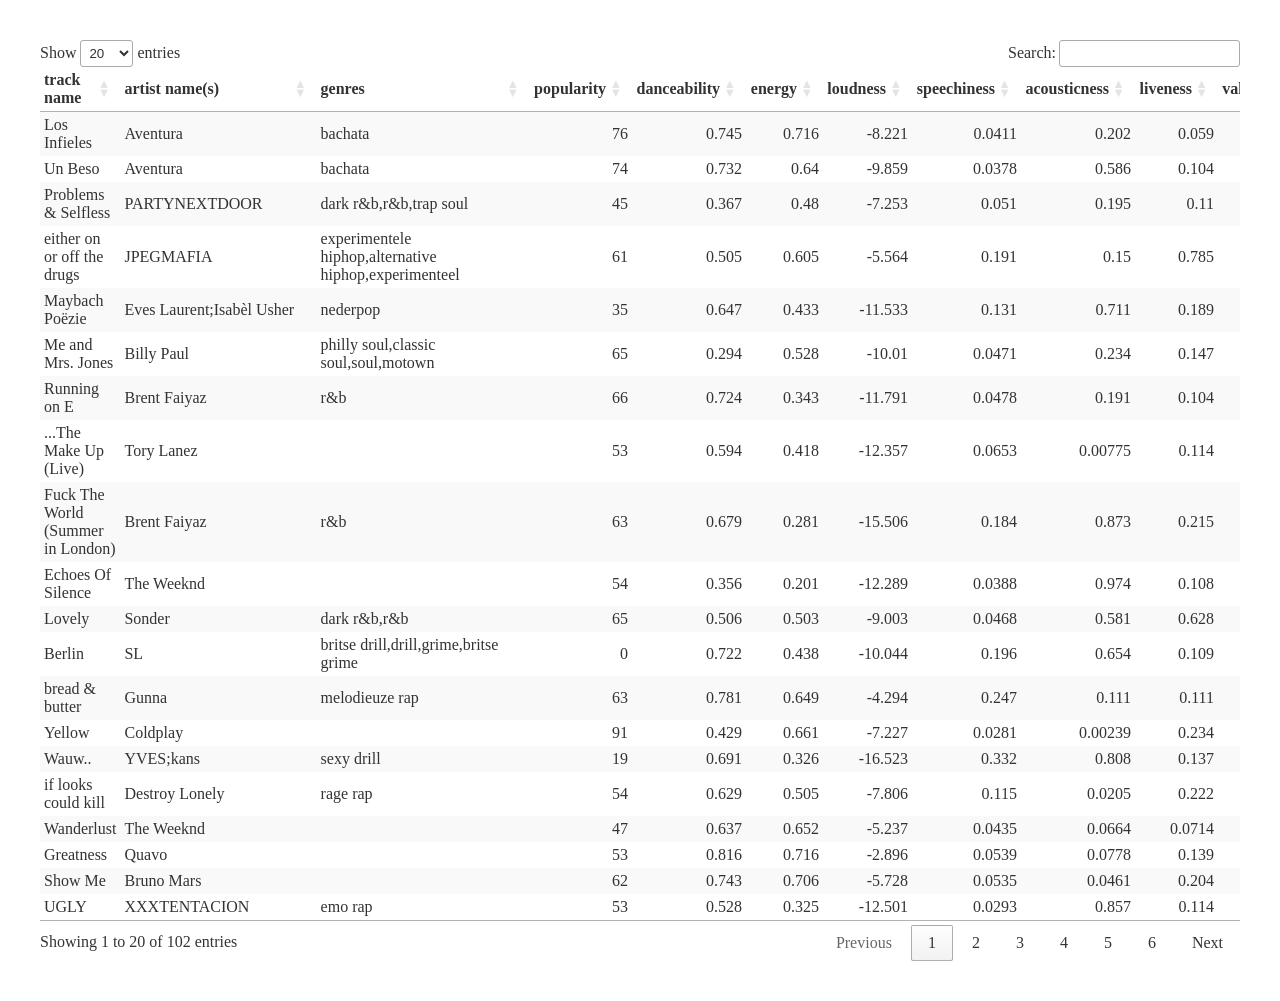
<file: docs/corpus-explorer.html>
<!DOCTYPE html>
<html>
<head>
<meta charset="utf-8" />
<title>datatables</title>
<style type="text/css">@layer htmltools {
.html-fill-container {
display: flex;
flex-direction: column;

min-height: 0;
min-width: 0;
}
.html-fill-container > .html-fill-item {

flex: 1 1 auto;
min-height: 0;
min-width: 0;
}
.html-fill-container > :not(.html-fill-item) {

flex: 0 0 auto;
}
}
</style>
<script>(function() {
  // If window.HTMLWidgets is already defined, then use it; otherwise create a
  // new object. This allows preceding code to set options that affect the
  // initialization process (though none currently exist).
  window.HTMLWidgets = window.HTMLWidgets || {};

  // See if we're running in a viewer pane. If not, we're in a web browser.
  var viewerMode = window.HTMLWidgets.viewerMode =
      /\bviewer_pane=1\b/.test(window.location);

  // See if we're running in Shiny mode. If not, it's a static document.
  // Note that static widgets can appear in both Shiny and static modes, but
  // obviously, Shiny widgets can only appear in Shiny apps/documents.
  var shinyMode = window.HTMLWidgets.shinyMode =
      typeof(window.Shiny) !== "undefined" && !!window.Shiny.outputBindings;

  // We can't count on jQuery being available, so we implement our own
  // version if necessary.
  function querySelectorAll(scope, selector) {
    if (typeof(jQuery) !== "undefined" && scope instanceof jQuery) {
      return scope.find(selector);
    }
    if (scope.querySelectorAll) {
      return scope.querySelectorAll(selector);
    }
  }

  function asArray(value) {
    if (value === null)
      return [];
    if ($.isArray(value))
      return value;
    return [value];
  }

  // Implement jQuery's extend
  function extend(target /*, ... */) {
    if (arguments.length == 1) {
      return target;
    }
    for (var i = 1; i < arguments.length; i++) {
      var source = arguments[i];
      for (var prop in source) {
        if (source.hasOwnProperty(prop)) {
          target[prop] = source[prop];
        }
      }
    }
    return target;
  }

  // IE8 doesn't support Array.forEach.
  function forEach(values, callback, thisArg) {
    if (values.forEach) {
      values.forEach(callback, thisArg);
    } else {
      for (var i = 0; i < values.length; i++) {
        callback.call(thisArg, values[i], i, values);
      }
    }
  }

  // Replaces the specified method with the return value of funcSource.
  //
  // Note that funcSource should not BE the new method, it should be a function
  // that RETURNS the new method. funcSource receives a single argument that is
  // the overridden method, it can be called from the new method. The overridden
  // method can be called like a regular function, it has the target permanently
  // bound to it so "this" will work correctly.
  function overrideMethod(target, methodName, funcSource) {
    var superFunc = target[methodName] || function() {};
    var superFuncBound = function() {
      return superFunc.apply(target, arguments);
    };
    target[methodName] = funcSource(superFuncBound);
  }

  // Add a method to delegator that, when invoked, calls
  // delegatee.methodName. If there is no such method on
  // the delegatee, but there was one on delegator before
  // delegateMethod was called, then the original version
  // is invoked instead.
  // For example:
  //
  // var a = {
  //   method1: function() { console.log('a1'); }
  //   method2: function() { console.log('a2'); }
  // };
  // var b = {
  //   method1: function() { console.log('b1'); }
  // };
  // delegateMethod(a, b, "method1");
  // delegateMethod(a, b, "method2");
  // a.method1();
  // a.method2();
  //
  // The output would be "b1", "a2".
  function delegateMethod(delegator, delegatee, methodName) {
    var inherited = delegator[methodName];
    delegator[methodName] = function() {
      var target = delegatee;
      var method = delegatee[methodName];

      // The method doesn't exist on the delegatee. Instead,
      // call the method on the delegator, if it exists.
      if (!method) {
        target = delegator;
        method = inherited;
      }

      if (method) {
        return method.apply(target, arguments);
      }
    };
  }

  // Implement a vague facsimilie of jQuery's data method
  function elementData(el, name, value) {
    if (arguments.length == 2) {
      return el["htmlwidget_data_" + name];
    } else if (arguments.length == 3) {
      el["htmlwidget_data_" + name] = value;
      return el;
    } else {
      throw new Error("Wrong number of arguments for elementData: " +
        arguments.length);
    }
  }

  // http://stackoverflow.com/questions/3446170/escape-string-for-use-in-javascript-regex
  function escapeRegExp(str) {
    return str.replace(/[\-\[\]\/\{\}\(\)\*\+\?\.\\\^\$\|]/g, "\\$&");
  }

  function hasClass(el, className) {
    var re = new RegExp("\\b" + escapeRegExp(className) + "\\b");
    return re.test(el.className);
  }

  // elements - array (or array-like object) of HTML elements
  // className - class name to test for
  // include - if true, only return elements with given className;
  //   if false, only return elements *without* given className
  function filterByClass(elements, className, include) {
    var results = [];
    for (var i = 0; i < elements.length; i++) {
      if (hasClass(elements[i], className) == include)
        results.push(elements[i]);
    }
    return results;
  }

  function on(obj, eventName, func) {
    if (obj.addEventListener) {
      obj.addEventListener(eventName, func, false);
    } else if (obj.attachEvent) {
      obj.attachEvent(eventName, func);
    }
  }

  function off(obj, eventName, func) {
    if (obj.removeEventListener)
      obj.removeEventListener(eventName, func, false);
    else if (obj.detachEvent) {
      obj.detachEvent(eventName, func);
    }
  }

  // Translate array of values to top/right/bottom/left, as usual with
  // the "padding" CSS property
  // https://developer.mozilla.org/en-US/docs/Web/CSS/padding
  function unpackPadding(value) {
    if (typeof(value) === "number")
      value = [value];
    if (value.length === 1) {
      return {top: value[0], right: value[0], bottom: value[0], left: value[0]};
    }
    if (value.length === 2) {
      return {top: value[0], right: value[1], bottom: value[0], left: value[1]};
    }
    if (value.length === 3) {
      return {top: value[0], right: value[1], bottom: value[2], left: value[1]};
    }
    if (value.length === 4) {
      return {top: value[0], right: value[1], bottom: value[2], left: value[3]};
    }
  }

  // Convert an unpacked padding object to a CSS value
  function paddingToCss(paddingObj) {
    return paddingObj.top + "px " + paddingObj.right + "px " + paddingObj.bottom + "px " + paddingObj.left + "px";
  }

  // Makes a number suitable for CSS
  function px(x) {
    if (typeof(x) === "number")
      return x + "px";
    else
      return x;
  }

  // Retrieves runtime widget sizing information for an element.
  // The return value is either null, or an object with fill, padding,
  // defaultWidth, defaultHeight fields.
  function sizingPolicy(el) {
    var sizingEl = document.querySelector("script[data-for='" + el.id + "'][type='application/htmlwidget-sizing']");
    if (!sizingEl)
      return null;
    var sp = JSON.parse(sizingEl.textContent || sizingEl.text || "{}");
    if (viewerMode) {
      return sp.viewer;
    } else {
      return sp.browser;
    }
  }

  // @param tasks Array of strings (or falsy value, in which case no-op).
  //   Each element must be a valid JavaScript expression that yields a
  //   function. Or, can be an array of objects with "code" and "data"
  //   properties; in this case, the "code" property should be a string
  //   of JS that's an expr that yields a function, and "data" should be
  //   an object that will be added as an additional argument when that
  //   function is called.
  // @param target The object that will be "this" for each function
  //   execution.
  // @param args Array of arguments to be passed to the functions. (The
  //   same arguments will be passed to all functions.)
  function evalAndRun(tasks, target, args) {
    if (tasks) {
      forEach(tasks, function(task) {
        var theseArgs = args;
        if (typeof(task) === "object") {
          theseArgs = theseArgs.concat([task.data]);
          task = task.code;
        }
        var taskFunc = tryEval(task);
        if (typeof(taskFunc) !== "function") {
          throw new Error("Task must be a function! Source:\n" + task);
        }
        taskFunc.apply(target, theseArgs);
      });
    }
  }

  // Attempt eval() both with and without enclosing in parentheses.
  // Note that enclosing coerces a function declaration into
  // an expression that eval() can parse
  // (otherwise, a SyntaxError is thrown)
  function tryEval(code) {
    var result = null;
    try {
      result = eval("(" + code + ")");
    } catch(error) {
      if (!(error instanceof SyntaxError)) {
        throw error;
      }
      try {
        result = eval(code);
      } catch(e) {
        if (e instanceof SyntaxError) {
          throw error;
        } else {
          throw e;
        }
      }
    }
    return result;
  }

  function initSizing(el) {
    var sizing = sizingPolicy(el);
    if (!sizing)
      return;

    var cel = document.getElementById("htmlwidget_container");
    if (!cel)
      return;

    if (typeof(sizing.padding) !== "undefined") {
      document.body.style.margin = "0";
      document.body.style.padding = paddingToCss(unpackPadding(sizing.padding));
    }

    if (sizing.fill) {
      document.body.style.overflow = "hidden";
      document.body.style.width = "100%";
      document.body.style.height = "100%";
      document.documentElement.style.width = "100%";
      document.documentElement.style.height = "100%";
      cel.style.position = "absolute";
      var pad = unpackPadding(sizing.padding);
      cel.style.top = pad.top + "px";
      cel.style.right = pad.right + "px";
      cel.style.bottom = pad.bottom + "px";
      cel.style.left = pad.left + "px";
      el.style.width = "100%";
      el.style.height = "100%";

      return {
        getWidth: function() { return cel.getBoundingClientRect().width; },
        getHeight: function() { return cel.getBoundingClientRect().height; }
      };

    } else {
      el.style.width = px(sizing.width);
      el.style.height = px(sizing.height);

      return {
        getWidth: function() { return cel.getBoundingClientRect().width; },
        getHeight: function() { return cel.getBoundingClientRect().height; }
      };
    }
  }

  // Default implementations for methods
  var defaults = {
    find: function(scope) {
      return querySelectorAll(scope, "." + this.name);
    },
    renderError: function(el, err) {
      var $el = $(el);

      this.clearError(el);

      // Add all these error classes, as Shiny does
      var errClass = "shiny-output-error";
      if (err.type !== null) {
        // use the classes of the error condition as CSS class names
        errClass = errClass + " " + $.map(asArray(err.type), function(type) {
          return errClass + "-" + type;
        }).join(" ");
      }
      errClass = errClass + " htmlwidgets-error";

      // Is el inline or block? If inline or inline-block, just display:none it
      // and add an inline error.
      var display = $el.css("display");
      $el.data("restore-display-mode", display);

      if (display === "inline" || display === "inline-block") {
        $el.hide();
        if (err.message !== "") {
          var errorSpan = $("<span>").addClass(errClass);
          errorSpan.text(err.message);
          $el.after(errorSpan);
        }
      } else if (display === "block") {
        // If block, add an error just after the el, set visibility:none on the
        // el, and position the error to be on top of the el.
        // Mark it with a unique ID and CSS class so we can remove it later.
        $el.css("visibility", "hidden");
        if (err.message !== "") {
          var errorDiv = $("<div>").addClass(errClass).css("position", "absolute")
            .css("top", el.offsetTop)
            .css("left", el.offsetLeft)
            // setting width can push out the page size, forcing otherwise
            // unnecessary scrollbars to appear and making it impossible for
            // the element to shrink; so use max-width instead
            .css("maxWidth", el.offsetWidth)
            .css("height", el.offsetHeight);
          errorDiv.text(err.message);
          $el.after(errorDiv);

          // Really dumb way to keep the size/position of the error in sync with
          // the parent element as the window is resized or whatever.
          var intId = setInterval(function() {
            if (!errorDiv[0].parentElement) {
              clearInterval(intId);
              return;
            }
            errorDiv
              .css("top", el.offsetTop)
              .css("left", el.offsetLeft)
              .css("maxWidth", el.offsetWidth)
              .css("height", el.offsetHeight);
          }, 500);
        }
      }
    },
    clearError: function(el) {
      var $el = $(el);
      var display = $el.data("restore-display-mode");
      $el.data("restore-display-mode", null);

      if (display === "inline" || display === "inline-block") {
        if (display)
          $el.css("display", display);
        $(el.nextSibling).filter(".htmlwidgets-error").remove();
      } else if (display === "block"){
        $el.css("visibility", "inherit");
        $(el.nextSibling).filter(".htmlwidgets-error").remove();
      }
    },
    sizing: {}
  };

  // Called by widget bindings to register a new type of widget. The definition
  // object can contain the following properties:
  // - name (required) - A string indicating the binding name, which will be
  //   used by default as the CSS classname to look for.
  // - initialize (optional) - A function(el) that will be called once per
  //   widget element; if a value is returned, it will be passed as the third
  //   value to renderValue.
  // - renderValue (required) - A function(el, data, initValue) that will be
  //   called with data. Static contexts will cause this to be called once per
  //   element; Shiny apps will cause this to be called multiple times per
  //   element, as the data changes.
  window.HTMLWidgets.widget = function(definition) {
    if (!definition.name) {
      throw new Error("Widget must have a name");
    }
    if (!definition.type) {
      throw new Error("Widget must have a type");
    }
    // Currently we only support output widgets
    if (definition.type !== "output") {
      throw new Error("Unrecognized widget type '" + definition.type + "'");
    }
    // TODO: Verify that .name is a valid CSS classname

    // Support new-style instance-bound definitions. Old-style class-bound
    // definitions have one widget "object" per widget per type/class of
    // widget; the renderValue and resize methods on such widget objects
    // take el and instance arguments, because the widget object can't
    // store them. New-style instance-bound definitions have one widget
    // object per widget instance; the definition that's passed in doesn't
    // provide renderValue or resize methods at all, just the single method
    //   factory(el, width, height)
    // which returns an object that has renderValue(x) and resize(w, h).
    // This enables a far more natural programming style for the widget
    // author, who can store per-instance state using either OO-style
    // instance fields or functional-style closure variables (I guess this
    // is in contrast to what can only be called C-style pseudo-OO which is
    // what we required before).
    if (definition.factory) {
      definition = createLegacyDefinitionAdapter(definition);
    }

    if (!definition.renderValue) {
      throw new Error("Widget must have a renderValue function");
    }

    // For static rendering (non-Shiny), use a simple widget registration
    // scheme. We also use this scheme for Shiny apps/documents that also
    // contain static widgets.
    window.HTMLWidgets.widgets = window.HTMLWidgets.widgets || [];
    // Merge defaults into the definition; don't mutate the original definition.
    var staticBinding = extend({}, defaults, definition);
    overrideMethod(staticBinding, "find", function(superfunc) {
      return function(scope) {
        var results = superfunc(scope);
        // Filter out Shiny outputs, we only want the static kind
        return filterByClass(results, "html-widget-output", false);
      };
    });
    window.HTMLWidgets.widgets.push(staticBinding);

    if (shinyMode) {
      // Shiny is running. Register the definition with an output binding.
      // The definition itself will not be the output binding, instead
      // we will make an output binding object that delegates to the
      // definition. This is because we foolishly used the same method
      // name (renderValue) for htmlwidgets definition and Shiny bindings
      // but they actually have quite different semantics (the Shiny
      // bindings receive data that includes lots of metadata that it
      // strips off before calling htmlwidgets renderValue). We can't
      // just ignore the difference because in some widgets it's helpful
      // to call this.renderValue() from inside of resize(), and if
      // we're not delegating, then that call will go to the Shiny
      // version instead of the htmlwidgets version.

      // Merge defaults with definition, without mutating either.
      var bindingDef = extend({}, defaults, definition);

      // This object will be our actual Shiny binding.
      var shinyBinding = new Shiny.OutputBinding();

      // With a few exceptions, we'll want to simply use the bindingDef's
      // version of methods if they are available, otherwise fall back to
      // Shiny's defaults. NOTE: If Shiny's output bindings gain additional
      // methods in the future, and we want them to be overrideable by
      // HTMLWidget binding definitions, then we'll need to add them to this
      // list.
      delegateMethod(shinyBinding, bindingDef, "getId");
      delegateMethod(shinyBinding, bindingDef, "onValueChange");
      delegateMethod(shinyBinding, bindingDef, "onValueError");
      delegateMethod(shinyBinding, bindingDef, "renderError");
      delegateMethod(shinyBinding, bindingDef, "clearError");
      delegateMethod(shinyBinding, bindingDef, "showProgress");

      // The find, renderValue, and resize are handled differently, because we
      // want to actually decorate the behavior of the bindingDef methods.

      shinyBinding.find = function(scope) {
        var results = bindingDef.find(scope);

        // Only return elements that are Shiny outputs, not static ones
        var dynamicResults = results.filter(".html-widget-output");

        // It's possible that whatever caused Shiny to think there might be
        // new dynamic outputs, also caused there to be new static outputs.
        // Since there might be lots of different htmlwidgets bindings, we
        // schedule execution for later--no need to staticRender multiple
        // times.
        if (results.length !== dynamicResults.length)
          scheduleStaticRender();

        return dynamicResults;
      };

      // Wrap renderValue to handle initialization, which unfortunately isn't
      // supported natively by Shiny at the time of this writing.

      shinyBinding.renderValue = function(el, data) {
        Shiny.renderDependencies(data.deps);
        // Resolve strings marked as javascript literals to objects
        if (!(data.evals instanceof Array)) data.evals = [data.evals];
        for (var i = 0; data.evals && i < data.evals.length; i++) {
          window.HTMLWidgets.evaluateStringMember(data.x, data.evals[i]);
        }
        if (!bindingDef.renderOnNullValue) {
          if (data.x === null) {
            el.style.visibility = "hidden";
            return;
          } else {
            el.style.visibility = "inherit";
          }
        }
        if (!elementData(el, "initialized")) {
          initSizing(el);

          elementData(el, "initialized", true);
          if (bindingDef.initialize) {
            var rect = el.getBoundingClientRect();
            var result = bindingDef.initialize(el, rect.width, rect.height);
            elementData(el, "init_result", result);
          }
        }
        bindingDef.renderValue(el, data.x, elementData(el, "init_result"));
        evalAndRun(data.jsHooks.render, elementData(el, "init_result"), [el, data.x]);
      };

      // Only override resize if bindingDef implements it
      if (bindingDef.resize) {
        shinyBinding.resize = function(el, width, height) {
          // Shiny can call resize before initialize/renderValue have been
          // called, which doesn't make sense for widgets.
          if (elementData(el, "initialized")) {
            bindingDef.resize(el, width, height, elementData(el, "init_result"));
          }
        };
      }

      Shiny.outputBindings.register(shinyBinding, bindingDef.name);
    }
  };

  var scheduleStaticRenderTimerId = null;
  function scheduleStaticRender() {
    if (!scheduleStaticRenderTimerId) {
      scheduleStaticRenderTimerId = setTimeout(function() {
        scheduleStaticRenderTimerId = null;
        window.HTMLWidgets.staticRender();
      }, 1);
    }
  }

  // Render static widgets after the document finishes loading
  // Statically render all elements that are of this widget's class
  window.HTMLWidgets.staticRender = function() {
    var bindings = window.HTMLWidgets.widgets || [];
    forEach(bindings, function(binding) {
      var matches = binding.find(document.documentElement);
      forEach(matches, function(el) {
        var sizeObj = initSizing(el, binding);

        var getSize = function(el) {
          if (sizeObj) {
            return {w: sizeObj.getWidth(), h: sizeObj.getHeight()}
          } else {
            var rect = el.getBoundingClientRect();
            return {w: rect.width, h: rect.height}
          }
        };

        if (hasClass(el, "html-widget-static-bound"))
          return;
        el.className = el.className + " html-widget-static-bound";

        var initResult;
        if (binding.initialize) {
          var size = getSize(el);
          initResult = binding.initialize(el, size.w, size.h);
          elementData(el, "init_result", initResult);
        }

        if (binding.resize) {
          var lastSize = getSize(el);
          var resizeHandler = function(e) {
            var size = getSize(el);
            if (size.w === 0 && size.h === 0)
              return;
            if (size.w === lastSize.w && size.h === lastSize.h)
              return;
            lastSize = size;
            binding.resize(el, size.w, size.h, initResult);
          };

          on(window, "resize", resizeHandler);

          // This is needed for cases where we're running in a Shiny
          // app, but the widget itself is not a Shiny output, but
          // rather a simple static widget. One example of this is
          // an rmarkdown document that has runtime:shiny and widget
          // that isn't in a render function. Shiny only knows to
          // call resize handlers for Shiny outputs, not for static
          // widgets, so we do it ourselves.
          if (window.jQuery) {
            window.jQuery(document).on(
              "shown.htmlwidgets shown.bs.tab.htmlwidgets shown.bs.collapse.htmlwidgets",
              resizeHandler
            );
            window.jQuery(document).on(
              "hidden.htmlwidgets hidden.bs.tab.htmlwidgets hidden.bs.collapse.htmlwidgets",
              resizeHandler
            );
          }

          // This is needed for the specific case of ioslides, which
          // flips slides between display:none and display:block.
          // Ideally we would not have to have ioslide-specific code
          // here, but rather have ioslides raise a generic event,
          // but the rmarkdown package just went to CRAN so the
          // window to getting that fixed may be long.
          if (window.addEventListener) {
            // It's OK to limit this to window.addEventListener
            // browsers because ioslides itself only supports
            // such browsers.
            on(document, "slideenter", resizeHandler);
            on(document, "slideleave", resizeHandler);
          }
        }

        var scriptData = document.querySelector("script[data-for='" + el.id + "'][type='application/json']");
        if (scriptData) {
          var data = JSON.parse(scriptData.textContent || scriptData.text);
          // Resolve strings marked as javascript literals to objects
          if (!(data.evals instanceof Array)) data.evals = [data.evals];
          for (var k = 0; data.evals && k < data.evals.length; k++) {
            window.HTMLWidgets.evaluateStringMember(data.x, data.evals[k]);
          }
          binding.renderValue(el, data.x, initResult);
          evalAndRun(data.jsHooks.render, initResult, [el, data.x]);
        }
      });
    });

    invokePostRenderHandlers();
  }


  function has_jQuery3() {
    if (!window.jQuery) {
      return false;
    }
    var $version = window.jQuery.fn.jquery;
    var $major_version = parseInt($version.split(".")[0]);
    return $major_version >= 3;
  }

  /*
  / Shiny 1.4 bumped jQuery from 1.x to 3.x which means jQuery's
  / on-ready handler (i.e., $(fn)) is now asyncronous (i.e., it now
  / really means $(setTimeout(fn)).
  / https://jquery.com/upgrade-guide/3.0/#breaking-change-document-ready-handlers-are-now-asynchronous
  /
  / Since Shiny uses $() to schedule initShiny, shiny>=1.4 calls initShiny
  / one tick later than it did before, which means staticRender() is
  / called renderValue() earlier than (advanced) widget authors might be expecting.
  / https://github.com/rstudio/shiny/issues/2630
  /
  / For a concrete example, leaflet has some methods (e.g., updateBounds)
  / which reference Shiny methods registered in initShiny (e.g., setInputValue).
  / Since leaflet is privy to this life-cycle, it knows to use setTimeout() to
  / delay execution of those methods (until Shiny methods are ready)
  / https://github.com/rstudio/leaflet/blob/18ec981/javascript/src/index.js#L266-L268
  /
  / Ideally widget authors wouldn't need to use this setTimeout() hack that
  / leaflet uses to call Shiny methods on a staticRender(). In the long run,
  / the logic initShiny should be broken up so that method registration happens
  / right away, but binding happens later.
  */
  function maybeStaticRenderLater() {
    if (shinyMode && has_jQuery3()) {
      window.jQuery(window.HTMLWidgets.staticRender);
    } else {
      window.HTMLWidgets.staticRender();
    }
  }

  if (document.addEventListener) {
    document.addEventListener("DOMContentLoaded", function() {
      document.removeEventListener("DOMContentLoaded", arguments.callee, false);
      maybeStaticRenderLater();
    }, false);
  } else if (document.attachEvent) {
    document.attachEvent("onreadystatechange", function() {
      if (document.readyState === "complete") {
        document.detachEvent("onreadystatechange", arguments.callee);
        maybeStaticRenderLater();
      }
    });
  }


  window.HTMLWidgets.getAttachmentUrl = function(depname, key) {
    // If no key, default to the first item
    if (typeof(key) === "undefined")
      key = 1;

    var link = document.getElementById(depname + "-" + key + "-attachment");
    if (!link) {
      throw new Error("Attachment " + depname + "/" + key + " not found in document");
    }
    return link.getAttribute("href");
  };

  window.HTMLWidgets.dataframeToD3 = function(df) {
    var names = [];
    var length;
    for (var name in df) {
        if (df.hasOwnProperty(name))
            names.push(name);
        if (typeof(df[name]) !== "object" || typeof(df[name].length) === "undefined") {
            throw new Error("All fields must be arrays");
        } else if (typeof(length) !== "undefined" && length !== df[name].length) {
            throw new Error("All fields must be arrays of the same length");
        }
        length = df[name].length;
    }
    var results = [];
    var item;
    for (var row = 0; row < length; row++) {
        item = {};
        for (var col = 0; col < names.length; col++) {
            item[names[col]] = df[names[col]][row];
        }
        results.push(item);
    }
    return results;
  };

  window.HTMLWidgets.transposeArray2D = function(array) {
      if (array.length === 0) return array;
      var newArray = array[0].map(function(col, i) {
          return array.map(function(row) {
              return row[i]
          })
      });
      return newArray;
  };
  // Split value at splitChar, but allow splitChar to be escaped
  // using escapeChar. Any other characters escaped by escapeChar
  // will be included as usual (including escapeChar itself).
  function splitWithEscape(value, splitChar, escapeChar) {
    var results = [];
    var escapeMode = false;
    var currentResult = "";
    for (var pos = 0; pos < value.length; pos++) {
      if (!escapeMode) {
        if (value[pos] === splitChar) {
          results.push(currentResult);
          currentResult = "";
        } else if (value[pos] === escapeChar) {
          escapeMode = true;
        } else {
          currentResult += value[pos];
        }
      } else {
        currentResult += value[pos];
        escapeMode = false;
      }
    }
    if (currentResult !== "") {
      results.push(currentResult);
    }
    return results;
  }
  // Function authored by Yihui/JJ Allaire
  window.HTMLWidgets.evaluateStringMember = function(o, member) {
    var parts = splitWithEscape(member, '.', '\\');
    for (var i = 0, l = parts.length; i < l; i++) {
      var part = parts[i];
      // part may be a character or 'numeric' member name
      if (o !== null && typeof o === "object" && part in o) {
        if (i == (l - 1)) { // if we are at the end of the line then evalulate
          if (typeof o[part] === "string")
            o[part] = tryEval(o[part]);
        } else { // otherwise continue to next embedded object
          o = o[part];
        }
      }
    }
  };

  // Retrieve the HTMLWidget instance (i.e. the return value of an
  // HTMLWidget binding's initialize() or factory() function)
  // associated with an element, or null if none.
  window.HTMLWidgets.getInstance = function(el) {
    return elementData(el, "init_result");
  };

  // Finds the first element in the scope that matches the selector,
  // and returns the HTMLWidget instance (i.e. the return value of
  // an HTMLWidget binding's initialize() or factory() function)
  // associated with that element, if any. If no element matches the
  // selector, or the first matching element has no HTMLWidget
  // instance associated with it, then null is returned.
  //
  // The scope argument is optional, and defaults to window.document.
  window.HTMLWidgets.find = function(scope, selector) {
    if (arguments.length == 1) {
      selector = scope;
      scope = document;
    }

    var el = scope.querySelector(selector);
    if (el === null) {
      return null;
    } else {
      return window.HTMLWidgets.getInstance(el);
    }
  };

  // Finds all elements in the scope that match the selector, and
  // returns the HTMLWidget instances (i.e. the return values of
  // an HTMLWidget binding's initialize() or factory() function)
  // associated with the elements, in an array. If elements that
  // match the selector don't have an associated HTMLWidget
  // instance, the returned array will contain nulls.
  //
  // The scope argument is optional, and defaults to window.document.
  window.HTMLWidgets.findAll = function(scope, selector) {
    if (arguments.length == 1) {
      selector = scope;
      scope = document;
    }

    var nodes = scope.querySelectorAll(selector);
    var results = [];
    for (var i = 0; i < nodes.length; i++) {
      results.push(window.HTMLWidgets.getInstance(nodes[i]));
    }
    return results;
  };

  var postRenderHandlers = [];
  function invokePostRenderHandlers() {
    while (postRenderHandlers.length) {
      var handler = postRenderHandlers.shift();
      if (handler) {
        handler();
      }
    }
  }

  // Register the given callback function to be invoked after the
  // next time static widgets are rendered.
  window.HTMLWidgets.addPostRenderHandler = function(callback) {
    postRenderHandlers.push(callback);
  };

  // Takes a new-style instance-bound definition, and returns an
  // old-style class-bound definition. This saves us from having
  // to rewrite all the logic in this file to accomodate both
  // types of definitions.
  function createLegacyDefinitionAdapter(defn) {
    var result = {
      name: defn.name,
      type: defn.type,
      initialize: function(el, width, height) {
        return defn.factory(el, width, height);
      },
      renderValue: function(el, x, instance) {
        return instance.renderValue(x);
      },
      resize: function(el, width, height, instance) {
        return instance.resize(width, height);
      }
    };

    if (defn.find)
      result.find = defn.find;
    if (defn.renderError)
      result.renderError = defn.renderError;
    if (defn.clearError)
      result.clearError = defn.clearError;

    return result;
  }
})();
</script>
<style type="text/css">.dt-crosstalk-fade {
opacity: 0.2;
}
html body div.DTS div.dataTables_scrollBody {
background: none;
}

table.dataTable {
display: table;
}

.html-fill-container > .html-fill-item.datatables {
flex-basis: 400px;
}
</style>
<script>(function() {

// some helper functions: using a global object DTWidget so that it can be used
// in JS() code, e.g. datatable(options = list(foo = JS('code'))); unlike R's
// dynamic scoping, when 'code' is eval'ed, JavaScript does not know objects
// from the "parent frame", e.g. JS('DTWidget') will not work unless it was made
// a global object
var DTWidget = {};

// 123456666.7890 -> 123,456,666.7890
var markInterval = function(d, digits, interval, mark, decMark, precision) {
  x = precision ? d.toPrecision(digits) : d.toFixed(digits);
  if (!/^-?[\d.]+$/.test(x)) return x;
  var xv = x.split('.');
  if (xv.length > 2) return x;  // should have at most one decimal point
  xv[0] = xv[0].replace(new RegExp('\\B(?=(\\d{' + interval + '})+(?!\\d))', 'g'), mark);
  return xv.join(decMark);
};

DTWidget.formatCurrency = function(data, currency, digits, interval, mark, decMark, before, zeroPrint) {
  var d = parseFloat(data);
  if (isNaN(d)) return '';
  if (zeroPrint !== null && d === 0.0) return zeroPrint;
  var res = markInterval(d, digits, interval, mark, decMark);
  res = before ? (/^-/.test(res) ? '-' + currency + res.replace(/^-/, '') : currency + res) :
    res + currency;
  return res;
};

DTWidget.formatString = function(data, prefix, suffix) {
  var d = data;
  if (d === null) return '';
  return prefix + d + suffix;
};

DTWidget.formatPercentage = function(data, digits, interval, mark, decMark, zeroPrint) {
  var d = parseFloat(data);
  if (isNaN(d)) return '';
  if (zeroPrint !== null && d === 0.0) return zeroPrint;
  return markInterval(d * 100, digits, interval, mark, decMark) + '%';
};

DTWidget.formatRound = function(data, digits, interval, mark, decMark, zeroPrint) {
  var d = parseFloat(data);
  if (isNaN(d)) return '';
  if (zeroPrint !== null && d === 0.0) return zeroPrint;
  return markInterval(d, digits, interval, mark, decMark);
};

DTWidget.formatSignif = function(data, digits, interval, mark, decMark, zeroPrint) {
  var d = parseFloat(data);
  if (isNaN(d)) return '';
  if (zeroPrint !== null && d === 0.0) return zeroPrint;
  return markInterval(d, digits, interval, mark, decMark, true);
};

DTWidget.formatDate = function(data, method, params) {
  var d = data;
  if (d === null) return '';
  // (new Date('2015-10-28')).toDateString() may return 2015-10-27 because the
  // actual time created could be like 'Tue Oct 27 2015 19:00:00 GMT-0500 (CDT)',
  // i.e. the date-only string is treated as UTC time instead of local time
  if ((method === 'toDateString' || method === 'toLocaleDateString') && /^\d{4,}\D\d{2}\D\d{2}$/.test(d)) {
    d = d.split(/\D/);
    d = new Date(d[0], d[1] - 1, d[2]);
  } else {
    d = new Date(d);
  }
  return d[method].apply(d, params);
};

window.DTWidget = DTWidget;

// A helper function to update the properties of existing filters
var setFilterProps = function(td, props) {
  // Update enabled/disabled state
  var $input = $(td).find('input').first();
  var searchable = $input.data('searchable');
  $input.prop('disabled', !searchable || props.disabled);

  // Based on the filter type, set its new values
  var type = td.getAttribute('data-type');
  if (['factor', 'logical'].includes(type)) {
    // Reformat the new dropdown options for use with selectize
    var new_vals = props.params.options.map(function(item) {
      return { text: item, value: item };
    });

    // Find the selectize object
    var dropdown = $(td).find('.selectized').eq(0)[0].selectize;

    // Note the current values
    var old_vals = dropdown.getValue();

    // Remove the existing values
    dropdown.clearOptions();

    // Add the new options
    dropdown.addOption(new_vals);

    // Preserve the existing values
    dropdown.setValue(old_vals);

  } else if (['number', 'integer', 'date', 'time'].includes(type)) {
    // Apply internal scaling to new limits. Updating scale not yet implemented.
    var slider = $(td).find('.noUi-target').eq(0);
    var scale = Math.pow(10, Math.max(0, +slider.data('scale') || 0));
    var new_vals = [props.params.min * scale, props.params.max * scale];

    // Note what the new limits will be just for this filter
    var new_lims = new_vals.slice();

    // Determine the current values and limits
    var old_vals = slider.val().map(Number);
    var old_lims = slider.noUiSlider('options').range;
    old_lims = [old_lims.min, old_lims.max];

    // Preserve the current values if filters have been applied; otherwise, apply no filtering
    if (old_vals[0] != old_lims[0]) {
      new_vals[0] = Math.max(old_vals[0], new_vals[0]);
    }

    if (old_vals[1] != old_lims[1]) {
      new_vals[1] = Math.min(old_vals[1], new_vals[1]);
    }

    // Update the endpoints of the slider
    slider.noUiSlider({
      start: new_vals,
      range: {'min': new_lims[0], 'max': new_lims[1]}
    }, true);
  }
};

var transposeArray2D = function(a) {
  return a.length === 0 ? a : HTMLWidgets.transposeArray2D(a);
};

var crosstalkPluginsInstalled = false;

function maybeInstallCrosstalkPlugins() {
  if (crosstalkPluginsInstalled)
    return;
  crosstalkPluginsInstalled = true;

  $.fn.dataTable.ext.afnFiltering.push(
    function(oSettings, aData, iDataIndex) {
      var ctfilter = oSettings.nTable.ctfilter;
      if (ctfilter && !ctfilter[iDataIndex])
        return false;

      var ctselect = oSettings.nTable.ctselect;
      if (ctselect && !ctselect[iDataIndex])
        return false;

      return true;
    }
  );
}

HTMLWidgets.widget({
  name: "datatables",
  type: "output",
  renderOnNullValue: true,
  initialize: function(el, width, height) {
    // in order that the type=number inputs return a number
    $.valHooks.number = {
      get: function(el) {
        var value = parseFloat(el.value);
        return isNaN(value) ? "" : value;
      }
    };
    $(el).html('&nbsp;');
    return {
      data: null,
      ctfilterHandle: new crosstalk.FilterHandle(),
      ctfilterSubscription: null,
      ctselectHandle: new crosstalk.SelectionHandle(),
      ctselectSubscription: null
    };
  },
  renderValue: function(el, data, instance) {
    if ((el.offsetWidth === 0 || el.offsetHeight === 0) && data.lazyRender !== false) {
      instance.data = data;
      return;
    }
    instance.data = null;
    var $el = $(el);
    $el.empty();

    if (data === null) {
      $el.append('&nbsp;');
      // clear previous Shiny inputs (if any)
      for (var i in instance.clearInputs) instance.clearInputs[i]();
      instance.clearInputs = {};
      return;
    }

    var crosstalkOptions = data.crosstalkOptions;
    if (!crosstalkOptions) crosstalkOptions = {
      'key': null, 'group': null
    };
    if (crosstalkOptions.group) {
      maybeInstallCrosstalkPlugins();
      instance.ctfilterHandle.setGroup(crosstalkOptions.group);
      instance.ctselectHandle.setGroup(crosstalkOptions.group);
    }

    // if we are in the viewer then we always want to fillContainer and
    // and autoHideNavigation (unless the user has explicitly set these)
    if (window.HTMLWidgets.viewerMode) {
      if (!data.hasOwnProperty("fillContainer"))
        data.fillContainer = true;
      if (!data.hasOwnProperty("autoHideNavigation"))
        data.autoHideNavigation = true;
    }

    // propagate fillContainer to instance (so we have it in resize)
    instance.fillContainer = data.fillContainer;

    var cells = data.data;

    if (cells instanceof Array) cells = transposeArray2D(cells);

    $el.append(data.container);
    var $table = $el.find('table');
    if (data.class) $table.addClass(data.class);
    if (data.caption) $table.prepend(data.caption);

    if (!data.selection) data.selection = {
      mode: 'none', selected: null, target: 'row', selectable: null
    };
    if (HTMLWidgets.shinyMode && data.selection.mode !== 'none' &&
        data.selection.target === 'row+column') {
      if ($table.children('tfoot').length === 0) {
        $table.append($('<tfoot>'));
        $table.find('thead tr').clone().appendTo($table.find('tfoot'));
      }
    }

    // column filters
    var filterRow;
    switch (data.filter) {
      case 'top':
        $table.children('thead').append(data.filterHTML);
        filterRow = $table.find('thead tr:last td');
        break;
      case 'bottom':
        if ($table.children('tfoot').length === 0) {
          $table.append($('<tfoot>'));
        }
        $table.children('tfoot').prepend(data.filterHTML);
        filterRow = $table.find('tfoot tr:first td');
        break;
    }

    var options = { searchDelay: 1000 };
    if (cells !== null) $.extend(options, {
      data: cells
    });

    // options for fillContainer
    var bootstrapActive = typeof($.fn.popover) != 'undefined';
    if (instance.fillContainer) {

      // force scrollX/scrollY and turn off autoWidth
      options.scrollX = true;
      options.scrollY = "100px"; // can be any value, we'll adjust below

      // if we aren't paginating then move around the info/filter controls
      // to save space at the bottom and rephrase the info callback
      if (data.options.paging === false) {

        // we know how to do this cleanly for bootstrap, not so much
        // for other themes/layouts
        if (bootstrapActive) {
          options.dom = "<'row'<'col-sm-4'i><'col-sm-8'f>>" +
                        "<'row'<'col-sm-12'tr>>";
        }

        options.fnInfoCallback = function(oSettings, iStart, iEnd,
                                           iMax, iTotal, sPre) {
          return Number(iTotal).toLocaleString() + " records";
        };
      }
    }

    // auto hide navigation if requested
    // Note, this only works on client-side processing mode as on server-side,
    // cells (data.data) is null; In addition, we require the pageLength option
    // being provided explicitly to enable this. Despite we may be able to deduce
    // the default value of pageLength, it may complicate things so we'd rather
    // put this responsiblity to users and warn them on the R side.
    if (data.autoHideNavigation === true && data.options.paging !== false) {
      // strip all nav if length >= cells
      if ((cells instanceof Array) && data.options.pageLength >= cells.length)
        options.dom = bootstrapActive ? "<'row'<'col-sm-12'tr>>" : "t";
      // alternatively lean things out for flexdashboard mobile portrait
      else if (bootstrapActive && window.FlexDashboard && window.FlexDashboard.isMobilePhone())
        options.dom = "<'row'<'col-sm-12'f>>" +
                      "<'row'<'col-sm-12'tr>>"  +
                      "<'row'<'col-sm-12'p>>";
    }

    $.extend(true, options, data.options || {});

    var searchCols = options.searchCols;
    if (searchCols) {
      searchCols = searchCols.map(function(x) {
        return x === null ? '' : x.search;
      });
      // FIXME: this means I don't respect the escapeRegex setting
      delete options.searchCols;
    }

    // server-side processing?
    var server = options.serverSide === true;

    // use the dataSrc function to pre-process JSON data returned from R
    var DT_rows_all = [], DT_rows_current = [];
    if (server && HTMLWidgets.shinyMode && typeof options.ajax === 'object' &&
        /^session\/[\da-z]+\/dataobj/.test(options.ajax.url) && !options.ajax.dataSrc) {
      options.ajax.dataSrc = function(json) {
        DT_rows_all = $.makeArray(json.DT_rows_all);
        DT_rows_current = $.makeArray(json.DT_rows_current);
        var data = json.data;
        if (!colReorderEnabled()) return data;
        var table = $table.DataTable(), order = table.colReorder.order(), flag = true, i, j, row;
        for (i = 0; i < order.length; ++i) if (order[i] !== i) flag = false;
        if (flag) return data;
        for (i = 0; i < data.length; ++i) {
          row = data[i].slice();
          for (j = 0; j < order.length; ++j) data[i][j] = row[order[j]];
        }
        return data;
      };
    }

    var thiz = this;
    if (instance.fillContainer) $table.on('init.dt', function(e) {
      thiz.fillAvailableHeight(el, $(el).innerHeight());
    });
    // If the page contains serveral datatables and one of which enables colReorder,
    // the table.colReorder.order() function will exist but throws error when called.
    // So it seems like the only way to know if colReorder is enabled or not is to
    // check the options.
    var colReorderEnabled = function() { return "colReorder" in options; };
    var table = $table.DataTable(options);
    $el.data('datatable', table);

    if ('rowGroup' in options) {
      // Maintain RowGroup dataSrc when columns are reordered (#1109)
      table.on('column-reorder', function(e, settings, details) {
        var oldDataSrc = table.rowGroup().dataSrc();
        var newDataSrc = details.mapping[oldDataSrc];
        table.rowGroup().dataSrc(newDataSrc);
      });
    }

    // Unregister previous Crosstalk event subscriptions, if they exist
    if (instance.ctfilterSubscription) {
      instance.ctfilterHandle.off("change", instance.ctfilterSubscription);
      instance.ctfilterSubscription = null;
    }
    if (instance.ctselectSubscription) {
      instance.ctselectHandle.off("change", instance.ctselectSubscription);
      instance.ctselectSubscription = null;
    }

    if (!crosstalkOptions.group) {
      $table[0].ctfilter = null;
      $table[0].ctselect = null;
    } else {
      var key = crosstalkOptions.key;
      function keysToMatches(keys) {
        if (!keys) {
          return null;
        } else {
          var selectedKeys = {};
          for (var i = 0; i < keys.length; i++) {
            selectedKeys[keys[i]] = true;
          }
          var matches = {};
          for (var j = 0; j < key.length; j++) {
            if (selectedKeys[key[j]])
              matches[j] = true;
          }
          return matches;
        }
      }

      function applyCrosstalkFilter(e) {
        $table[0].ctfilter = keysToMatches(e.value);
        table.draw();
      }
      instance.ctfilterSubscription = instance.ctfilterHandle.on("change", applyCrosstalkFilter);
      applyCrosstalkFilter({value: instance.ctfilterHandle.filteredKeys});

      function applyCrosstalkSelection(e) {
        if (e.sender !== instance.ctselectHandle) {
          table
            .rows('.' + selClass, {search: 'applied'})
            .nodes()
            .to$()
            .removeClass(selClass);
          if (selectedRows)
            changeInput('rows_selected', selectedRows(), void 0, true);
        }

        if (e.sender !== instance.ctselectHandle && e.value && e.value.length) {
          var matches = keysToMatches(e.value);

          // persistent selection with plotly (& leaflet)
          var ctOpts = crosstalk.var("plotlyCrosstalkOpts").get() || {};
          if (ctOpts.persistent === true) {
            var matches = $.extend(matches, $table[0].ctselect);
          }

          $table[0].ctselect = matches;
          table.draw();
        } else {
          if ($table[0].ctselect) {
            $table[0].ctselect = null;
            table.draw();
          }
        }
      }
      instance.ctselectSubscription = instance.ctselectHandle.on("change", applyCrosstalkSelection);
      // TODO: This next line doesn't seem to work when renderDataTable is used
      applyCrosstalkSelection({value: instance.ctselectHandle.value});
    }

    var inArray = function(val, array) {
      return $.inArray(val, $.makeArray(array)) > -1;
    };

    // search the i-th column
    var searchColumn = function(i, value) {
      var regex = false, ci = true;
      if (options.search) {
        regex = options.search.regex,
        ci = options.search.caseInsensitive !== false;
      }
      // need to transpose the column index when colReorder is enabled
      if (table.colReorder) i = table.colReorder.transpose(i);
      return table.column(i).search(value, regex, !regex, ci);
    };

    if (data.filter !== 'none') {
      if (!data.hasOwnProperty('filterSettings')) data.filterSettings = {};

      filterRow.each(function(i, td) {

        var $td = $(td), type = $td.data('type'), filter;
        var $input = $td.children('div').first().children('input');
        var disabled = $input.prop('disabled');
        var searchable = table.settings()[0].aoColumns[i].bSearchable;
        $input.prop('disabled', !searchable || disabled);
        $input.data('searchable', searchable); // for updating later
        $input.on('input blur', function() {
          $input.next('span').toggle(Boolean($input.val()));
        });
        // Bootstrap sets pointer-events to none and we won't be able to click
        // the clear button
        $input.next('span').css('pointer-events', 'auto').hide().click(function() {
          $(this).hide().prev('input').val('').trigger('input').focus();
        });
        var searchCol;  // search string for this column
        if (searchCols && searchCols[i]) {
          searchCol = searchCols[i];
          $input.val(searchCol).trigger('input');
        }
        var $x = $td.children('div').last();

        // remove the overflow: hidden attribute of the scrollHead
        // (otherwise the scrolling table body obscures the filters)
        // The workaround and the discussion from
        // https://github.com/rstudio/DT/issues/554#issuecomment-518007347
        // Otherwise the filter selection will not be anchored to the values
        // when the columns number is many and scrollX is enabled.
        var scrollHead = $(el).find('.dataTables_scrollHead,.dataTables_scrollFoot');
        var cssOverflowHead = scrollHead.css('overflow');
        var scrollBody = $(el).find('.dataTables_scrollBody');
        var cssOverflowBody = scrollBody.css('overflow');
        var scrollTable = $(el).find('.dataTables_scroll');
        var cssOverflowTable = scrollTable.css('overflow');
        if (cssOverflowHead === 'hidden') {
          $x.on('show hide', function(e) {
            if (e.type === 'show') {
              scrollHead.css('overflow', 'visible');
              scrollBody.css('overflow', 'visible');
              scrollTable.css('overflow-x', 'scroll');
            } else {
              scrollHead.css('overflow', cssOverflowHead);
              scrollBody.css('overflow', cssOverflowBody);
              scrollTable.css('overflow-x', cssOverflowTable);
            }
          });
          $x.css('z-index', 25);
        }

        if (inArray(type, ['factor', 'logical'])) {
          $input.on({
            click: function() {
              $input.parent().hide(); $x.show().trigger('show'); filter[0].selectize.focus();
            },
            input: function() {
              var v1 = JSON.stringify(filter[0].selectize.getValue()), v2 = $input.val();
              if (v1 === '[]') v1 = '';
              if (v1 !== v2) filter[0].selectize.setValue(v2 === '' ? [] : JSON.parse(v2));
            }
          });
          var $input2 = $x.children('select');
          filter = $input2.selectize($.extend({
            options: $input2.data('options').map(function(v, i) {
              return ({text: v, value: v});
            }),
            plugins: ['remove_button'],
            hideSelected: true,
            onChange: function(value) {
              if (value === null) value = []; // compatibility with jQuery 3.0
              $input.val(value.length ? JSON.stringify(value) : '');
              if (value.length) $input.trigger('input');
              $input.attr('title', $input.val());
              if (server) {
                searchColumn(i, value.length ? JSON.stringify(value) : '').draw();
                return;
              }
              // turn off filter if nothing selected
              $td.data('filter', value.length > 0);
              table.draw();  // redraw table, and filters will be applied
            }
          }, data.filterSettings.select));
          filter[0].selectize.on('blur', function() {
            $x.hide().trigger('hide'); $input.parent().show(); $input.trigger('blur');
          });
          filter.next('div').css('margin-bottom', 'auto');
        } else if (type === 'character') {
          var fun = function() {
            searchColumn(i, $input.val()).draw();
          };
          // throttle searching for server-side processing
          var throttledFun = $.fn.dataTable.util.throttle(fun, options.searchDelay);
          $input.on('input', function(e, immediate) {
            // always bypass throttling when immediate = true (via the updateSearch method)
            (immediate || !server) ? fun() : throttledFun();
          });
        } else if (inArray(type, ['number', 'integer', 'date', 'time'])) {
          var $x0 = $x;
          $x = $x0.children('div').first();
          $x0.css({
            'background-color': '#fff',
            'border': '1px #ddd solid',
            'border-radius': '4px',
            'padding': data.vertical ? '35px 20px': '20px 20px 10px 20px'
          });
          var $spans = $x0.children('span').css({
            'margin-top': data.vertical ? '0' : '10px',
            'white-space': 'nowrap'
          });
          var $span1 = $spans.first(), $span2 = $spans.last();
          var r1 = +$x.data('min'), r2 = +$x.data('max');
          // when the numbers are too small or have many decimal places, the
          // slider may have numeric precision problems (#150)
          var scale = Math.pow(10, Math.max(0, +$x.data('scale') || 0));
          r1 = Math.round(r1 * scale); r2 = Math.round(r2 * scale);
          var scaleBack = function(x, scale) {
            if (scale === 1) return x;
            var d = Math.round(Math.log(scale) / Math.log(10));
            // to avoid problems like 3.423/100 -> 0.034230000000000003
            return (x / scale).toFixed(d);
          };
          var slider_min = function() {
            return filter.noUiSlider('options').range.min;
          };
          var slider_max = function() {
            return filter.noUiSlider('options').range.max;
          };
          $input.on({
            focus: function() {
              $x0.show().trigger('show');
              // first, make sure the slider div leaves at least 20px between
              // the two (slider value) span's
              $x0.width(Math.max(160, $span1.outerWidth() + $span2.outerWidth() + 20));
              // then, if the input is really wide or slider is vertical,
              // make the slider the same width as the input
              if ($x0.outerWidth() < $input.outerWidth() || data.vertical) {
                $x0.outerWidth($input.outerWidth());
              }
              // make sure the slider div does not reach beyond the right margin
              if ($(window).width() < $x0.offset().left + $x0.width()) {
                $x0.offset({
                  'left': $input.offset().left + $input.outerWidth() - $x0.outerWidth()
                });
              }
            },
            blur: function() {
              $x0.hide().trigger('hide');
            },
            input: function() {
              if ($input.val() === '') filter.val([slider_min(), slider_max()]);
            },
            change: function() {
              var v = $input.val().replace(/\s/g, '');
              if (v === '') return;
              v = v.split('...');
              if (v.length !== 2) {
                $input.parent().addClass('has-error');
                return;
              }
              if (v[0] === '') v[0] = slider_min();
              if (v[1] === '') v[1] = slider_max();
              $input.parent().removeClass('has-error');
              // treat date as UTC time at midnight
              var strTime = function(x) {
                var s = type === 'date' ? 'T00:00:00Z' : '';
                var t = new Date(x + s).getTime();
                // add 10 minutes to date since it does not hurt the date, and
                // it helps avoid the tricky floating point arithmetic problems,
                // e.g. sometimes the date may be a few milliseconds earlier
                // than the midnight due to precision problems in noUiSlider
                return type === 'date' ? t + 3600000 : t;
              };
              if (inArray(type, ['date', 'time'])) {
                v[0] = strTime(v[0]);
                v[1] = strTime(v[1]);
              }
              if (v[0] != slider_min()) v[0] *= scale;
              if (v[1] != slider_max()) v[1] *= scale;
              filter.val(v);
            }
          });
          var formatDate = function(d) {
            d = scaleBack(d, scale);
            if (type === 'number') return d;
            if (type === 'integer') return parseInt(d);
            var x = new Date(+d);
            if (type === 'date') {
              var pad0 = function(x) {
                return ('0' + x).substr(-2, 2);
              };
              return x.getUTCFullYear() + '-' + pad0(1 + x.getUTCMonth())
                      + '-' + pad0(x.getUTCDate());
            } else {
              return x.toISOString();
            }
          };
          var opts = type === 'date' ? { step: 60 * 60 * 1000 } :
                     type === 'integer' ? { step: 1 } : {};

          opts.orientation = data.vertical ? 'vertical': 'horizontal';
          opts.direction = data.vertical ? 'rtl': 'ltr';

          filter = $x.noUiSlider($.extend({
            start: [r1, r2],
            range: {min: r1, max: r2},
            connect: true
          }, opts, data.filterSettings.slider));
          if (scale > 1) (function() {
            var t1 = r1, t2 = r2;
            var val = filter.val();
            while (val[0] > r1 || val[1] < r2) {
              if (val[0] > r1) {
                t1 -= val[0] - r1;
              }
              if (val[1] < r2) {
                t2 += r2 - val[1];
              }
              filter = $x.noUiSlider($.extend({
                start: [t1, t2],
                range: {min: t1, max: t2},
                connect: true
              }, opts, data.filterSettings.slider), true);
              val = filter.val();
            }
            r1  = t1; r2 = t2;
          })();
          // format with active column renderer, if defined
          var colDef = data.options.columnDefs.find(function(def) {
            return (def.targets === i || inArray(i, def.targets)) && 'render' in def;
          });
          var updateSliderText = function(v1, v2) {
            // we only know how to use function renderers
            if (colDef && typeof colDef.render === 'function') {
              var restore = function(v) {
                v = scaleBack(v, scale);
                return inArray(type, ['date', 'time']) ? new Date(+v) : v;
              }
              $span1.text(colDef.render(restore(v1), 'display'));
              $span2.text(colDef.render(restore(v2), 'display'));
            } else {
              $span1.text(formatDate(v1));
              $span2.text(formatDate(v2));
            }
          };
          updateSliderText(r1, r2);
          var updateSlider = function(e) {
            var val = filter.val();
            // turn off filter if in full range
            $td.data('filter', val[0] > slider_min() || val[1] < slider_max());
            var v1 = formatDate(val[0]), v2 = formatDate(val[1]), ival;
            if ($td.data('filter')) {
              ival = v1 + ' ... ' + v2;
              $input.attr('title', ival).val(ival).trigger('input');
            } else {
              $input.attr('title', '').val('');
            }
            updateSliderText(val[0], val[1]);
            if (e.type === 'slide') return;  // no searching when sliding only
            if (server) {
              searchColumn(i, $td.data('filter') ? ival : '').draw();
              return;
            }
            table.draw();
          };
          filter.on({
            set: updateSlider,
            slide: updateSlider
          });
        }

        // server-side processing will be handled by R (or whatever server
        // language you use); the following code is only needed for client-side
        // processing
        if (server) {
          // if a search string has been pre-set, search now
          if (searchCol) $input.trigger('input').trigger('change');
          return;
        }

        var customFilter = function(settings, data, dataIndex) {
          // there is no way to attach a search function to a specific table,
          // and we need to make sure a global search function is not applied to
          // all tables (i.e. a range filter in a previous table should not be
          // applied to the current table); we use the settings object to
          // determine if we want to perform searching on the current table,
          // since settings.sTableId will be different to different tables
          if (table.settings()[0] !== settings) return true;
          // no filter on this column or no need to filter this column
          if (typeof filter === 'undefined' || !$td.data('filter')) return true;

          var r = filter.val(), v, r0, r1;
          var i_data = function(i) {
            if (!colReorderEnabled()) return i;
            var order = table.colReorder.order(), k;
            for (k = 0; k < order.length; ++k) if (order[k] === i) return k;
            return i; // in theory it will never be here...
          }
          v = data[i_data(i)];
          if (type === 'number' || type === 'integer') {
            v = parseFloat(v);
            // how to handle NaN? currently exclude these rows
            if (isNaN(v)) return(false);
            r0 = parseFloat(scaleBack(r[0], scale))
            r1 = parseFloat(scaleBack(r[1], scale));
            if (v >= r0 && v <= r1) return true;
          } else if (type === 'date' || type === 'time') {
            v = new Date(v);
            r0 = new Date(r[0] / scale); r1 = new Date(r[1] / scale);
            if (v >= r0 && v <= r1) return true;
          } else if (type === 'factor') {
            if (r.length === 0 || inArray(v, r)) return true;
          } else if (type === 'logical') {
            if (r.length === 0) return true;
            if (inArray(v === '' ? 'na' : v, r)) return true;
          }
          return false;
        };

        $.fn.dataTable.ext.search.push(customFilter);

        // search for the preset search strings if it is non-empty
        if (searchCol) $input.trigger('input').trigger('change');

      });

    }

    // highlight search keywords
    var highlight = function() {
      var body = $(table.table().body());
      // removing the old highlighting first
      body.unhighlight();

      // don't highlight the "not found" row, so we get the rows using the api
      if (table.rows({ filter: 'applied' }).data().length === 0) return;
      // highlight global search keywords
      body.highlight($.trim(table.search()).split(/\s+/));
      // then highlight keywords from individual column filters
      if (filterRow) filterRow.each(function(i, td) {
        var $td = $(td), type = $td.data('type');
        if (type !== 'character') return;
        var $input = $td.children('div').first().children('input');
        var column = table.column(i).nodes().to$(),
            val = $.trim($input.val());
        if (type !== 'character' || val === '') return;
        column.highlight(val.split(/\s+/));
      });
    };

    if (options.searchHighlight) {
      table
      .on('draw.dt.dth column-visibility.dt.dth column-reorder.dt.dth', highlight)
      .on('destroy', function() {
        // remove event handler
        table.off('draw.dt.dth column-visibility.dt.dth column-reorder.dt.dth');
      });

      // Set the option for escaping regex characters in our search string.  This will be used
      // for all future matching.
      jQuery.fn.highlight.options.escapeRegex = (!options.search || !options.search.regex);

      // initial highlight for state saved conditions and initial states
      highlight();
    }

    // run the callback function on the table instance
    if (typeof data.callback === 'function') data.callback(table);

    // double click to edit the cell, row, column, or all cells
    if (data.editable) table.on('dblclick.dt', 'tbody td', function(e) {
      // only bring up the editor when the cell itself is dbclicked, and ignore
      // other dbclick events bubbled up (e.g. from the <input>)
      if (e.target !== this) return;
      var target = [], immediate = false;
      switch (data.editable.target) {
        case 'cell':
          target = [this];
          immediate = true;  // edit will take effect immediately
          break;
        case 'row':
          target = table.cells(table.cell(this).index().row, '*').nodes();
          break;
        case 'column':
          target = table.cells('*', table.cell(this).index().column).nodes();
          break;
        case 'all':
          target = table.cells().nodes();
          break;
        default:
          throw 'The editable parameter must be "cell", "row", "column", or "all"';
      }
      var disableCols = data.editable.disable ? data.editable.disable.columns : null;
      var numericCols = data.editable.numeric;
      var areaCols = data.editable.area;
      var dateCols = data.editable.date;
      for (var i = 0; i < target.length; i++) {
        (function(cell, current) {
          var $cell = $(cell), html = $cell.html();
          var _cell = table.cell(cell), value = _cell.data(), index = _cell.index().column;
          var $input;
          if (inArray(index, numericCols)) {
            $input = $('<input type="number">');
          } else if (inArray(index, areaCols)) {
            $input = $('<textarea></textarea>');
          } else if (inArray(index, dateCols)) {
            $input = $('<input type="date">');
          } else {
            $input = $('<input type="text">');
          }
          if (!immediate) {
            $cell.data('input', $input).data('html', html);
            $input.attr('title', 'Hit Ctrl+Enter to finish editing, or Esc to cancel');
          }
          $input.val(value);
          if (inArray(index, disableCols)) {
            $input.attr('readonly', '').css('filter', 'invert(25%)');
          }
          $cell.empty().append($input);
          if (cell === current) $input.focus();
          $input.css('width', '100%');

          if (immediate) $input.on('blur', function(e) {
            var valueNew = $input.val();
            if (valueNew !== value) {
              _cell.data(valueNew);
              if (HTMLWidgets.shinyMode) {
                changeInput('cell_edit', [cellInfo(cell)], 'DT.cellInfo', null, {priority: 'event'});
              }
              // for server-side processing, users have to call replaceData() to update the table
              if (!server) table.draw(false);
            } else {
              $cell.html(html);
            }
          }).on('keyup', function(e) {
            // hit Escape to cancel editing
            if (e.keyCode === 27) $input.trigger('blur');
          });

          // bulk edit (row, column, or all)
          if (!immediate) $input.on('keyup', function(e) {
            var removeInput = function($cell, restore) {
              $cell.data('input').remove();
              if (restore) $cell.html($cell.data('html'));
            }
            if (e.keyCode === 27) {
              for (var i = 0; i < target.length; i++) {
                removeInput($(target[i]), true);
              }
            } else if (e.keyCode === 13 && e.ctrlKey) {
              // Ctrl + Enter
              var cell, $cell, _cell, cellData = [];
              for (var i = 0; i < target.length; i++) {
                cell = target[i]; $cell = $(cell); _cell = table.cell(cell);
                _cell.data($cell.data('input').val());
                HTMLWidgets.shinyMode && cellData.push(cellInfo(cell));
                removeInput($cell, false);
              }
              if (HTMLWidgets.shinyMode) {
                changeInput('cell_edit', cellData, 'DT.cellInfo', null, {priority: "event"});
              }
              if (!server) table.draw(false);
            }
          });
        })(target[i], this);
      }
    });

    // interaction with shiny
    if (!HTMLWidgets.shinyMode && !crosstalkOptions.group) return;

    var methods = {};
    var shinyData = {};

    methods.updateCaption = function(caption) {
      if (!caption) return;
      $table.children('caption').replaceWith(caption);
    }

    // register clear functions to remove input values when the table is removed
    instance.clearInputs = {};

    var changeInput = function(id, value, type, noCrosstalk, opts) {
      var event = id;
      id = el.id + '_' + id;
      if (type) id = id + ':' + type;
      // do not update if the new value is the same as old value
      if (event !== 'cell_edit' && !/_clicked$/.test(event) && shinyData.hasOwnProperty(id) && shinyData[id] === JSON.stringify(value))
        return;
      shinyData[id] = JSON.stringify(value);
      if (HTMLWidgets.shinyMode && Shiny.setInputValue) {
        Shiny.setInputValue(id, value, opts);
        if (!instance.clearInputs[id]) instance.clearInputs[id] = function() {
          Shiny.setInputValue(id, null);
        }
      }

      // HACK
      if (event === "rows_selected" && !noCrosstalk) {
        if (crosstalkOptions.group) {
          var keys = crosstalkOptions.key;
          var selectedKeys = null;
          if (value) {
            selectedKeys = [];
            for (var i = 0; i < value.length; i++) {
              // The value array's contents use 1-based row numbers, so we must
              // convert to 0-based before indexing into the keys array.
              selectedKeys.push(keys[value[i] - 1]);
            }
          }
          instance.ctselectHandle.set(selectedKeys);
        }
      }
    };

    var addOne = function(x) {
      return x.map(function(i) { return 1 + i; });
    };

    var unique = function(x) {
      var ux = [];
      $.each(x, function(i, el){
        if ($.inArray(el, ux) === -1) ux.push(el);
      });
      return ux;
    }

    // change the row index of a cell
    var tweakCellIndex = function(cell) {
      var info = cell.index();
      // some cell may not be valid. e.g, #759
      // when using the RowGroup extension, datatables will
      // generate the row label and the cells are not part of
      // the data thus contain no row/col info
      if (info === undefined)
        return {row: null, col: null};
      if (server) {
        info.row = DT_rows_current[info.row];
      } else {
        info.row += 1;
      }
      return {row: info.row, col: info.column};
    }

    var cleanSelectedValues = function() {
      changeInput('rows_selected', []);
      changeInput('columns_selected', []);
      changeInput('cells_selected', transposeArray2D([]), 'shiny.matrix');
    }
    // #828 we should clean the selection on the server-side when the table reloads
    cleanSelectedValues();

    // a flag to indicates if select extension is initialized or not
    var flagSelectExt = table.settings()[0]._select !== undefined;
    // the Select extension should only be used in the client mode and
    // when the selection.mode is set to none
    if (data.selection.mode === 'none' && !server && flagSelectExt) {
      var updateRowsSelected = function() {
        var rows = table.rows({selected: true});
        var selected = [];
        $.each(rows.indexes().toArray(), function(i, v) {
          selected.push(v + 1);
        });
        changeInput('rows_selected', selected);
      }
      var updateColsSelected = function() {
        var columns = table.columns({selected: true});
        changeInput('columns_selected', columns.indexes().toArray());
      }
      var updateCellsSelected = function() {
        var cells = table.cells({selected: true});
        var selected = [];
        cells.every(function() {
          var row = this.index().row;
          var col = this.index().column;
          selected = selected.concat([[row + 1, col]]);
        });
        changeInput('cells_selected', transposeArray2D(selected), 'shiny.matrix');
      }
      table.on('select deselect', function(e, dt, type, indexes) {
        updateRowsSelected();
        updateColsSelected();
        updateCellsSelected();
      })
      updateRowsSelected();
      updateColsSelected();
      updateCellsSelected();
    }

    var selMode = data.selection.mode, selTarget = data.selection.target;
    var selDisable = data.selection.selectable === false;
    if (inArray(selMode, ['single', 'multiple'])) {
      var selClass = inArray(data.style, ['bootstrap', 'bootstrap4']) ? 'active' : 'selected';
      // selected1: row indices; selected2: column indices
      var initSel = function(x) {
        if (x === null || typeof x === 'boolean' || selTarget === 'cell') {
          return {rows: [], cols: []};
        } else if (selTarget === 'row') {
          return {rows: $.makeArray(x), cols: []};
        } else if (selTarget === 'column') {
          return {rows: [], cols: $.makeArray(x)};
        } else if (selTarget === 'row+column') {
          return {rows: $.makeArray(x.rows), cols: $.makeArray(x.cols)};
        }
      }
      var selected = data.selection.selected;
      var selected1 = initSel(selected).rows, selected2 = initSel(selected).cols;
      // selectable should contain either all positive or all non-positive values, not both
      // positive values indicate "selectable" while non-positive values means "nonselectable"
      // the assertion is performed on R side. (only column indicides could be zero which indicates
      // the row name)
      var selectable = data.selection.selectable;
      var selectable1 = initSel(selectable).rows, selectable2 = initSel(selectable).cols;

      // After users reorder the rows or filter the table, we cannot use the table index
      // directly. Instead, we need this function to find out the rows between the two clicks.
      // If user filter the table again between the start click and the end click, the behavior
      // would be undefined, but it should not be a problem.
      var shiftSelRowsIndex = function(start, end) {
        var indexes = server ? DT_rows_all : table.rows({ search: 'applied' }).indexes().toArray();
        start = indexes.indexOf(start); end = indexes.indexOf(end);
        // if start is larger than end, we need to swap
        if (start > end) {
          var tmp = end; end = start; start = tmp;
        }
        return indexes.slice(start, end + 1);
      }

      var serverRowIndex = function(clientRowIndex) {
        return server ? DT_rows_current[clientRowIndex] : clientRowIndex + 1;
      }

      // row, column, or cell selection
      var lastClickedRow;
      if (inArray(selTarget, ['row', 'row+column'])) {
        // Get the current selected rows. It will also
        // update the selected1's value based on the current row selection state
        // Note we can't put this function inside selectRows() directly,
        // the reason is method.selectRows() will override selected1's value but this
        // function will add rows to selected1 (keep the existing selection), which is
        // inconsistent with column and cell selection.
        var selectedRows = function() {
          var rows = table.rows('.' + selClass);
          var idx = rows.indexes().toArray();
          if (!server) {
            selected1 = addOne(idx);
            return selected1;
          }
          idx = idx.map(function(i) {
            return DT_rows_current[i];
          });
          selected1 = selMode === 'multiple' ? unique(selected1.concat(idx)) : idx;
          return selected1;
        }
        // Change selected1's value based on selectable1, then refresh the row state
        var onlyKeepSelectableRows = function() {
          if (selDisable) { // users can't select; useful when only want backend select
            selected1 = [];
            return;
          }
          if (selectable1.length === 0) return;
          var nonselectable = selectable1[0] <= 0;
          if (nonselectable) {
            // should make selectable1 positive
            selected1 = $(selected1).not(selectable1.map(function(i) { return -i; })).get();
          } else {
            selected1 = $(selected1).filter(selectable1).get();
          }
        }
        // Change selected1's value based on selectable1, then
        // refresh the row selection state according to values in selected1
        var selectRows = function(ignoreSelectable) {
          if (!ignoreSelectable) onlyKeepSelectableRows();
          table.$('tr.' + selClass).removeClass(selClass);
          if (selected1.length === 0) return;
          if (server) {
            table.rows({page: 'current'}).every(function() {
              if (inArray(DT_rows_current[this.index()], selected1)) {
                $(this.node()).addClass(selClass);
              }
            });
          } else {
            var selected0 = selected1.map(function(i) { return i - 1; });
            $(table.rows(selected0).nodes()).addClass(selClass);
          }
        }
        table.on('mousedown.dt', 'tbody tr', function(e) {
          var $this = $(this), thisRow = table.row(this);
          if (selMode === 'multiple') {
            if (e.shiftKey && lastClickedRow !== undefined) {
              // select or de-select depends on the last clicked row's status
              var flagSel = !$this.hasClass(selClass);
              var crtClickedRow = serverRowIndex(thisRow.index());
              if (server) {
                var rowsIndex = shiftSelRowsIndex(lastClickedRow, crtClickedRow);
                // update current page's selClass
                rowsIndex.map(function(i) {
                  var rowIndex = DT_rows_current.indexOf(i);
                  if (rowIndex >= 0) {
                    var row = table.row(rowIndex).nodes().to$();
                    var flagRowSel = !row.hasClass(selClass);
                    if (flagSel === flagRowSel) row.toggleClass(selClass);
                  }
                });
                // update selected1
                if (flagSel) {
                  selected1 = unique(selected1.concat(rowsIndex));
                } else {
                  selected1 = selected1.filter(function(index) {
                    return !inArray(index, rowsIndex);
                  });
                }
              } else {
                // js starts from 0
                shiftSelRowsIndex(lastClickedRow - 1, crtClickedRow - 1).map(function(value) {
                  var row = table.row(value).nodes().to$();
                  var flagRowSel = !row.hasClass(selClass);
                  if (flagSel === flagRowSel) row.toggleClass(selClass);
                });
              }
              e.preventDefault();
            } else {
              $this.toggleClass(selClass);
            }
          } else {
            if ($this.hasClass(selClass)) {
              $this.removeClass(selClass);
            } else {
              table.$('tr.' + selClass).removeClass(selClass);
              $this.addClass(selClass);
            }
          }
          if (server && !$this.hasClass(selClass)) {
            var id = DT_rows_current[thisRow.index()];
            // remove id from selected1 since its class .selected has been removed
            if (inArray(id, selected1)) selected1.splice($.inArray(id, selected1), 1);
          }
          selectedRows(); // update selected1's value based on selClass
          selectRows(false); // only keep the selectable rows
          changeInput('rows_selected', selected1);
          changeInput('row_last_clicked', serverRowIndex(thisRow.index()), null, null, {priority: 'event'});
          lastClickedRow = serverRowIndex(thisRow.index());
        });
        selectRows(false);  // in case users have specified pre-selected rows
        // restore selected rows after the table is redrawn (e.g. sort/search/page);
        // client-side tables will preserve the selections automatically; for
        // server-side tables, we have to *real* row indices are in `selected1`
        changeInput('rows_selected', selected1);
        if (server) table.on('draw.dt', function(e) { selectRows(false); });
        methods.selectRows = function(selected, ignoreSelectable) {
          selected1 = $.makeArray(selected);
          selectRows(ignoreSelectable);
          changeInput('rows_selected', selected1);
        }
      }

      if (inArray(selTarget, ['column', 'row+column'])) {
        if (selTarget === 'row+column') {
          $(table.columns().footer()).css('cursor', 'pointer');
        }
        // update selected2's value based on selectable2
        var onlyKeepSelectableCols = function() {
          if (selDisable) { // users can't select; useful when only want backend select
            selected2 = [];
            return;
          }
          if (selectable2.length === 0) return;
          var nonselectable = selectable2[0] <= 0;
          if (nonselectable) {
            // need to make selectable2 positive
            selected2 = $(selected2).not(selectable2.map(function(i) { return -i; })).get();
          } else {
            selected2 = $(selected2).filter(selectable2).get();
          }
        }
        // update selected2 and then
        // refresh the col selection state according to values in selected2
        var selectCols = function(ignoreSelectable) {
          if (!ignoreSelectable) onlyKeepSelectableCols();
          // if selected2 is not a valide index (e.g., larger than the column number)
          // table.columns(selected2) will fail and result in a blank table
          // this is different from the table.rows(), where the out-of-range indexes
          // doesn't affect at all
          selected2 = $(selected2).filter(table.columns().indexes()).get();
          table.columns().nodes().flatten().to$().removeClass(selClass);
          if (selected2.length > 0)
            table.columns(selected2).nodes().flatten().to$().addClass(selClass);
        }
        var callback = function() {
          var colIdx = selTarget === 'column' ? table.cell(this).index().column :
              $.inArray(this, table.columns().footer()),
              thisCol = $(table.column(colIdx).nodes());
          if (colIdx === -1) return;
          if (thisCol.hasClass(selClass)) {
            thisCol.removeClass(selClass);
            selected2.splice($.inArray(colIdx, selected2), 1);
          } else {
            if (selMode === 'single') $(table.cells().nodes()).removeClass(selClass);
            thisCol.addClass(selClass);
            selected2 = selMode === 'single' ? [colIdx] : unique(selected2.concat([colIdx]));
          }
          selectCols(false); // update selected2 based on selectable
          changeInput('columns_selected', selected2);
        }
        if (selTarget === 'column') {
          $(table.table().body()).on('click.dt', 'td', callback);
        } else {
          $(table.table().footer()).on('click.dt', 'tr th', callback);
        }
        selectCols(false);  // in case users have specified pre-selected columns
        changeInput('columns_selected', selected2);
        if (server) table.on('draw.dt', function(e) { selectCols(false); });
        methods.selectColumns = function(selected, ignoreSelectable) {
          selected2 = $.makeArray(selected);
          selectCols(ignoreSelectable);
          changeInput('columns_selected', selected2);
        }
      }

      if (selTarget === 'cell') {
        var selected3 = [], selectable3 = [];
        if (selected !== null) selected3 = selected;
        if (selectable !== null && typeof selectable !== 'boolean') selectable3 = selectable;
        var findIndex = function(ij, sel) {
          for (var i = 0; i < sel.length; i++) {
            if (ij[0] === sel[i][0] && ij[1] === sel[i][1]) return i;
          }
          return -1;
        }
         // Change selected3's value based on selectable3, then refresh the cell state
        var onlyKeepSelectableCells = function() {
          if (selDisable) { // users can't select; useful when only want backend select
            selected3 = [];
            return;
          }
          if (selectable3.length === 0) return;
          var nonselectable = selectable3[0][0] <= 0;
          var out = [];
          if (nonselectable) {
            selected3.map(function(ij) {
              // should make selectable3 positive
              if (findIndex([-ij[0], -ij[1]], selectable3) === -1) { out.push(ij); }
            });
          } else {
            selected3.map(function(ij) {
              if (findIndex(ij, selectable3) > -1) { out.push(ij); }
            });
          }
          selected3 = out;
        }
        // Change selected3's value based on selectable3, then
        // refresh the cell selection state according to values in selected3
        var selectCells = function(ignoreSelectable) {
          if (!ignoreSelectable) onlyKeepSelectableCells();
          table.$('td.' + selClass).removeClass(selClass);
          if (selected3.length === 0) return;
          if (server) {
            table.cells({page: 'current'}).every(function() {
              var info = tweakCellIndex(this);
              if (findIndex([info.row, info.col], selected3) > -1)
                $(this.node()).addClass(selClass);
            });
          } else {
            selected3.map(function(ij) {
              $(table.cell(ij[0] - 1, ij[1]).node()).addClass(selClass);
            });
          }
        };
        table.on('click.dt', 'tbody td', function() {
          var $this = $(this), info = tweakCellIndex(table.cell(this));
          if ($this.hasClass(selClass)) {
            $this.removeClass(selClass);
            selected3.splice(findIndex([info.row, info.col], selected3), 1);
          } else {
            if (selMode === 'single') $(table.cells().nodes()).removeClass(selClass);
            $this.addClass(selClass);
            selected3 = selMode === 'single' ? [[info.row, info.col]] :
              unique(selected3.concat([[info.row, info.col]]));
          }
          selectCells(false); // must call this to update selected3 based on selectable3
          changeInput('cells_selected', transposeArray2D(selected3), 'shiny.matrix');
        });
        selectCells(false);  // in case users have specified pre-selected columns
        changeInput('cells_selected', transposeArray2D(selected3), 'shiny.matrix');

        if (server) table.on('draw.dt', function(e) { selectCells(false); });
        methods.selectCells = function(selected, ignoreSelectable) {
          selected3 = selected ? selected : [];
          selectCells(ignoreSelectable);
          changeInput('cells_selected', transposeArray2D(selected3), 'shiny.matrix');
        }
      }
    }

    // expose some table info to Shiny
    var updateTableInfo = function(e, settings) {
      // TODO: is anyone interested in the page info?
      // changeInput('page_info', table.page.info());
      var updateRowInfo = function(id, modifier) {
        var idx;
        if (server) {
          idx = modifier.page === 'current' ? DT_rows_current : DT_rows_all;
        } else {
          var rows = table.rows($.extend({
            search: 'applied',
            page: 'all'
          }, modifier));
          idx = addOne(rows.indexes().toArray());
        }
        changeInput('rows' + '_' + id, idx);
      };
      updateRowInfo('current', {page: 'current'});
      updateRowInfo('all', {});
    }
    table.on('draw.dt', updateTableInfo);
    updateTableInfo();

    // state info
    table.on('draw.dt column-visibility.dt', function() {
      changeInput('state', table.state());
    });
    changeInput('state', table.state());

    // search info
    var updateSearchInfo = function() {
      changeInput('search', table.search());
      if (filterRow) changeInput('search_columns', filterRow.toArray().map(function(td) {
        return $(td).find('input').first().val();
      }));
    }
    table.on('draw.dt', updateSearchInfo);
    updateSearchInfo();

    var cellInfo = function(thiz) {
      var info = tweakCellIndex(table.cell(thiz));
      info.value = table.cell(thiz).data();
      return info;
    }
    // the current cell clicked on
    table.on('click.dt', 'tbody td', function() {
      changeInput('cell_clicked', cellInfo(this), null, null, {priority: 'event'});
    })
    changeInput('cell_clicked', {});

    // do not trigger table selection when clicking on links unless they have classes
    table.on('mousedown.dt', 'tbody td a', function(e) {
      if (this.className === '') e.stopPropagation();
    });

    methods.addRow = function(data, rowname, resetPaging) {
      var n = table.columns().indexes().length, d = n - data.length;
      if (d === 1) {
        data = rowname.concat(data)
      } else if (d !== 0) {
        console.log(data);
        console.log(table.columns().indexes());
        throw 'New data must be of the same length as current data (' + n + ')';
      };
      table.row.add(data).draw(resetPaging);
    }

    methods.updateSearch = function(keywords) {
      if (keywords.global !== null)
        $(table.table().container()).find('input[type=search]').first()
             .val(keywords.global).trigger('input');
      var columns = keywords.columns;
      if (!filterRow || columns === null) return;
      filterRow.toArray().map(function(td, i) {
        var v = typeof columns === 'string' ? columns : columns[i];
        if (typeof v === 'undefined') {
          console.log('The search keyword for column ' + i + ' is undefined')
          return;
        }
        // Update column search string and values on linked filter widgets.
        // 'input' for factor and char filters, 'change' for numeric filters.
        $(td).find('input').first().val(v).trigger('input', [true]).trigger('change');
      });
      table.draw();
    }

    methods.hideCols = function(hide, reset) {
      if (reset) table.columns().visible(true, false);
      table.columns(hide).visible(false);
    }

    methods.showCols = function(show, reset) {
      if (reset) table.columns().visible(false, false);
      table.columns(show).visible(true);
    }

    methods.colReorder = function(order, origOrder) {
      table.colReorder.order(order, origOrder);
    }

    methods.selectPage = function(page) {
      if (table.page.info().pages < page || page < 1) {
        throw 'Selected page is out of range';
      };
      table.page(page - 1).draw(false);
    }

    methods.reloadData = function(resetPaging, clearSelection) {
      // empty selections first if necessary
      if (methods.selectRows && inArray('row', clearSelection)) methods.selectRows([]);
      if (methods.selectColumns && inArray('column', clearSelection)) methods.selectColumns([]);
      if (methods.selectCells && inArray('cell', clearSelection)) methods.selectCells([]);
      table.ajax.reload(null, resetPaging);
    }

    // update table filters (set new limits of sliders)
    methods.updateFilters = function(newProps) {
      // loop through each filter in the filter row
      filterRow.each(function(i, td) {
        var k = i;
        if (filterRow.length > newProps.length) {
          if (i === 0) return;  // first column is row names
          k = i - 1;
        }
        // Update the filters to reflect the updated data.
        // Allow "falsy" (e.g. NULL) to signify a no-op.
        if (newProps[k]) {
          setFilterProps(td, newProps[k]);
        }
      });
    };

    table.shinyMethods = methods;
  },
  resize: function(el, width, height, instance) {
    if (instance.data) this.renderValue(el, instance.data, instance);

    // dynamically adjust height if fillContainer = TRUE
    if (instance.fillContainer)
      this.fillAvailableHeight(el, height);

    this.adjustWidth(el);
  },

  // dynamically set the scroll body to fill available height
  // (used with fillContainer = TRUE)
  fillAvailableHeight: function(el, availableHeight) {

    // see how much of the table is occupied by header/footer elements
    // and use that to compute a target scroll body height
    var dtWrapper = $(el).find('div.dataTables_wrapper');
    var dtScrollBody = $(el).find($('div.dataTables_scrollBody'));
    var framingHeight = dtWrapper.innerHeight() - dtScrollBody.innerHeight();
    var scrollBodyHeight = availableHeight - framingHeight;

    // we need to set `max-height` to none as datatables library now sets this
    // to a fixed height, disabling the ability to resize to fill the window,
    // as it will be set to a fixed 100px under such circumstances, e.g., RStudio IDE,
    // or FlexDashboard
    // see https://github.com/rstudio/DT/issues/951#issuecomment-1026464509
    dtScrollBody.css('max-height', 'none');
    // set the height
    dtScrollBody.height(scrollBodyHeight + 'px');
  },

  // adjust the width of columns; remove the hard-coded widths on table and the
  // scroll header when scrollX/Y are enabled
  adjustWidth: function(el) {
    var $el = $(el), table = $el.data('datatable');
    if (table) table.columns.adjust();
    $el.find('.dataTables_scrollHeadInner').css('width', '')
        .children('table').css('margin-left', '');
  }
});

  if (!HTMLWidgets.shinyMode) return;

  Shiny.addCustomMessageHandler('datatable-calls', function(data) {
    var id = data.id;
    var el = document.getElementById(id);
    var table = el ? $(el).data('datatable') : null;
    if (!table) {
      console.log("Couldn't find table with id " + id);
      return;
    }

    var methods = table.shinyMethods, call = data.call;
    if (methods[call.method]) {
      methods[call.method].apply(table, call.args);
    } else {
      console.log("Unknown method " + call.method);
    }
  });

})();
</script>
<script>/*! jQuery v3.6.0 | (c) OpenJS Foundation and other contributors | jquery.org/license */
!function(e,t){"use strict";"object"==typeof module&&"object"==typeof module.exports?module.exports=e.document?t(e,!0):function(e){if(!e.document)throw new Error("jQuery requires a window with a document");return t(e)}:t(e)}("undefined"!=typeof window?window:this,function(C,e){"use strict";var t=[],r=Object.getPrototypeOf,s=t.slice,g=t.flat?function(e){return t.flat.call(e)}:function(e){return t.concat.apply([],e)},u=t.push,i=t.indexOf,n={},o=n.toString,v=n.hasOwnProperty,a=v.toString,l=a.call(Object),y={},m=function(e){return"function"==typeof e&&"number"!=typeof e.nodeType&&"function"!=typeof e.item},x=function(e){return null!=e&&e===e.window},E=C.document,c={type:!0,src:!0,nonce:!0,noModule:!0};function b(e,t,n){var r,i,o=(n=n||E).createElement("script");if(o.text=e,t)for(r in c)(i=t[r]||t.getAttribute&&t.getAttribute(r))&&o.setAttribute(r,i);n.head.appendChild(o).parentNode.removeChild(o)}function w(e){return null==e?e+"":"object"==typeof e||"function"==typeof e?n[o.call(e)]||"object":typeof e}var f="3.6.0",S=function(e,t){return new S.fn.init(e,t)};function p(e){var t=!!e&&"length"in e&&e.length,n=w(e);return!m(e)&&!x(e)&&("array"===n||0===t||"number"==typeof t&&0<t&&t-1 in e)}S.fn=S.prototype={jquery:f,constructor:S,length:0,toArray:function(){return s.call(this)},get:function(e){return null==e?s.call(this):e<0?this[e+this.length]:this[e]},pushStack:function(e){var t=S.merge(this.constructor(),e);return t.prevObject=this,t},each:function(e){return S.each(this,e)},map:function(n){return this.pushStack(S.map(this,function(e,t){return n.call(e,t,e)}))},slice:function(){return this.pushStack(s.apply(this,arguments))},first:function(){return this.eq(0)},last:function(){return this.eq(-1)},even:function(){return this.pushStack(S.grep(this,function(e,t){return(t+1)%2}))},odd:function(){return this.pushStack(S.grep(this,function(e,t){return t%2}))},eq:function(e){var t=this.length,n=+e+(e<0?t:0);return this.pushStack(0<=n&&n<t?[this[n]]:[])},end:function(){return this.prevObject||this.constructor()},push:u,sort:t.sort,splice:t.splice},S.extend=S.fn.extend=function(){var e,t,n,r,i,o,a=arguments[0]||{},s=1,u=arguments.length,l=!1;for("boolean"==typeof a&&(l=a,a=arguments[s]||{},s++),"object"==typeof a||m(a)||(a={}),s===u&&(a=this,s--);s<u;s++)if(null!=(e=arguments[s]))for(t in e)r=e[t],"__proto__"!==t&&a!==r&&(l&&r&&(S.isPlainObject(r)||(i=Array.isArray(r)))?(n=a[t],o=i&&!Array.isArray(n)?[]:i||S.isPlainObject(n)?n:{},i=!1,a[t]=S.extend(l,o,r)):void 0!==r&&(a[t]=r));return a},S.extend({expando:"jQuery"+(f+Math.random()).replace(/\D/g,""),isReady:!0,error:function(e){throw new Error(e)},noop:function(){},isPlainObject:function(e){var t,n;return!(!e||"[object Object]"!==o.call(e))&&(!(t=r(e))||"function"==typeof(n=v.call(t,"constructor")&&t.constructor)&&a.call(n)===l)},isEmptyObject:function(e){var t;for(t in e)return!1;return!0},globalEval:function(e,t,n){b(e,{nonce:t&&t.nonce},n)},each:function(e,t){var n,r=0;if(p(e)){for(n=e.length;r<n;r++)if(!1===t.call(e[r],r,e[r]))break}else for(r in e)if(!1===t.call(e[r],r,e[r]))break;return e},makeArray:function(e,t){var n=t||[];return null!=e&&(p(Object(e))?S.merge(n,"string"==typeof e?[e]:e):u.call(n,e)),n},inArray:function(e,t,n){return null==t?-1:i.call(t,e,n)},merge:function(e,t){for(var n=+t.length,r=0,i=e.length;r<n;r++)e[i++]=t[r];return e.length=i,e},grep:function(e,t,n){for(var r=[],i=0,o=e.length,a=!n;i<o;i++)!t(e[i],i)!==a&&r.push(e[i]);return r},map:function(e,t,n){var r,i,o=0,a=[];if(p(e))for(r=e.length;o<r;o++)null!=(i=t(e[o],o,n))&&a.push(i);else for(o in e)null!=(i=t(e[o],o,n))&&a.push(i);return g(a)},guid:1,support:y}),"function"==typeof Symbol&&(S.fn[Symbol.iterator]=t[Symbol.iterator]),S.each("Boolean Number String Function Array Date RegExp Object Error Symbol".split(" "),function(e,t){n["[object "+t+"]"]=t.toLowerCase()});var d=function(n){var e,d,b,o,i,h,f,g,w,u,l,T,C,a,E,v,s,c,y,S="sizzle"+1*new Date,p=n.document,k=0,r=0,m=ue(),x=ue(),A=ue(),N=ue(),j=function(e,t){return e===t&&(l=!0),0},D={}.hasOwnProperty,t=[],q=t.pop,L=t.push,H=t.push,O=t.slice,P=function(e,t){for(var n=0,r=e.length;n<r;n++)if(e[n]===t)return n;return-1},R="checked|selected|async|autofocus|autoplay|controls|defer|disabled|hidden|ismap|loop|multiple|open|readonly|required|scoped",M="[\\x20\\t\\r\\n\\f]",I="(?:\\\\[\\da-fA-F]{1,6}"+M+"?|\\\\[^\\r\\n\\f]|[\\w-]|[^\0-\\x7f])+",W="\\["+M+"*("+I+")(?:"+M+"*([*^$|!~]?=)"+M+"*(?:'((?:\\\\.|[^\\\\'])*)'|\"((?:\\\\.|[^\\\\\"])*)\"|("+I+"))|)"+M+"*\\]",F=":("+I+")(?:\\((('((?:\\\\.|[^\\\\'])*)'|\"((?:\\\\.|[^\\\\\"])*)\")|((?:\\\\.|[^\\\\()[\\]]|"+W+")*)|.*)\\)|)",B=new RegExp(M+"+","g"),$=new RegExp("^"+M+"+|((?:^|[^\\\\])(?:\\\\.)*)"+M+"+$","g"),_=new RegExp("^"+M+"*,"+M+"*"),z=new RegExp("^"+M+"*([>+~]|"+M+")"+M+"*"),U=new RegExp(M+"|>"),X=new RegExp(F),V=new RegExp("^"+I+"$"),G={ID:new RegExp("^#("+I+")"),CLASS:new RegExp("^\\.("+I+")"),TAG:new RegExp("^("+I+"|[*])"),ATTR:new RegExp("^"+W),PSEUDO:new RegExp("^"+F),CHILD:new RegExp("^:(only|first|last|nth|nth-last)-(child|of-type)(?:\\("+M+"*(even|odd|(([+-]|)(\\d*)n|)"+M+"*(?:([+-]|)"+M+"*(\\d+)|))"+M+"*\\)|)","i"),bool:new RegExp("^(?:"+R+")$","i"),needsContext:new RegExp("^"+M+"*[>+~]|:(even|odd|eq|gt|lt|nth|first|last)(?:\\("+M+"*((?:-\\d)?\\d*)"+M+"*\\)|)(?=[^-]|$)","i")},Y=/HTML$/i,Q=/^(?:input|select|textarea|button)$/i,J=/^h\d$/i,K=/^[^{]+\{\s*\[native \w/,Z=/^(?:#([\w-]+)|(\w+)|\.([\w-]+))$/,ee=/[+~]/,te=new RegExp("\\\\[\\da-fA-F]{1,6}"+M+"?|\\\\([^\\r\\n\\f])","g"),ne=function(e,t){var n="0x"+e.slice(1)-65536;return t||(n<0?String.fromCharCode(n+65536):String.fromCharCode(n>>10|55296,1023&n|56320))},re=/([\0-\x1f\x7f]|^-?\d)|^-$|[^\0-\x1f\x7f-\uFFFF\w-]/g,ie=function(e,t){return t?"\0"===e?"\ufffd":e.slice(0,-1)+"\\"+e.charCodeAt(e.length-1).toString(16)+" ":"\\"+e},oe=function(){T()},ae=be(function(e){return!0===e.disabled&&"fieldset"===e.nodeName.toLowerCase()},{dir:"parentNode",next:"legend"});try{H.apply(t=O.call(p.childNodes),p.childNodes),t[p.childNodes.length].nodeType}catch(e){H={apply:t.length?function(e,t){L.apply(e,O.call(t))}:function(e,t){var n=e.length,r=0;while(e[n++]=t[r++]);e.length=n-1}}}function se(t,e,n,r){var i,o,a,s,u,l,c,f=e&&e.ownerDocument,p=e?e.nodeType:9;if(n=n||[],"string"!=typeof t||!t||1!==p&&9!==p&&11!==p)return n;if(!r&&(T(e),e=e||C,E)){if(11!==p&&(u=Z.exec(t)))if(i=u[1]){if(9===p){if(!(a=e.getElementById(i)))return n;if(a.id===i)return n.push(a),n}else if(f&&(a=f.getElementById(i))&&y(e,a)&&a.id===i)return n.push(a),n}else{if(u[2])return H.apply(n,e.getElementsByTagName(t)),n;if((i=u[3])&&d.getElementsByClassName&&e.getElementsByClassName)return H.apply(n,e.getElementsByClassName(i)),n}if(d.qsa&&!N[t+" "]&&(!v||!v.test(t))&&(1!==p||"object"!==e.nodeName.toLowerCase())){if(c=t,f=e,1===p&&(U.test(t)||z.test(t))){(f=ee.test(t)&&ye(e.parentNode)||e)===e&&d.scope||((s=e.getAttribute("id"))?s=s.replace(re,ie):e.setAttribute("id",s=S)),o=(l=h(t)).length;while(o--)l[o]=(s?"#"+s:":scope")+" "+xe(l[o]);c=l.join(",")}try{return H.apply(n,f.querySelectorAll(c)),n}catch(e){N(t,!0)}finally{s===S&&e.removeAttribute("id")}}}return g(t.replace($,"$1"),e,n,r)}function ue(){var r=[];return function e(t,n){return r.push(t+" ")>b.cacheLength&&delete e[r.shift()],e[t+" "]=n}}function le(e){return e[S]=!0,e}function ce(e){var t=C.createElement("fieldset");try{return!!e(t)}catch(e){return!1}finally{t.parentNode&&t.parentNode.removeChild(t),t=null}}function fe(e,t){var n=e.split("|"),r=n.length;while(r--)b.attrHandle[n[r]]=t}function pe(e,t){var n=t&&e,r=n&&1===e.nodeType&&1===t.nodeType&&e.sourceIndex-t.sourceIndex;if(r)return r;if(n)while(n=n.nextSibling)if(n===t)return-1;return e?1:-1}function de(t){return function(e){return"input"===e.nodeName.toLowerCase()&&e.type===t}}function he(n){return function(e){var t=e.nodeName.toLowerCase();return("input"===t||"button"===t)&&e.type===n}}function ge(t){return function(e){return"form"in e?e.parentNode&&!1===e.disabled?"label"in e?"label"in e.parentNode?e.parentNode.disabled===t:e.disabled===t:e.isDisabled===t||e.isDisabled!==!t&&ae(e)===t:e.disabled===t:"label"in e&&e.disabled===t}}function ve(a){return le(function(o){return o=+o,le(function(e,t){var n,r=a([],e.length,o),i=r.length;while(i--)e[n=r[i]]&&(e[n]=!(t[n]=e[n]))})})}function ye(e){return e&&"undefined"!=typeof e.getElementsByTagName&&e}for(e in d=se.support={},i=se.isXML=function(e){var t=e&&e.namespaceURI,n=e&&(e.ownerDocument||e).documentElement;return!Y.test(t||n&&n.nodeName||"HTML")},T=se.setDocument=function(e){var t,n,r=e?e.ownerDocument||e:p;return r!=C&&9===r.nodeType&&r.documentElement&&(a=(C=r).documentElement,E=!i(C),p!=C&&(n=C.defaultView)&&n.top!==n&&(n.addEventListener?n.addEventListener("unload",oe,!1):n.attachEvent&&n.attachEvent("onunload",oe)),d.scope=ce(function(e){return a.appendChild(e).appendChild(C.createElement("div")),"undefined"!=typeof e.querySelectorAll&&!e.querySelectorAll(":scope fieldset div").length}),d.attributes=ce(function(e){return e.className="i",!e.getAttribute("className")}),d.getElementsByTagName=ce(function(e){return e.appendChild(C.createComment("")),!e.getElementsByTagName("*").length}),d.getElementsByClassName=K.test(C.getElementsByClassName),d.getById=ce(function(e){return a.appendChild(e).id=S,!C.getElementsByName||!C.getElementsByName(S).length}),d.getById?(b.filter.ID=function(e){var t=e.replace(te,ne);return function(e){return e.getAttribute("id")===t}},b.find.ID=function(e,t){if("undefined"!=typeof t.getElementById&&E){var n=t.getElementById(e);return n?[n]:[]}}):(b.filter.ID=function(e){var n=e.replace(te,ne);return function(e){var t="undefined"!=typeof e.getAttributeNode&&e.getAttributeNode("id");return t&&t.value===n}},b.find.ID=function(e,t){if("undefined"!=typeof t.getElementById&&E){var n,r,i,o=t.getElementById(e);if(o){if((n=o.getAttributeNode("id"))&&n.value===e)return[o];i=t.getElementsByName(e),r=0;while(o=i[r++])if((n=o.getAttributeNode("id"))&&n.value===e)return[o]}return[]}}),b.find.TAG=d.getElementsByTagName?function(e,t){return"undefined"!=typeof t.getElementsByTagName?t.getElementsByTagName(e):d.qsa?t.querySelectorAll(e):void 0}:function(e,t){var n,r=[],i=0,o=t.getElementsByTagName(e);if("*"===e){while(n=o[i++])1===n.nodeType&&r.push(n);return r}return o},b.find.CLASS=d.getElementsByClassName&&function(e,t){if("undefined"!=typeof t.getElementsByClassName&&E)return t.getElementsByClassName(e)},s=[],v=[],(d.qsa=K.test(C.querySelectorAll))&&(ce(function(e){var t;a.appendChild(e).innerHTML="<a id='"+S+"'></a><select id='"+S+"-\r\\' msallowcapture=''><option selected=''></option></select>",e.querySelectorAll("[msallowcapture^='']").length&&v.push("[*^$]="+M+"*(?:''|\"\")"),e.querySelectorAll("[selected]").length||v.push("\\["+M+"*(?:value|"+R+")"),e.querySelectorAll("[id~="+S+"-]").length||v.push("~="),(t=C.createElement("input")).setAttribute("name",""),e.appendChild(t),e.querySelectorAll("[name='']").length||v.push("\\["+M+"*name"+M+"*="+M+"*(?:''|\"\")"),e.querySelectorAll(":checked").length||v.push(":checked"),e.querySelectorAll("a#"+S+"+*").length||v.push(".#.+[+~]"),e.querySelectorAll("\\\f"),v.push("[\\r\\n\\f]")}),ce(function(e){e.innerHTML="<a href='' disabled='disabled'></a><select disabled='disabled'><option/></select>";var t=C.createElement("input");t.setAttribute("type","hidden"),e.appendChild(t).setAttribute("name","D"),e.querySelectorAll("[name=d]").length&&v.push("name"+M+"*[*^$|!~]?="),2!==e.querySelectorAll(":enabled").length&&v.push(":enabled",":disabled"),a.appendChild(e).disabled=!0,2!==e.querySelectorAll(":disabled").length&&v.push(":enabled",":disabled"),e.querySelectorAll("*,:x"),v.push(",.*:")})),(d.matchesSelector=K.test(c=a.matches||a.webkitMatchesSelector||a.mozMatchesSelector||a.oMatchesSelector||a.msMatchesSelector))&&ce(function(e){d.disconnectedMatch=c.call(e,"*"),c.call(e,"[s!='']:x"),s.push("!=",F)}),v=v.length&&new RegExp(v.join("|")),s=s.length&&new RegExp(s.join("|")),t=K.test(a.compareDocumentPosition),y=t||K.test(a.contains)?function(e,t){var n=9===e.nodeType?e.documentElement:e,r=t&&t.parentNode;return e===r||!(!r||1!==r.nodeType||!(n.contains?n.contains(r):e.compareDocumentPosition&&16&e.compareDocumentPosition(r)))}:function(e,t){if(t)while(t=t.parentNode)if(t===e)return!0;return!1},j=t?function(e,t){if(e===t)return l=!0,0;var n=!e.compareDocumentPosition-!t.compareDocumentPosition;return n||(1&(n=(e.ownerDocument||e)==(t.ownerDocument||t)?e.compareDocumentPosition(t):1)||!d.sortDetached&&t.compareDocumentPosition(e)===n?e==C||e.ownerDocument==p&&y(p,e)?-1:t==C||t.ownerDocument==p&&y(p,t)?1:u?P(u,e)-P(u,t):0:4&n?-1:1)}:function(e,t){if(e===t)return l=!0,0;var n,r=0,i=e.parentNode,o=t.parentNode,a=[e],s=[t];if(!i||!o)return e==C?-1:t==C?1:i?-1:o?1:u?P(u,e)-P(u,t):0;if(i===o)return pe(e,t);n=e;while(n=n.parentNode)a.unshift(n);n=t;while(n=n.parentNode)s.unshift(n);while(a[r]===s[r])r++;return r?pe(a[r],s[r]):a[r]==p?-1:s[r]==p?1:0}),C},se.matches=function(e,t){return se(e,null,null,t)},se.matchesSelector=function(e,t){if(T(e),d.matchesSelector&&E&&!N[t+" "]&&(!s||!s.test(t))&&(!v||!v.test(t)))try{var n=c.call(e,t);if(n||d.disconnectedMatch||e.document&&11!==e.document.nodeType)return n}catch(e){N(t,!0)}return 0<se(t,C,null,[e]).length},se.contains=function(e,t){return(e.ownerDocument||e)!=C&&T(e),y(e,t)},se.attr=function(e,t){(e.ownerDocument||e)!=C&&T(e);var n=b.attrHandle[t.toLowerCase()],r=n&&D.call(b.attrHandle,t.toLowerCase())?n(e,t,!E):void 0;return void 0!==r?r:d.attributes||!E?e.getAttribute(t):(r=e.getAttributeNode(t))&&r.specified?r.value:null},se.escape=function(e){return(e+"").replace(re,ie)},se.error=function(e){throw new Error("Syntax error, unrecognized expression: "+e)},se.uniqueSort=function(e){var t,n=[],r=0,i=0;if(l=!d.detectDuplicates,u=!d.sortStable&&e.slice(0),e.sort(j),l){while(t=e[i++])t===e[i]&&(r=n.push(i));while(r--)e.splice(n[r],1)}return u=null,e},o=se.getText=function(e){var t,n="",r=0,i=e.nodeType;if(i){if(1===i||9===i||11===i){if("string"==typeof e.textContent)return e.textContent;for(e=e.firstChild;e;e=e.nextSibling)n+=o(e)}else if(3===i||4===i)return e.nodeValue}else while(t=e[r++])n+=o(t);return n},(b=se.selectors={cacheLength:50,createPseudo:le,match:G,attrHandle:{},find:{},relative:{">":{dir:"parentNode",first:!0}," ":{dir:"parentNode"},"+":{dir:"previousSibling",first:!0},"~":{dir:"previousSibling"}},preFilter:{ATTR:function(e){return e[1]=e[1].replace(te,ne),e[3]=(e[3]||e[4]||e[5]||"").replace(te,ne),"~="===e[2]&&(e[3]=" "+e[3]+" "),e.slice(0,4)},CHILD:function(e){return e[1]=e[1].toLowerCase(),"nth"===e[1].slice(0,3)?(e[3]||se.error(e[0]),e[4]=+(e[4]?e[5]+(e[6]||1):2*("even"===e[3]||"odd"===e[3])),e[5]=+(e[7]+e[8]||"odd"===e[3])):e[3]&&se.error(e[0]),e},PSEUDO:function(e){var t,n=!e[6]&&e[2];return G.CHILD.test(e[0])?null:(e[3]?e[2]=e[4]||e[5]||"":n&&X.test(n)&&(t=h(n,!0))&&(t=n.indexOf(")",n.length-t)-n.length)&&(e[0]=e[0].slice(0,t),e[2]=n.slice(0,t)),e.slice(0,3))}},filter:{TAG:function(e){var t=e.replace(te,ne).toLowerCase();return"*"===e?function(){return!0}:function(e){return e.nodeName&&e.nodeName.toLowerCase()===t}},CLASS:function(e){var t=m[e+" "];return t||(t=new RegExp("(^|"+M+")"+e+"("+M+"|$)"))&&m(e,function(e){return t.test("string"==typeof e.className&&e.className||"undefined"!=typeof e.getAttribute&&e.getAttribute("class")||"")})},ATTR:function(n,r,i){return function(e){var t=se.attr(e,n);return null==t?"!="===r:!r||(t+="","="===r?t===i:"!="===r?t!==i:"^="===r?i&&0===t.indexOf(i):"*="===r?i&&-1<t.indexOf(i):"$="===r?i&&t.slice(-i.length)===i:"~="===r?-1<(" "+t.replace(B," ")+" ").indexOf(i):"|="===r&&(t===i||t.slice(0,i.length+1)===i+"-"))}},CHILD:function(h,e,t,g,v){var y="nth"!==h.slice(0,3),m="last"!==h.slice(-4),x="of-type"===e;return 1===g&&0===v?function(e){return!!e.parentNode}:function(e,t,n){var r,i,o,a,s,u,l=y!==m?"nextSibling":"previousSibling",c=e.parentNode,f=x&&e.nodeName.toLowerCase(),p=!n&&!x,d=!1;if(c){if(y){while(l){a=e;while(a=a[l])if(x?a.nodeName.toLowerCase()===f:1===a.nodeType)return!1;u=l="only"===h&&!u&&"nextSibling"}return!0}if(u=[m?c.firstChild:c.lastChild],m&&p){d=(s=(r=(i=(o=(a=c)[S]||(a[S]={}))[a.uniqueID]||(o[a.uniqueID]={}))[h]||[])[0]===k&&r[1])&&r[2],a=s&&c.childNodes[s];while(a=++s&&a&&a[l]||(d=s=0)||u.pop())if(1===a.nodeType&&++d&&a===e){i[h]=[k,s,d];break}}else if(p&&(d=s=(r=(i=(o=(a=e)[S]||(a[S]={}))[a.uniqueID]||(o[a.uniqueID]={}))[h]||[])[0]===k&&r[1]),!1===d)while(a=++s&&a&&a[l]||(d=s=0)||u.pop())if((x?a.nodeName.toLowerCase()===f:1===a.nodeType)&&++d&&(p&&((i=(o=a[S]||(a[S]={}))[a.uniqueID]||(o[a.uniqueID]={}))[h]=[k,d]),a===e))break;return(d-=v)===g||d%g==0&&0<=d/g}}},PSEUDO:function(e,o){var t,a=b.pseudos[e]||b.setFilters[e.toLowerCase()]||se.error("unsupported pseudo: "+e);return a[S]?a(o):1<a.length?(t=[e,e,"",o],b.setFilters.hasOwnProperty(e.toLowerCase())?le(function(e,t){var n,r=a(e,o),i=r.length;while(i--)e[n=P(e,r[i])]=!(t[n]=r[i])}):function(e){return a(e,0,t)}):a}},pseudos:{not:le(function(e){var r=[],i=[],s=f(e.replace($,"$1"));return s[S]?le(function(e,t,n,r){var i,o=s(e,null,r,[]),a=e.length;while(a--)(i=o[a])&&(e[a]=!(t[a]=i))}):function(e,t,n){return r[0]=e,s(r,null,n,i),r[0]=null,!i.pop()}}),has:le(function(t){return function(e){return 0<se(t,e).length}}),contains:le(function(t){return t=t.replace(te,ne),function(e){return-1<(e.textContent||o(e)).indexOf(t)}}),lang:le(function(n){return V.test(n||"")||se.error("unsupported lang: "+n),n=n.replace(te,ne).toLowerCase(),function(e){var t;do{if(t=E?e.lang:e.getAttribute("xml:lang")||e.getAttribute("lang"))return(t=t.toLowerCase())===n||0===t.indexOf(n+"-")}while((e=e.parentNode)&&1===e.nodeType);return!1}}),target:function(e){var t=n.location&&n.location.hash;return t&&t.slice(1)===e.id},root:function(e){return e===a},focus:function(e){return e===C.activeElement&&(!C.hasFocus||C.hasFocus())&&!!(e.type||e.href||~e.tabIndex)},enabled:ge(!1),disabled:ge(!0),checked:function(e){var t=e.nodeName.toLowerCase();return"input"===t&&!!e.checked||"option"===t&&!!e.selected},selected:function(e){return e.parentNode&&e.parentNode.selectedIndex,!0===e.selected},empty:function(e){for(e=e.firstChild;e;e=e.nextSibling)if(e.nodeType<6)return!1;return!0},parent:function(e){return!b.pseudos.empty(e)},header:function(e){return J.test(e.nodeName)},input:function(e){return Q.test(e.nodeName)},button:function(e){var t=e.nodeName.toLowerCase();return"input"===t&&"button"===e.type||"button"===t},text:function(e){var t;return"input"===e.nodeName.toLowerCase()&&"text"===e.type&&(null==(t=e.getAttribute("type"))||"text"===t.toLowerCase())},first:ve(function(){return[0]}),last:ve(function(e,t){return[t-1]}),eq:ve(function(e,t,n){return[n<0?n+t:n]}),even:ve(function(e,t){for(var n=0;n<t;n+=2)e.push(n);return e}),odd:ve(function(e,t){for(var n=1;n<t;n+=2)e.push(n);return e}),lt:ve(function(e,t,n){for(var r=n<0?n+t:t<n?t:n;0<=--r;)e.push(r);return e}),gt:ve(function(e,t,n){for(var r=n<0?n+t:n;++r<t;)e.push(r);return e})}}).pseudos.nth=b.pseudos.eq,{radio:!0,checkbox:!0,file:!0,password:!0,image:!0})b.pseudos[e]=de(e);for(e in{submit:!0,reset:!0})b.pseudos[e]=he(e);function me(){}function xe(e){for(var t=0,n=e.length,r="";t<n;t++)r+=e[t].value;return r}function be(s,e,t){var u=e.dir,l=e.next,c=l||u,f=t&&"parentNode"===c,p=r++;return e.first?function(e,t,n){while(e=e[u])if(1===e.nodeType||f)return s(e,t,n);return!1}:function(e,t,n){var r,i,o,a=[k,p];if(n){while(e=e[u])if((1===e.nodeType||f)&&s(e,t,n))return!0}else while(e=e[u])if(1===e.nodeType||f)if(i=(o=e[S]||(e[S]={}))[e.uniqueID]||(o[e.uniqueID]={}),l&&l===e.nodeName.toLowerCase())e=e[u]||e;else{if((r=i[c])&&r[0]===k&&r[1]===p)return a[2]=r[2];if((i[c]=a)[2]=s(e,t,n))return!0}return!1}}function we(i){return 1<i.length?function(e,t,n){var r=i.length;while(r--)if(!i[r](e,t,n))return!1;return!0}:i[0]}function Te(e,t,n,r,i){for(var o,a=[],s=0,u=e.length,l=null!=t;s<u;s++)(o=e[s])&&(n&&!n(o,r,i)||(a.push(o),l&&t.push(s)));return a}function Ce(d,h,g,v,y,e){return v&&!v[S]&&(v=Ce(v)),y&&!y[S]&&(y=Ce(y,e)),le(function(e,t,n,r){var i,o,a,s=[],u=[],l=t.length,c=e||function(e,t,n){for(var r=0,i=t.length;r<i;r++)se(e,t[r],n);return n}(h||"*",n.nodeType?[n]:n,[]),f=!d||!e&&h?c:Te(c,s,d,n,r),p=g?y||(e?d:l||v)?[]:t:f;if(g&&g(f,p,n,r),v){i=Te(p,u),v(i,[],n,r),o=i.length;while(o--)(a=i[o])&&(p[u[o]]=!(f[u[o]]=a))}if(e){if(y||d){if(y){i=[],o=p.length;while(o--)(a=p[o])&&i.push(f[o]=a);y(null,p=[],i,r)}o=p.length;while(o--)(a=p[o])&&-1<(i=y?P(e,a):s[o])&&(e[i]=!(t[i]=a))}}else p=Te(p===t?p.splice(l,p.length):p),y?y(null,t,p,r):H.apply(t,p)})}function Ee(e){for(var i,t,n,r=e.length,o=b.relative[e[0].type],a=o||b.relative[" "],s=o?1:0,u=be(function(e){return e===i},a,!0),l=be(function(e){return-1<P(i,e)},a,!0),c=[function(e,t,n){var r=!o&&(n||t!==w)||((i=t).nodeType?u(e,t,n):l(e,t,n));return i=null,r}];s<r;s++)if(t=b.relative[e[s].type])c=[be(we(c),t)];else{if((t=b.filter[e[s].type].apply(null,e[s].matches))[S]){for(n=++s;n<r;n++)if(b.relative[e[n].type])break;return Ce(1<s&&we(c),1<s&&xe(e.slice(0,s-1).concat({value:" "===e[s-2].type?"*":""})).replace($,"$1"),t,s<n&&Ee(e.slice(s,n)),n<r&&Ee(e=e.slice(n)),n<r&&xe(e))}c.push(t)}return we(c)}return me.prototype=b.filters=b.pseudos,b.setFilters=new me,h=se.tokenize=function(e,t){var n,r,i,o,a,s,u,l=x[e+" "];if(l)return t?0:l.slice(0);a=e,s=[],u=b.preFilter;while(a){for(o in n&&!(r=_.exec(a))||(r&&(a=a.slice(r[0].length)||a),s.push(i=[])),n=!1,(r=z.exec(a))&&(n=r.shift(),i.push({value:n,type:r[0].replace($," ")}),a=a.slice(n.length)),b.filter)!(r=G[o].exec(a))||u[o]&&!(r=u[o](r))||(n=r.shift(),i.push({value:n,type:o,matches:r}),a=a.slice(n.length));if(!n)break}return t?a.length:a?se.error(e):x(e,s).slice(0)},f=se.compile=function(e,t){var n,v,y,m,x,r,i=[],o=[],a=A[e+" "];if(!a){t||(t=h(e)),n=t.length;while(n--)(a=Ee(t[n]))[S]?i.push(a):o.push(a);(a=A(e,(v=o,m=0<(y=i).length,x=0<v.length,r=function(e,t,n,r,i){var o,a,s,u=0,l="0",c=e&&[],f=[],p=w,d=e||x&&b.find.TAG("*",i),h=k+=null==p?1:Math.random()||.1,g=d.length;for(i&&(w=t==C||t||i);l!==g&&null!=(o=d[l]);l++){if(x&&o){a=0,t||o.ownerDocument==C||(T(o),n=!E);while(s=v[a++])if(s(o,t||C,n)){r.push(o);break}i&&(k=h)}m&&((o=!s&&o)&&u--,e&&c.push(o))}if(u+=l,m&&l!==u){a=0;while(s=y[a++])s(c,f,t,n);if(e){if(0<u)while(l--)c[l]||f[l]||(f[l]=q.call(r));f=Te(f)}H.apply(r,f),i&&!e&&0<f.length&&1<u+y.length&&se.uniqueSort(r)}return i&&(k=h,w=p),c},m?le(r):r))).selector=e}return a},g=se.select=function(e,t,n,r){var i,o,a,s,u,l="function"==typeof e&&e,c=!r&&h(e=l.selector||e);if(n=n||[],1===c.length){if(2<(o=c[0]=c[0].slice(0)).length&&"ID"===(a=o[0]).type&&9===t.nodeType&&E&&b.relative[o[1].type]){if(!(t=(b.find.ID(a.matches[0].replace(te,ne),t)||[])[0]))return n;l&&(t=t.parentNode),e=e.slice(o.shift().value.length)}i=G.needsContext.test(e)?0:o.length;while(i--){if(a=o[i],b.relative[s=a.type])break;if((u=b.find[s])&&(r=u(a.matches[0].replace(te,ne),ee.test(o[0].type)&&ye(t.parentNode)||t))){if(o.splice(i,1),!(e=r.length&&xe(o)))return H.apply(n,r),n;break}}}return(l||f(e,c))(r,t,!E,n,!t||ee.test(e)&&ye(t.parentNode)||t),n},d.sortStable=S.split("").sort(j).join("")===S,d.detectDuplicates=!!l,T(),d.sortDetached=ce(function(e){return 1&e.compareDocumentPosition(C.createElement("fieldset"))}),ce(function(e){return e.innerHTML="<a href='#'></a>","#"===e.firstChild.getAttribute("href")})||fe("type|href|height|width",function(e,t,n){if(!n)return e.getAttribute(t,"type"===t.toLowerCase()?1:2)}),d.attributes&&ce(function(e){return e.innerHTML="<input/>",e.firstChild.setAttribute("value",""),""===e.firstChild.getAttribute("value")})||fe("value",function(e,t,n){if(!n&&"input"===e.nodeName.toLowerCase())return e.defaultValue}),ce(function(e){return null==e.getAttribute("disabled")})||fe(R,function(e,t,n){var r;if(!n)return!0===e[t]?t.toLowerCase():(r=e.getAttributeNode(t))&&r.specified?r.value:null}),se}(C);S.find=d,S.expr=d.selectors,S.expr[":"]=S.expr.pseudos,S.uniqueSort=S.unique=d.uniqueSort,S.text=d.getText,S.isXMLDoc=d.isXML,S.contains=d.contains,S.escapeSelector=d.escape;var h=function(e,t,n){var r=[],i=void 0!==n;while((e=e[t])&&9!==e.nodeType)if(1===e.nodeType){if(i&&S(e).is(n))break;r.push(e)}return r},T=function(e,t){for(var n=[];e;e=e.nextSibling)1===e.nodeType&&e!==t&&n.push(e);return n},k=S.expr.match.needsContext;function A(e,t){return e.nodeName&&e.nodeName.toLowerCase()===t.toLowerCase()}var N=/^<([a-z][^\/\0>:\x20\t\r\n\f]*)[\x20\t\r\n\f]*\/?>(?:<\/\1>|)$/i;function j(e,n,r){return m(n)?S.grep(e,function(e,t){return!!n.call(e,t,e)!==r}):n.nodeType?S.grep(e,function(e){return e===n!==r}):"string"!=typeof n?S.grep(e,function(e){return-1<i.call(n,e)!==r}):S.filter(n,e,r)}S.filter=function(e,t,n){var r=t[0];return n&&(e=":not("+e+")"),1===t.length&&1===r.nodeType?S.find.matchesSelector(r,e)?[r]:[]:S.find.matches(e,S.grep(t,function(e){return 1===e.nodeType}))},S.fn.extend({find:function(e){var t,n,r=this.length,i=this;if("string"!=typeof e)return this.pushStack(S(e).filter(function(){for(t=0;t<r;t++)if(S.contains(i[t],this))return!0}));for(n=this.pushStack([]),t=0;t<r;t++)S.find(e,i[t],n);return 1<r?S.uniqueSort(n):n},filter:function(e){return this.pushStack(j(this,e||[],!1))},not:function(e){return this.pushStack(j(this,e||[],!0))},is:function(e){return!!j(this,"string"==typeof e&&k.test(e)?S(e):e||[],!1).length}});var D,q=/^(?:\s*(<[\w\W]+>)[^>]*|#([\w-]+))$/;(S.fn.init=function(e,t,n){var r,i;if(!e)return this;if(n=n||D,"string"==typeof e){if(!(r="<"===e[0]&&">"===e[e.length-1]&&3<=e.length?[null,e,null]:q.exec(e))||!r[1]&&t)return!t||t.jquery?(t||n).find(e):this.constructor(t).find(e);if(r[1]){if(t=t instanceof S?t[0]:t,S.merge(this,S.parseHTML(r[1],t&&t.nodeType?t.ownerDocument||t:E,!0)),N.test(r[1])&&S.isPlainObject(t))for(r in t)m(this[r])?this[r](t[r]):this.attr(r,t[r]);return this}return(i=E.getElementById(r[2]))&&(this[0]=i,this.length=1),this}return e.nodeType?(this[0]=e,this.length=1,this):m(e)?void 0!==n.ready?n.ready(e):e(S):S.makeArray(e,this)}).prototype=S.fn,D=S(E);var L=/^(?:parents|prev(?:Until|All))/,H={children:!0,contents:!0,next:!0,prev:!0};function O(e,t){while((e=e[t])&&1!==e.nodeType);return e}S.fn.extend({has:function(e){var t=S(e,this),n=t.length;return this.filter(function(){for(var e=0;e<n;e++)if(S.contains(this,t[e]))return!0})},closest:function(e,t){var n,r=0,i=this.length,o=[],a="string"!=typeof e&&S(e);if(!k.test(e))for(;r<i;r++)for(n=this[r];n&&n!==t;n=n.parentNode)if(n.nodeType<11&&(a?-1<a.index(n):1===n.nodeType&&S.find.matchesSelector(n,e))){o.push(n);break}return this.pushStack(1<o.length?S.uniqueSort(o):o)},index:function(e){return e?"string"==typeof e?i.call(S(e),this[0]):i.call(this,e.jquery?e[0]:e):this[0]&&this[0].parentNode?this.first().prevAll().length:-1},add:function(e,t){return this.pushStack(S.uniqueSort(S.merge(this.get(),S(e,t))))},addBack:function(e){return this.add(null==e?this.prevObject:this.prevObject.filter(e))}}),S.each({parent:function(e){var t=e.parentNode;return t&&11!==t.nodeType?t:null},parents:function(e){return h(e,"parentNode")},parentsUntil:function(e,t,n){return h(e,"parentNode",n)},next:function(e){return O(e,"nextSibling")},prev:function(e){return O(e,"previousSibling")},nextAll:function(e){return h(e,"nextSibling")},prevAll:function(e){return h(e,"previousSibling")},nextUntil:function(e,t,n){return h(e,"nextSibling",n)},prevUntil:function(e,t,n){return h(e,"previousSibling",n)},siblings:function(e){return T((e.parentNode||{}).firstChild,e)},children:function(e){return T(e.firstChild)},contents:function(e){return null!=e.contentDocument&&r(e.contentDocument)?e.contentDocument:(A(e,"template")&&(e=e.content||e),S.merge([],e.childNodes))}},function(r,i){S.fn[r]=function(e,t){var n=S.map(this,i,e);return"Until"!==r.slice(-5)&&(t=e),t&&"string"==typeof t&&(n=S.filter(t,n)),1<this.length&&(H[r]||S.uniqueSort(n),L.test(r)&&n.reverse()),this.pushStack(n)}});var P=/[^\x20\t\r\n\f]+/g;function R(e){return e}function M(e){throw e}function I(e,t,n,r){var i;try{e&&m(i=e.promise)?i.call(e).done(t).fail(n):e&&m(i=e.then)?i.call(e,t,n):t.apply(void 0,[e].slice(r))}catch(e){n.apply(void 0,[e])}}S.Callbacks=function(r){var e,n;r="string"==typeof r?(e=r,n={},S.each(e.match(P)||[],function(e,t){n[t]=!0}),n):S.extend({},r);var i,t,o,a,s=[],u=[],l=-1,c=function(){for(a=a||r.once,o=i=!0;u.length;l=-1){t=u.shift();while(++l<s.length)!1===s[l].apply(t[0],t[1])&&r.stopOnFalse&&(l=s.length,t=!1)}r.memory||(t=!1),i=!1,a&&(s=t?[]:"")},f={add:function(){return s&&(t&&!i&&(l=s.length-1,u.push(t)),function n(e){S.each(e,function(e,t){m(t)?r.unique&&f.has(t)||s.push(t):t&&t.length&&"string"!==w(t)&&n(t)})}(arguments),t&&!i&&c()),this},remove:function(){return S.each(arguments,function(e,t){var n;while(-1<(n=S.inArray(t,s,n)))s.splice(n,1),n<=l&&l--}),this},has:function(e){return e?-1<S.inArray(e,s):0<s.length},empty:function(){return s&&(s=[]),this},disable:function(){return a=u=[],s=t="",this},disabled:function(){return!s},lock:function(){return a=u=[],t||i||(s=t=""),this},locked:function(){return!!a},fireWith:function(e,t){return a||(t=[e,(t=t||[]).slice?t.slice():t],u.push(t),i||c()),this},fire:function(){return f.fireWith(this,arguments),this},fired:function(){return!!o}};return f},S.extend({Deferred:function(e){var o=[["notify","progress",S.Callbacks("memory"),S.Callbacks("memory"),2],["resolve","done",S.Callbacks("once memory"),S.Callbacks("once memory"),0,"resolved"],["reject","fail",S.Callbacks("once memory"),S.Callbacks("once memory"),1,"rejected"]],i="pending",a={state:function(){return i},always:function(){return s.done(arguments).fail(arguments),this},"catch":function(e){return a.then(null,e)},pipe:function(){var i=arguments;return S.Deferred(function(r){S.each(o,function(e,t){var n=m(i[t[4]])&&i[t[4]];s[t[1]](function(){var e=n&&n.apply(this,arguments);e&&m(e.promise)?e.promise().progress(r.notify).done(r.resolve).fail(r.reject):r[t[0]+"With"](this,n?[e]:arguments)})}),i=null}).promise()},then:function(t,n,r){var u=0;function l(i,o,a,s){return function(){var n=this,r=arguments,e=function(){var e,t;if(!(i<u)){if((e=a.apply(n,r))===o.promise())throw new TypeError("Thenable self-resolution");t=e&&("object"==typeof e||"function"==typeof e)&&e.then,m(t)?s?t.call(e,l(u,o,R,s),l(u,o,M,s)):(u++,t.call(e,l(u,o,R,s),l(u,o,M,s),l(u,o,R,o.notifyWith))):(a!==R&&(n=void 0,r=[e]),(s||o.resolveWith)(n,r))}},t=s?e:function(){try{e()}catch(e){S.Deferred.exceptionHook&&S.Deferred.exceptionHook(e,t.stackTrace),u<=i+1&&(a!==M&&(n=void 0,r=[e]),o.rejectWith(n,r))}};i?t():(S.Deferred.getStackHook&&(t.stackTrace=S.Deferred.getStackHook()),C.setTimeout(t))}}return S.Deferred(function(e){o[0][3].add(l(0,e,m(r)?r:R,e.notifyWith)),o[1][3].add(l(0,e,m(t)?t:R)),o[2][3].add(l(0,e,m(n)?n:M))}).promise()},promise:function(e){return null!=e?S.extend(e,a):a}},s={};return S.each(o,function(e,t){var n=t[2],r=t[5];a[t[1]]=n.add,r&&n.add(function(){i=r},o[3-e][2].disable,o[3-e][3].disable,o[0][2].lock,o[0][3].lock),n.add(t[3].fire),s[t[0]]=function(){return s[t[0]+"With"](this===s?void 0:this,arguments),this},s[t[0]+"With"]=n.fireWith}),a.promise(s),e&&e.call(s,s),s},when:function(e){var n=arguments.length,t=n,r=Array(t),i=s.call(arguments),o=S.Deferred(),a=function(t){return function(e){r[t]=this,i[t]=1<arguments.length?s.call(arguments):e,--n||o.resolveWith(r,i)}};if(n<=1&&(I(e,o.done(a(t)).resolve,o.reject,!n),"pending"===o.state()||m(i[t]&&i[t].then)))return o.then();while(t--)I(i[t],a(t),o.reject);return o.promise()}});var W=/^(Eval|Internal|Range|Reference|Syntax|Type|URI)Error$/;S.Deferred.exceptionHook=function(e,t){C.console&&C.console.warn&&e&&W.test(e.name)&&C.console.warn("jQuery.Deferred exception: "+e.message,e.stack,t)},S.readyException=function(e){C.setTimeout(function(){throw e})};var F=S.Deferred();function B(){E.removeEventListener("DOMContentLoaded",B),C.removeEventListener("load",B),S.ready()}S.fn.ready=function(e){return F.then(e)["catch"](function(e){S.readyException(e)}),this},S.extend({isReady:!1,readyWait:1,ready:function(e){(!0===e?--S.readyWait:S.isReady)||(S.isReady=!0)!==e&&0<--S.readyWait||F.resolveWith(E,[S])}}),S.ready.then=F.then,"complete"===E.readyState||"loading"!==E.readyState&&!E.documentElement.doScroll?C.setTimeout(S.ready):(E.addEventListener("DOMContentLoaded",B),C.addEventListener("load",B));var $=function(e,t,n,r,i,o,a){var s=0,u=e.length,l=null==n;if("object"===w(n))for(s in i=!0,n)$(e,t,s,n[s],!0,o,a);else if(void 0!==r&&(i=!0,m(r)||(a=!0),l&&(a?(t.call(e,r),t=null):(l=t,t=function(e,t,n){return l.call(S(e),n)})),t))for(;s<u;s++)t(e[s],n,a?r:r.call(e[s],s,t(e[s],n)));return i?e:l?t.call(e):u?t(e[0],n):o},_=/^-ms-/,z=/-([a-z])/g;function U(e,t){return t.toUpperCase()}function X(e){return e.replace(_,"ms-").replace(z,U)}var V=function(e){return 1===e.nodeType||9===e.nodeType||!+e.nodeType};function G(){this.expando=S.expando+G.uid++}G.uid=1,G.prototype={cache:function(e){var t=e[this.expando];return t||(t={},V(e)&&(e.nodeType?e[this.expando]=t:Object.defineProperty(e,this.expando,{value:t,configurable:!0}))),t},set:function(e,t,n){var r,i=this.cache(e);if("string"==typeof t)i[X(t)]=n;else for(r in t)i[X(r)]=t[r];return i},get:function(e,t){return void 0===t?this.cache(e):e[this.expando]&&e[this.expando][X(t)]},access:function(e,t,n){return void 0===t||t&&"string"==typeof t&&void 0===n?this.get(e,t):(this.set(e,t,n),void 0!==n?n:t)},remove:function(e,t){var n,r=e[this.expando];if(void 0!==r){if(void 0!==t){n=(t=Array.isArray(t)?t.map(X):(t=X(t))in r?[t]:t.match(P)||[]).length;while(n--)delete r[t[n]]}(void 0===t||S.isEmptyObject(r))&&(e.nodeType?e[this.expando]=void 0:delete e[this.expando])}},hasData:function(e){var t=e[this.expando];return void 0!==t&&!S.isEmptyObject(t)}};var Y=new G,Q=new G,J=/^(?:\{[\w\W]*\}|\[[\w\W]*\])$/,K=/[A-Z]/g;function Z(e,t,n){var r,i;if(void 0===n&&1===e.nodeType)if(r="data-"+t.replace(K,"-$&").toLowerCase(),"string"==typeof(n=e.getAttribute(r))){try{n="true"===(i=n)||"false"!==i&&("null"===i?null:i===+i+""?+i:J.test(i)?JSON.parse(i):i)}catch(e){}Q.set(e,t,n)}else n=void 0;return n}S.extend({hasData:function(e){return Q.hasData(e)||Y.hasData(e)},data:function(e,t,n){return Q.access(e,t,n)},removeData:function(e,t){Q.remove(e,t)},_data:function(e,t,n){return Y.access(e,t,n)},_removeData:function(e,t){Y.remove(e,t)}}),S.fn.extend({data:function(n,e){var t,r,i,o=this[0],a=o&&o.attributes;if(void 0===n){if(this.length&&(i=Q.get(o),1===o.nodeType&&!Y.get(o,"hasDataAttrs"))){t=a.length;while(t--)a[t]&&0===(r=a[t].name).indexOf("data-")&&(r=X(r.slice(5)),Z(o,r,i[r]));Y.set(o,"hasDataAttrs",!0)}return i}return"object"==typeof n?this.each(function(){Q.set(this,n)}):$(this,function(e){var t;if(o&&void 0===e)return void 0!==(t=Q.get(o,n))?t:void 0!==(t=Z(o,n))?t:void 0;this.each(function(){Q.set(this,n,e)})},null,e,1<arguments.length,null,!0)},removeData:function(e){return this.each(function(){Q.remove(this,e)})}}),S.extend({queue:function(e,t,n){var r;if(e)return t=(t||"fx")+"queue",r=Y.get(e,t),n&&(!r||Array.isArray(n)?r=Y.access(e,t,S.makeArray(n)):r.push(n)),r||[]},dequeue:function(e,t){t=t||"fx";var n=S.queue(e,t),r=n.length,i=n.shift(),o=S._queueHooks(e,t);"inprogress"===i&&(i=n.shift(),r--),i&&("fx"===t&&n.unshift("inprogress"),delete o.stop,i.call(e,function(){S.dequeue(e,t)},o)),!r&&o&&o.empty.fire()},_queueHooks:function(e,t){var n=t+"queueHooks";return Y.get(e,n)||Y.access(e,n,{empty:S.Callbacks("once memory").add(function(){Y.remove(e,[t+"queue",n])})})}}),S.fn.extend({queue:function(t,n){var e=2;return"string"!=typeof t&&(n=t,t="fx",e--),arguments.length<e?S.queue(this[0],t):void 0===n?this:this.each(function(){var e=S.queue(this,t,n);S._queueHooks(this,t),"fx"===t&&"inprogress"!==e[0]&&S.dequeue(this,t)})},dequeue:function(e){return this.each(function(){S.dequeue(this,e)})},clearQueue:function(e){return this.queue(e||"fx",[])},promise:function(e,t){var n,r=1,i=S.Deferred(),o=this,a=this.length,s=function(){--r||i.resolveWith(o,[o])};"string"!=typeof e&&(t=e,e=void 0),e=e||"fx";while(a--)(n=Y.get(o[a],e+"queueHooks"))&&n.empty&&(r++,n.empty.add(s));return s(),i.promise(t)}});var ee=/[+-]?(?:\d*\.|)\d+(?:[eE][+-]?\d+|)/.source,te=new RegExp("^(?:([+-])=|)("+ee+")([a-z%]*)$","i"),ne=["Top","Right","Bottom","Left"],re=E.documentElement,ie=function(e){return S.contains(e.ownerDocument,e)},oe={composed:!0};re.getRootNode&&(ie=function(e){return S.contains(e.ownerDocument,e)||e.getRootNode(oe)===e.ownerDocument});var ae=function(e,t){return"none"===(e=t||e).style.display||""===e.style.display&&ie(e)&&"none"===S.css(e,"display")};function se(e,t,n,r){var i,o,a=20,s=r?function(){return r.cur()}:function(){return S.css(e,t,"")},u=s(),l=n&&n[3]||(S.cssNumber[t]?"":"px"),c=e.nodeType&&(S.cssNumber[t]||"px"!==l&&+u)&&te.exec(S.css(e,t));if(c&&c[3]!==l){u/=2,l=l||c[3],c=+u||1;while(a--)S.style(e,t,c+l),(1-o)*(1-(o=s()/u||.5))<=0&&(a=0),c/=o;c*=2,S.style(e,t,c+l),n=n||[]}return n&&(c=+c||+u||0,i=n[1]?c+(n[1]+1)*n[2]:+n[2],r&&(r.unit=l,r.start=c,r.end=i)),i}var ue={};function le(e,t){for(var n,r,i,o,a,s,u,l=[],c=0,f=e.length;c<f;c++)(r=e[c]).style&&(n=r.style.display,t?("none"===n&&(l[c]=Y.get(r,"display")||null,l[c]||(r.style.display="")),""===r.style.display&&ae(r)&&(l[c]=(u=a=o=void 0,a=(i=r).ownerDocument,s=i.nodeName,(u=ue[s])||(o=a.body.appendChild(a.createElement(s)),u=S.css(o,"display"),o.parentNode.removeChild(o),"none"===u&&(u="block"),ue[s]=u)))):"none"!==n&&(l[c]="none",Y.set(r,"display",n)));for(c=0;c<f;c++)null!=l[c]&&(e[c].style.display=l[c]);return e}S.fn.extend({show:function(){return le(this,!0)},hide:function(){return le(this)},toggle:function(e){return"boolean"==typeof e?e?this.show():this.hide():this.each(function(){ae(this)?S(this).show():S(this).hide()})}});var ce,fe,pe=/^(?:checkbox|radio)$/i,de=/<([a-z][^\/\0>\x20\t\r\n\f]*)/i,he=/^$|^module$|\/(?:java|ecma)script/i;ce=E.createDocumentFragment().appendChild(E.createElement("div")),(fe=E.createElement("input")).setAttribute("type","radio"),fe.setAttribute("checked","checked"),fe.setAttribute("name","t"),ce.appendChild(fe),y.checkClone=ce.cloneNode(!0).cloneNode(!0).lastChild.checked,ce.innerHTML="<textarea>x</textarea>",y.noCloneChecked=!!ce.cloneNode(!0).lastChild.defaultValue,ce.innerHTML="<option></option>",y.option=!!ce.lastChild;var ge={thead:[1,"<table>","</table>"],col:[2,"<table><colgroup>","</colgroup></table>"],tr:[2,"<table><tbody>","</tbody></table>"],td:[3,"<table><tbody><tr>","</tr></tbody></table>"],_default:[0,"",""]};function ve(e,t){var n;return n="undefined"!=typeof e.getElementsByTagName?e.getElementsByTagName(t||"*"):"undefined"!=typeof e.querySelectorAll?e.querySelectorAll(t||"*"):[],void 0===t||t&&A(e,t)?S.merge([e],n):n}function ye(e,t){for(var n=0,r=e.length;n<r;n++)Y.set(e[n],"globalEval",!t||Y.get(t[n],"globalEval"))}ge.tbody=ge.tfoot=ge.colgroup=ge.caption=ge.thead,ge.th=ge.td,y.option||(ge.optgroup=ge.option=[1,"<select multiple='multiple'>","</select>"]);var me=/<|&#?\w+;/;function xe(e,t,n,r,i){for(var o,a,s,u,l,c,f=t.createDocumentFragment(),p=[],d=0,h=e.length;d<h;d++)if((o=e[d])||0===o)if("object"===w(o))S.merge(p,o.nodeType?[o]:o);else if(me.test(o)){a=a||f.appendChild(t.createElement("div")),s=(de.exec(o)||["",""])[1].toLowerCase(),u=ge[s]||ge._default,a.innerHTML=u[1]+S.htmlPrefilter(o)+u[2],c=u[0];while(c--)a=a.lastChild;S.merge(p,a.childNodes),(a=f.firstChild).textContent=""}else p.push(t.createTextNode(o));f.textContent="",d=0;while(o=p[d++])if(r&&-1<S.inArray(o,r))i&&i.push(o);else if(l=ie(o),a=ve(f.appendChild(o),"script"),l&&ye(a),n){c=0;while(o=a[c++])he.test(o.type||"")&&n.push(o)}return f}var be=/^([^.]*)(?:\.(.+)|)/;function we(){return!0}function Te(){return!1}function Ce(e,t){return e===function(){try{return E.activeElement}catch(e){}}()==("focus"===t)}function Ee(e,t,n,r,i,o){var a,s;if("object"==typeof t){for(s in"string"!=typeof n&&(r=r||n,n=void 0),t)Ee(e,s,n,r,t[s],o);return e}if(null==r&&null==i?(i=n,r=n=void 0):null==i&&("string"==typeof n?(i=r,r=void 0):(i=r,r=n,n=void 0)),!1===i)i=Te;else if(!i)return e;return 1===o&&(a=i,(i=function(e){return S().off(e),a.apply(this,arguments)}).guid=a.guid||(a.guid=S.guid++)),e.each(function(){S.event.add(this,t,i,r,n)})}function Se(e,i,o){o?(Y.set(e,i,!1),S.event.add(e,i,{namespace:!1,handler:function(e){var t,n,r=Y.get(this,i);if(1&e.isTrigger&&this[i]){if(r.length)(S.event.special[i]||{}).delegateType&&e.stopPropagation();else if(r=s.call(arguments),Y.set(this,i,r),t=o(this,i),this[i](),r!==(n=Y.get(this,i))||t?Y.set(this,i,!1):n={},r!==n)return e.stopImmediatePropagation(),e.preventDefault(),n&&n.value}else r.length&&(Y.set(this,i,{value:S.event.trigger(S.extend(r[0],S.Event.prototype),r.slice(1),this)}),e.stopImmediatePropagation())}})):void 0===Y.get(e,i)&&S.event.add(e,i,we)}S.event={global:{},add:function(t,e,n,r,i){var o,a,s,u,l,c,f,p,d,h,g,v=Y.get(t);if(V(t)){n.handler&&(n=(o=n).handler,i=o.selector),i&&S.find.matchesSelector(re,i),n.guid||(n.guid=S.guid++),(u=v.events)||(u=v.events=Object.create(null)),(a=v.handle)||(a=v.handle=function(e){return"undefined"!=typeof S&&S.event.triggered!==e.type?S.event.dispatch.apply(t,arguments):void 0}),l=(e=(e||"").match(P)||[""]).length;while(l--)d=g=(s=be.exec(e[l])||[])[1],h=(s[2]||"").split(".").sort(),d&&(f=S.event.special[d]||{},d=(i?f.delegateType:f.bindType)||d,f=S.event.special[d]||{},c=S.extend({type:d,origType:g,data:r,handler:n,guid:n.guid,selector:i,needsContext:i&&S.expr.match.needsContext.test(i),namespace:h.join(".")},o),(p=u[d])||((p=u[d]=[]).delegateCount=0,f.setup&&!1!==f.setup.call(t,r,h,a)||t.addEventListener&&t.addEventListener(d,a)),f.add&&(f.add.call(t,c),c.handler.guid||(c.handler.guid=n.guid)),i?p.splice(p.delegateCount++,0,c):p.push(c),S.event.global[d]=!0)}},remove:function(e,t,n,r,i){var o,a,s,u,l,c,f,p,d,h,g,v=Y.hasData(e)&&Y.get(e);if(v&&(u=v.events)){l=(t=(t||"").match(P)||[""]).length;while(l--)if(d=g=(s=be.exec(t[l])||[])[1],h=(s[2]||"").split(".").sort(),d){f=S.event.special[d]||{},p=u[d=(r?f.delegateType:f.bindType)||d]||[],s=s[2]&&new RegExp("(^|\\.)"+h.join("\\.(?:.*\\.|)")+"(\\.|$)"),a=o=p.length;while(o--)c=p[o],!i&&g!==c.origType||n&&n.guid!==c.guid||s&&!s.test(c.namespace)||r&&r!==c.selector&&("**"!==r||!c.selector)||(p.splice(o,1),c.selector&&p.delegateCount--,f.remove&&f.remove.call(e,c));a&&!p.length&&(f.teardown&&!1!==f.teardown.call(e,h,v.handle)||S.removeEvent(e,d,v.handle),delete u[d])}else for(d in u)S.event.remove(e,d+t[l],n,r,!0);S.isEmptyObject(u)&&Y.remove(e,"handle events")}},dispatch:function(e){var t,n,r,i,o,a,s=new Array(arguments.length),u=S.event.fix(e),l=(Y.get(this,"events")||Object.create(null))[u.type]||[],c=S.event.special[u.type]||{};for(s[0]=u,t=1;t<arguments.length;t++)s[t]=arguments[t];if(u.delegateTarget=this,!c.preDispatch||!1!==c.preDispatch.call(this,u)){a=S.event.handlers.call(this,u,l),t=0;while((i=a[t++])&&!u.isPropagationStopped()){u.currentTarget=i.elem,n=0;while((o=i.handlers[n++])&&!u.isImmediatePropagationStopped())u.rnamespace&&!1!==o.namespace&&!u.rnamespace.test(o.namespace)||(u.handleObj=o,u.data=o.data,void 0!==(r=((S.event.special[o.origType]||{}).handle||o.handler).apply(i.elem,s))&&!1===(u.result=r)&&(u.preventDefault(),u.stopPropagation()))}return c.postDispatch&&c.postDispatch.call(this,u),u.result}},handlers:function(e,t){var n,r,i,o,a,s=[],u=t.delegateCount,l=e.target;if(u&&l.nodeType&&!("click"===e.type&&1<=e.button))for(;l!==this;l=l.parentNode||this)if(1===l.nodeType&&("click"!==e.type||!0!==l.disabled)){for(o=[],a={},n=0;n<u;n++)void 0===a[i=(r=t[n]).selector+" "]&&(a[i]=r.needsContext?-1<S(i,this).index(l):S.find(i,this,null,[l]).length),a[i]&&o.push(r);o.length&&s.push({elem:l,handlers:o})}return l=this,u<t.length&&s.push({elem:l,handlers:t.slice(u)}),s},addProp:function(t,e){Object.defineProperty(S.Event.prototype,t,{enumerable:!0,configurable:!0,get:m(e)?function(){if(this.originalEvent)return e(this.originalEvent)}:function(){if(this.originalEvent)return this.originalEvent[t]},set:function(e){Object.defineProperty(this,t,{enumerable:!0,configurable:!0,writable:!0,value:e})}})},fix:function(e){return e[S.expando]?e:new S.Event(e)},special:{load:{noBubble:!0},click:{setup:function(e){var t=this||e;return pe.test(t.type)&&t.click&&A(t,"input")&&Se(t,"click",we),!1},trigger:function(e){var t=this||e;return pe.test(t.type)&&t.click&&A(t,"input")&&Se(t,"click"),!0},_default:function(e){var t=e.target;return pe.test(t.type)&&t.click&&A(t,"input")&&Y.get(t,"click")||A(t,"a")}},beforeunload:{postDispatch:function(e){void 0!==e.result&&e.originalEvent&&(e.originalEvent.returnValue=e.result)}}}},S.removeEvent=function(e,t,n){e.removeEventListener&&e.removeEventListener(t,n)},S.Event=function(e,t){if(!(this instanceof S.Event))return new S.Event(e,t);e&&e.type?(this.originalEvent=e,this.type=e.type,this.isDefaultPrevented=e.defaultPrevented||void 0===e.defaultPrevented&&!1===e.returnValue?we:Te,this.target=e.target&&3===e.target.nodeType?e.target.parentNode:e.target,this.currentTarget=e.currentTarget,this.relatedTarget=e.relatedTarget):this.type=e,t&&S.extend(this,t),this.timeStamp=e&&e.timeStamp||Date.now(),this[S.expando]=!0},S.Event.prototype={constructor:S.Event,isDefaultPrevented:Te,isPropagationStopped:Te,isImmediatePropagationStopped:Te,isSimulated:!1,preventDefault:function(){var e=this.originalEvent;this.isDefaultPrevented=we,e&&!this.isSimulated&&e.preventDefault()},stopPropagation:function(){var e=this.originalEvent;this.isPropagationStopped=we,e&&!this.isSimulated&&e.stopPropagation()},stopImmediatePropagation:function(){var e=this.originalEvent;this.isImmediatePropagationStopped=we,e&&!this.isSimulated&&e.stopImmediatePropagation(),this.stopPropagation()}},S.each({altKey:!0,bubbles:!0,cancelable:!0,changedTouches:!0,ctrlKey:!0,detail:!0,eventPhase:!0,metaKey:!0,pageX:!0,pageY:!0,shiftKey:!0,view:!0,"char":!0,code:!0,charCode:!0,key:!0,keyCode:!0,button:!0,buttons:!0,clientX:!0,clientY:!0,offsetX:!0,offsetY:!0,pointerId:!0,pointerType:!0,screenX:!0,screenY:!0,targetTouches:!0,toElement:!0,touches:!0,which:!0},S.event.addProp),S.each({focus:"focusin",blur:"focusout"},function(e,t){S.event.special[e]={setup:function(){return Se(this,e,Ce),!1},trigger:function(){return Se(this,e),!0},_default:function(){return!0},delegateType:t}}),S.each({mouseenter:"mouseover",mouseleave:"mouseout",pointerenter:"pointerover",pointerleave:"pointerout"},function(e,i){S.event.special[e]={delegateType:i,bindType:i,handle:function(e){var t,n=e.relatedTarget,r=e.handleObj;return n&&(n===this||S.contains(this,n))||(e.type=r.origType,t=r.handler.apply(this,arguments),e.type=i),t}}}),S.fn.extend({on:function(e,t,n,r){return Ee(this,e,t,n,r)},one:function(e,t,n,r){return Ee(this,e,t,n,r,1)},off:function(e,t,n){var r,i;if(e&&e.preventDefault&&e.handleObj)return r=e.handleObj,S(e.delegateTarget).off(r.namespace?r.origType+"."+r.namespace:r.origType,r.selector,r.handler),this;if("object"==typeof e){for(i in e)this.off(i,t,e[i]);return this}return!1!==t&&"function"!=typeof t||(n=t,t=void 0),!1===n&&(n=Te),this.each(function(){S.event.remove(this,e,n,t)})}});var ke=/<script|<style|<link/i,Ae=/checked\s*(?:[^=]|=\s*.checked.)/i,Ne=/^\s*<!(?:\[CDATA\[|--)|(?:\]\]|--)>\s*$/g;function je(e,t){return A(e,"table")&&A(11!==t.nodeType?t:t.firstChild,"tr")&&S(e).children("tbody")[0]||e}function De(e){return e.type=(null!==e.getAttribute("type"))+"/"+e.type,e}function qe(e){return"true/"===(e.type||"").slice(0,5)?e.type=e.type.slice(5):e.removeAttribute("type"),e}function Le(e,t){var n,r,i,o,a,s;if(1===t.nodeType){if(Y.hasData(e)&&(s=Y.get(e).events))for(i in Y.remove(t,"handle events"),s)for(n=0,r=s[i].length;n<r;n++)S.event.add(t,i,s[i][n]);Q.hasData(e)&&(o=Q.access(e),a=S.extend({},o),Q.set(t,a))}}function He(n,r,i,o){r=g(r);var e,t,a,s,u,l,c=0,f=n.length,p=f-1,d=r[0],h=m(d);if(h||1<f&&"string"==typeof d&&!y.checkClone&&Ae.test(d))return n.each(function(e){var t=n.eq(e);h&&(r[0]=d.call(this,e,t.html())),He(t,r,i,o)});if(f&&(t=(e=xe(r,n[0].ownerDocument,!1,n,o)).firstChild,1===e.childNodes.length&&(e=t),t||o)){for(s=(a=S.map(ve(e,"script"),De)).length;c<f;c++)u=e,c!==p&&(u=S.clone(u,!0,!0),s&&S.merge(a,ve(u,"script"))),i.call(n[c],u,c);if(s)for(l=a[a.length-1].ownerDocument,S.map(a,qe),c=0;c<s;c++)u=a[c],he.test(u.type||"")&&!Y.access(u,"globalEval")&&S.contains(l,u)&&(u.src&&"module"!==(u.type||"").toLowerCase()?S._evalUrl&&!u.noModule&&S._evalUrl(u.src,{nonce:u.nonce||u.getAttribute("nonce")},l):b(u.textContent.replace(Ne,""),u,l))}return n}function Oe(e,t,n){for(var r,i=t?S.filter(t,e):e,o=0;null!=(r=i[o]);o++)n||1!==r.nodeType||S.cleanData(ve(r)),r.parentNode&&(n&&ie(r)&&ye(ve(r,"script")),r.parentNode.removeChild(r));return e}S.extend({htmlPrefilter:function(e){return e},clone:function(e,t,n){var r,i,o,a,s,u,l,c=e.cloneNode(!0),f=ie(e);if(!(y.noCloneChecked||1!==e.nodeType&&11!==e.nodeType||S.isXMLDoc(e)))for(a=ve(c),r=0,i=(o=ve(e)).length;r<i;r++)s=o[r],u=a[r],void 0,"input"===(l=u.nodeName.toLowerCase())&&pe.test(s.type)?u.checked=s.checked:"input"!==l&&"textarea"!==l||(u.defaultValue=s.defaultValue);if(t)if(n)for(o=o||ve(e),a=a||ve(c),r=0,i=o.length;r<i;r++)Le(o[r],a[r]);else Le(e,c);return 0<(a=ve(c,"script")).length&&ye(a,!f&&ve(e,"script")),c},cleanData:function(e){for(var t,n,r,i=S.event.special,o=0;void 0!==(n=e[o]);o++)if(V(n)){if(t=n[Y.expando]){if(t.events)for(r in t.events)i[r]?S.event.remove(n,r):S.removeEvent(n,r,t.handle);n[Y.expando]=void 0}n[Q.expando]&&(n[Q.expando]=void 0)}}}),S.fn.extend({detach:function(e){return Oe(this,e,!0)},remove:function(e){return Oe(this,e)},text:function(e){return $(this,function(e){return void 0===e?S.text(this):this.empty().each(function(){1!==this.nodeType&&11!==this.nodeType&&9!==this.nodeType||(this.textContent=e)})},null,e,arguments.length)},append:function(){return He(this,arguments,function(e){1!==this.nodeType&&11!==this.nodeType&&9!==this.nodeType||je(this,e).appendChild(e)})},prepend:function(){return He(this,arguments,function(e){if(1===this.nodeType||11===this.nodeType||9===this.nodeType){var t=je(this,e);t.insertBefore(e,t.firstChild)}})},before:function(){return He(this,arguments,function(e){this.parentNode&&this.parentNode.insertBefore(e,this)})},after:function(){return He(this,arguments,function(e){this.parentNode&&this.parentNode.insertBefore(e,this.nextSibling)})},empty:function(){for(var e,t=0;null!=(e=this[t]);t++)1===e.nodeType&&(S.cleanData(ve(e,!1)),e.textContent="");return this},clone:function(e,t){return e=null!=e&&e,t=null==t?e:t,this.map(function(){return S.clone(this,e,t)})},html:function(e){return $(this,function(e){var t=this[0]||{},n=0,r=this.length;if(void 0===e&&1===t.nodeType)return t.innerHTML;if("string"==typeof e&&!ke.test(e)&&!ge[(de.exec(e)||["",""])[1].toLowerCase()]){e=S.htmlPrefilter(e);try{for(;n<r;n++)1===(t=this[n]||{}).nodeType&&(S.cleanData(ve(t,!1)),t.innerHTML=e);t=0}catch(e){}}t&&this.empty().append(e)},null,e,arguments.length)},replaceWith:function(){var n=[];return He(this,arguments,function(e){var t=this.parentNode;S.inArray(this,n)<0&&(S.cleanData(ve(this)),t&&t.replaceChild(e,this))},n)}}),S.each({appendTo:"append",prependTo:"prepend",insertBefore:"before",insertAfter:"after",replaceAll:"replaceWith"},function(e,a){S.fn[e]=function(e){for(var t,n=[],r=S(e),i=r.length-1,o=0;o<=i;o++)t=o===i?this:this.clone(!0),S(r[o])[a](t),u.apply(n,t.get());return this.pushStack(n)}});var Pe=new RegExp("^("+ee+")(?!px)[a-z%]+$","i"),Re=function(e){var t=e.ownerDocument.defaultView;return t&&t.opener||(t=C),t.getComputedStyle(e)},Me=function(e,t,n){var r,i,o={};for(i in t)o[i]=e.style[i],e.style[i]=t[i];for(i in r=n.call(e),t)e.style[i]=o[i];return r},Ie=new RegExp(ne.join("|"),"i");function We(e,t,n){var r,i,o,a,s=e.style;return(n=n||Re(e))&&(""!==(a=n.getPropertyValue(t)||n[t])||ie(e)||(a=S.style(e,t)),!y.pixelBoxStyles()&&Pe.test(a)&&Ie.test(t)&&(r=s.width,i=s.minWidth,o=s.maxWidth,s.minWidth=s.maxWidth=s.width=a,a=n.width,s.width=r,s.minWidth=i,s.maxWidth=o)),void 0!==a?a+"":a}function Fe(e,t){return{get:function(){if(!e())return(this.get=t).apply(this,arguments);delete this.get}}}!function(){function e(){if(l){u.style.cssText="position:absolute;left:-11111px;width:60px;margin-top:1px;padding:0;border:0",l.style.cssText="position:relative;display:block;box-sizing:border-box;overflow:scroll;margin:auto;border:1px;padding:1px;width:60%;top:1%",re.appendChild(u).appendChild(l);var e=C.getComputedStyle(l);n="1%"!==e.top,s=12===t(e.marginLeft),l.style.right="60%",o=36===t(e.right),r=36===t(e.width),l.style.position="absolute",i=12===t(l.offsetWidth/3),re.removeChild(u),l=null}}function t(e){return Math.round(parseFloat(e))}var n,r,i,o,a,s,u=E.createElement("div"),l=E.createElement("div");l.style&&(l.style.backgroundClip="content-box",l.cloneNode(!0).style.backgroundClip="",y.clearCloneStyle="content-box"===l.style.backgroundClip,S.extend(y,{boxSizingReliable:function(){return e(),r},pixelBoxStyles:function(){return e(),o},pixelPosition:function(){return e(),n},reliableMarginLeft:function(){return e(),s},scrollboxSize:function(){return e(),i},reliableTrDimensions:function(){var e,t,n,r;return null==a&&(e=E.createElement("table"),t=E.createElement("tr"),n=E.createElement("div"),e.style.cssText="position:absolute;left:-11111px;border-collapse:separate",t.style.cssText="border:1px solid",t.style.height="1px",n.style.height="9px",n.style.display="block",re.appendChild(e).appendChild(t).appendChild(n),r=C.getComputedStyle(t),a=parseInt(r.height,10)+parseInt(r.borderTopWidth,10)+parseInt(r.borderBottomWidth,10)===t.offsetHeight,re.removeChild(e)),a}}))}();var Be=["Webkit","Moz","ms"],$e=E.createElement("div").style,_e={};function ze(e){var t=S.cssProps[e]||_e[e];return t||(e in $e?e:_e[e]=function(e){var t=e[0].toUpperCase()+e.slice(1),n=Be.length;while(n--)if((e=Be[n]+t)in $e)return e}(e)||e)}var Ue=/^(none|table(?!-c[ea]).+)/,Xe=/^--/,Ve={position:"absolute",visibility:"hidden",display:"block"},Ge={letterSpacing:"0",fontWeight:"400"};function Ye(e,t,n){var r=te.exec(t);return r?Math.max(0,r[2]-(n||0))+(r[3]||"px"):t}function Qe(e,t,n,r,i,o){var a="width"===t?1:0,s=0,u=0;if(n===(r?"border":"content"))return 0;for(;a<4;a+=2)"margin"===n&&(u+=S.css(e,n+ne[a],!0,i)),r?("content"===n&&(u-=S.css(e,"padding"+ne[a],!0,i)),"margin"!==n&&(u-=S.css(e,"border"+ne[a]+"Width",!0,i))):(u+=S.css(e,"padding"+ne[a],!0,i),"padding"!==n?u+=S.css(e,"border"+ne[a]+"Width",!0,i):s+=S.css(e,"border"+ne[a]+"Width",!0,i));return!r&&0<=o&&(u+=Math.max(0,Math.ceil(e["offset"+t[0].toUpperCase()+t.slice(1)]-o-u-s-.5))||0),u}function Je(e,t,n){var r=Re(e),i=(!y.boxSizingReliable()||n)&&"border-box"===S.css(e,"boxSizing",!1,r),o=i,a=We(e,t,r),s="offset"+t[0].toUpperCase()+t.slice(1);if(Pe.test(a)){if(!n)return a;a="auto"}return(!y.boxSizingReliable()&&i||!y.reliableTrDimensions()&&A(e,"tr")||"auto"===a||!parseFloat(a)&&"inline"===S.css(e,"display",!1,r))&&e.getClientRects().length&&(i="border-box"===S.css(e,"boxSizing",!1,r),(o=s in e)&&(a=e[s])),(a=parseFloat(a)||0)+Qe(e,t,n||(i?"border":"content"),o,r,a)+"px"}function Ke(e,t,n,r,i){return new Ke.prototype.init(e,t,n,r,i)}S.extend({cssHooks:{opacity:{get:function(e,t){if(t){var n=We(e,"opacity");return""===n?"1":n}}}},cssNumber:{animationIterationCount:!0,columnCount:!0,fillOpacity:!0,flexGrow:!0,flexShrink:!0,fontWeight:!0,gridArea:!0,gridColumn:!0,gridColumnEnd:!0,gridColumnStart:!0,gridRow:!0,gridRowEnd:!0,gridRowStart:!0,lineHeight:!0,opacity:!0,order:!0,orphans:!0,widows:!0,zIndex:!0,zoom:!0},cssProps:{},style:function(e,t,n,r){if(e&&3!==e.nodeType&&8!==e.nodeType&&e.style){var i,o,a,s=X(t),u=Xe.test(t),l=e.style;if(u||(t=ze(s)),a=S.cssHooks[t]||S.cssHooks[s],void 0===n)return a&&"get"in a&&void 0!==(i=a.get(e,!1,r))?i:l[t];"string"===(o=typeof n)&&(i=te.exec(n))&&i[1]&&(n=se(e,t,i),o="number"),null!=n&&n==n&&("number"!==o||u||(n+=i&&i[3]||(S.cssNumber[s]?"":"px")),y.clearCloneStyle||""!==n||0!==t.indexOf("background")||(l[t]="inherit"),a&&"set"in a&&void 0===(n=a.set(e,n,r))||(u?l.setProperty(t,n):l[t]=n))}},css:function(e,t,n,r){var i,o,a,s=X(t);return Xe.test(t)||(t=ze(s)),(a=S.cssHooks[t]||S.cssHooks[s])&&"get"in a&&(i=a.get(e,!0,n)),void 0===i&&(i=We(e,t,r)),"normal"===i&&t in Ge&&(i=Ge[t]),""===n||n?(o=parseFloat(i),!0===n||isFinite(o)?o||0:i):i}}),S.each(["height","width"],function(e,u){S.cssHooks[u]={get:function(e,t,n){if(t)return!Ue.test(S.css(e,"display"))||e.getClientRects().length&&e.getBoundingClientRect().width?Je(e,u,n):Me(e,Ve,function(){return Je(e,u,n)})},set:function(e,t,n){var r,i=Re(e),o=!y.scrollboxSize()&&"absolute"===i.position,a=(o||n)&&"border-box"===S.css(e,"boxSizing",!1,i),s=n?Qe(e,u,n,a,i):0;return a&&o&&(s-=Math.ceil(e["offset"+u[0].toUpperCase()+u.slice(1)]-parseFloat(i[u])-Qe(e,u,"border",!1,i)-.5)),s&&(r=te.exec(t))&&"px"!==(r[3]||"px")&&(e.style[u]=t,t=S.css(e,u)),Ye(0,t,s)}}}),S.cssHooks.marginLeft=Fe(y.reliableMarginLeft,function(e,t){if(t)return(parseFloat(We(e,"marginLeft"))||e.getBoundingClientRect().left-Me(e,{marginLeft:0},function(){return e.getBoundingClientRect().left}))+"px"}),S.each({margin:"",padding:"",border:"Width"},function(i,o){S.cssHooks[i+o]={expand:function(e){for(var t=0,n={},r="string"==typeof e?e.split(" "):[e];t<4;t++)n[i+ne[t]+o]=r[t]||r[t-2]||r[0];return n}},"margin"!==i&&(S.cssHooks[i+o].set=Ye)}),S.fn.extend({css:function(e,t){return $(this,function(e,t,n){var r,i,o={},a=0;if(Array.isArray(t)){for(r=Re(e),i=t.length;a<i;a++)o[t[a]]=S.css(e,t[a],!1,r);return o}return void 0!==n?S.style(e,t,n):S.css(e,t)},e,t,1<arguments.length)}}),((S.Tween=Ke).prototype={constructor:Ke,init:function(e,t,n,r,i,o){this.elem=e,this.prop=n,this.easing=i||S.easing._default,this.options=t,this.start=this.now=this.cur(),this.end=r,this.unit=o||(S.cssNumber[n]?"":"px")},cur:function(){var e=Ke.propHooks[this.prop];return e&&e.get?e.get(this):Ke.propHooks._default.get(this)},run:function(e){var t,n=Ke.propHooks[this.prop];return this.options.duration?this.pos=t=S.easing[this.easing](e,this.options.duration*e,0,1,this.options.duration):this.pos=t=e,this.now=(this.end-this.start)*t+this.start,this.options.step&&this.options.step.call(this.elem,this.now,this),n&&n.set?n.set(this):Ke.propHooks._default.set(this),this}}).init.prototype=Ke.prototype,(Ke.propHooks={_default:{get:function(e){var t;return 1!==e.elem.nodeType||null!=e.elem[e.prop]&&null==e.elem.style[e.prop]?e.elem[e.prop]:(t=S.css(e.elem,e.prop,""))&&"auto"!==t?t:0},set:function(e){S.fx.step[e.prop]?S.fx.step[e.prop](e):1!==e.elem.nodeType||!S.cssHooks[e.prop]&&null==e.elem.style[ze(e.prop)]?e.elem[e.prop]=e.now:S.style(e.elem,e.prop,e.now+e.unit)}}}).scrollTop=Ke.propHooks.scrollLeft={set:function(e){e.elem.nodeType&&e.elem.parentNode&&(e.elem[e.prop]=e.now)}},S.easing={linear:function(e){return e},swing:function(e){return.5-Math.cos(e*Math.PI)/2},_default:"swing"},S.fx=Ke.prototype.init,S.fx.step={};var Ze,et,tt,nt,rt=/^(?:toggle|show|hide)$/,it=/queueHooks$/;function ot(){et&&(!1===E.hidden&&C.requestAnimationFrame?C.requestAnimationFrame(ot):C.setTimeout(ot,S.fx.interval),S.fx.tick())}function at(){return C.setTimeout(function(){Ze=void 0}),Ze=Date.now()}function st(e,t){var n,r=0,i={height:e};for(t=t?1:0;r<4;r+=2-t)i["margin"+(n=ne[r])]=i["padding"+n]=e;return t&&(i.opacity=i.width=e),i}function ut(e,t,n){for(var r,i=(lt.tweeners[t]||[]).concat(lt.tweeners["*"]),o=0,a=i.length;o<a;o++)if(r=i[o].call(n,t,e))return r}function lt(o,e,t){var n,a,r=0,i=lt.prefilters.length,s=S.Deferred().always(function(){delete u.elem}),u=function(){if(a)return!1;for(var e=Ze||at(),t=Math.max(0,l.startTime+l.duration-e),n=1-(t/l.duration||0),r=0,i=l.tweens.length;r<i;r++)l.tweens[r].run(n);return s.notifyWith(o,[l,n,t]),n<1&&i?t:(i||s.notifyWith(o,[l,1,0]),s.resolveWith(o,[l]),!1)},l=s.promise({elem:o,props:S.extend({},e),opts:S.extend(!0,{specialEasing:{},easing:S.easing._default},t),originalProperties:e,originalOptions:t,startTime:Ze||at(),duration:t.duration,tweens:[],createTween:function(e,t){var n=S.Tween(o,l.opts,e,t,l.opts.specialEasing[e]||l.opts.easing);return l.tweens.push(n),n},stop:function(e){var t=0,n=e?l.tweens.length:0;if(a)return this;for(a=!0;t<n;t++)l.tweens[t].run(1);return e?(s.notifyWith(o,[l,1,0]),s.resolveWith(o,[l,e])):s.rejectWith(o,[l,e]),this}}),c=l.props;for(!function(e,t){var n,r,i,o,a;for(n in e)if(i=t[r=X(n)],o=e[n],Array.isArray(o)&&(i=o[1],o=e[n]=o[0]),n!==r&&(e[r]=o,delete e[n]),(a=S.cssHooks[r])&&"expand"in a)for(n in o=a.expand(o),delete e[r],o)n in e||(e[n]=o[n],t[n]=i);else t[r]=i}(c,l.opts.specialEasing);r<i;r++)if(n=lt.prefilters[r].call(l,o,c,l.opts))return m(n.stop)&&(S._queueHooks(l.elem,l.opts.queue).stop=n.stop.bind(n)),n;return S.map(c,ut,l),m(l.opts.start)&&l.opts.start.call(o,l),l.progress(l.opts.progress).done(l.opts.done,l.opts.complete).fail(l.opts.fail).always(l.opts.always),S.fx.timer(S.extend(u,{elem:o,anim:l,queue:l.opts.queue})),l}S.Animation=S.extend(lt,{tweeners:{"*":[function(e,t){var n=this.createTween(e,t);return se(n.elem,e,te.exec(t),n),n}]},tweener:function(e,t){m(e)?(t=e,e=["*"]):e=e.match(P);for(var n,r=0,i=e.length;r<i;r++)n=e[r],lt.tweeners[n]=lt.tweeners[n]||[],lt.tweeners[n].unshift(t)},prefilters:[function(e,t,n){var r,i,o,a,s,u,l,c,f="width"in t||"height"in t,p=this,d={},h=e.style,g=e.nodeType&&ae(e),v=Y.get(e,"fxshow");for(r in n.queue||(null==(a=S._queueHooks(e,"fx")).unqueued&&(a.unqueued=0,s=a.empty.fire,a.empty.fire=function(){a.unqueued||s()}),a.unqueued++,p.always(function(){p.always(function(){a.unqueued--,S.queue(e,"fx").length||a.empty.fire()})})),t)if(i=t[r],rt.test(i)){if(delete t[r],o=o||"toggle"===i,i===(g?"hide":"show")){if("show"!==i||!v||void 0===v[r])continue;g=!0}d[r]=v&&v[r]||S.style(e,r)}if((u=!S.isEmptyObject(t))||!S.isEmptyObject(d))for(r in f&&1===e.nodeType&&(n.overflow=[h.overflow,h.overflowX,h.overflowY],null==(l=v&&v.display)&&(l=Y.get(e,"display")),"none"===(c=S.css(e,"display"))&&(l?c=l:(le([e],!0),l=e.style.display||l,c=S.css(e,"display"),le([e]))),("inline"===c||"inline-block"===c&&null!=l)&&"none"===S.css(e,"float")&&(u||(p.done(function(){h.display=l}),null==l&&(c=h.display,l="none"===c?"":c)),h.display="inline-block")),n.overflow&&(h.overflow="hidden",p.always(function(){h.overflow=n.overflow[0],h.overflowX=n.overflow[1],h.overflowY=n.overflow[2]})),u=!1,d)u||(v?"hidden"in v&&(g=v.hidden):v=Y.access(e,"fxshow",{display:l}),o&&(v.hidden=!g),g&&le([e],!0),p.done(function(){for(r in g||le([e]),Y.remove(e,"fxshow"),d)S.style(e,r,d[r])})),u=ut(g?v[r]:0,r,p),r in v||(v[r]=u.start,g&&(u.end=u.start,u.start=0))}],prefilter:function(e,t){t?lt.prefilters.unshift(e):lt.prefilters.push(e)}}),S.speed=function(e,t,n){var r=e&&"object"==typeof e?S.extend({},e):{complete:n||!n&&t||m(e)&&e,duration:e,easing:n&&t||t&&!m(t)&&t};return S.fx.off?r.duration=0:"number"!=typeof r.duration&&(r.duration in S.fx.speeds?r.duration=S.fx.speeds[r.duration]:r.duration=S.fx.speeds._default),null!=r.queue&&!0!==r.queue||(r.queue="fx"),r.old=r.complete,r.complete=function(){m(r.old)&&r.old.call(this),r.queue&&S.dequeue(this,r.queue)},r},S.fn.extend({fadeTo:function(e,t,n,r){return this.filter(ae).css("opacity",0).show().end().animate({opacity:t},e,n,r)},animate:function(t,e,n,r){var i=S.isEmptyObject(t),o=S.speed(e,n,r),a=function(){var e=lt(this,S.extend({},t),o);(i||Y.get(this,"finish"))&&e.stop(!0)};return a.finish=a,i||!1===o.queue?this.each(a):this.queue(o.queue,a)},stop:function(i,e,o){var a=function(e){var t=e.stop;delete e.stop,t(o)};return"string"!=typeof i&&(o=e,e=i,i=void 0),e&&this.queue(i||"fx",[]),this.each(function(){var e=!0,t=null!=i&&i+"queueHooks",n=S.timers,r=Y.get(this);if(t)r[t]&&r[t].stop&&a(r[t]);else for(t in r)r[t]&&r[t].stop&&it.test(t)&&a(r[t]);for(t=n.length;t--;)n[t].elem!==this||null!=i&&n[t].queue!==i||(n[t].anim.stop(o),e=!1,n.splice(t,1));!e&&o||S.dequeue(this,i)})},finish:function(a){return!1!==a&&(a=a||"fx"),this.each(function(){var e,t=Y.get(this),n=t[a+"queue"],r=t[a+"queueHooks"],i=S.timers,o=n?n.length:0;for(t.finish=!0,S.queue(this,a,[]),r&&r.stop&&r.stop.call(this,!0),e=i.length;e--;)i[e].elem===this&&i[e].queue===a&&(i[e].anim.stop(!0),i.splice(e,1));for(e=0;e<o;e++)n[e]&&n[e].finish&&n[e].finish.call(this);delete t.finish})}}),S.each(["toggle","show","hide"],function(e,r){var i=S.fn[r];S.fn[r]=function(e,t,n){return null==e||"boolean"==typeof e?i.apply(this,arguments):this.animate(st(r,!0),e,t,n)}}),S.each({slideDown:st("show"),slideUp:st("hide"),slideToggle:st("toggle"),fadeIn:{opacity:"show"},fadeOut:{opacity:"hide"},fadeToggle:{opacity:"toggle"}},function(e,r){S.fn[e]=function(e,t,n){return this.animate(r,e,t,n)}}),S.timers=[],S.fx.tick=function(){var e,t=0,n=S.timers;for(Ze=Date.now();t<n.length;t++)(e=n[t])()||n[t]!==e||n.splice(t--,1);n.length||S.fx.stop(),Ze=void 0},S.fx.timer=function(e){S.timers.push(e),S.fx.start()},S.fx.interval=13,S.fx.start=function(){et||(et=!0,ot())},S.fx.stop=function(){et=null},S.fx.speeds={slow:600,fast:200,_default:400},S.fn.delay=function(r,e){return r=S.fx&&S.fx.speeds[r]||r,e=e||"fx",this.queue(e,function(e,t){var n=C.setTimeout(e,r);t.stop=function(){C.clearTimeout(n)}})},tt=E.createElement("input"),nt=E.createElement("select").appendChild(E.createElement("option")),tt.type="checkbox",y.checkOn=""!==tt.value,y.optSelected=nt.selected,(tt=E.createElement("input")).value="t",tt.type="radio",y.radioValue="t"===tt.value;var ct,ft=S.expr.attrHandle;S.fn.extend({attr:function(e,t){return $(this,S.attr,e,t,1<arguments.length)},removeAttr:function(e){return this.each(function(){S.removeAttr(this,e)})}}),S.extend({attr:function(e,t,n){var r,i,o=e.nodeType;if(3!==o&&8!==o&&2!==o)return"undefined"==typeof e.getAttribute?S.prop(e,t,n):(1===o&&S.isXMLDoc(e)||(i=S.attrHooks[t.toLowerCase()]||(S.expr.match.bool.test(t)?ct:void 0)),void 0!==n?null===n?void S.removeAttr(e,t):i&&"set"in i&&void 0!==(r=i.set(e,n,t))?r:(e.setAttribute(t,n+""),n):i&&"get"in i&&null!==(r=i.get(e,t))?r:null==(r=S.find.attr(e,t))?void 0:r)},attrHooks:{type:{set:function(e,t){if(!y.radioValue&&"radio"===t&&A(e,"input")){var n=e.value;return e.setAttribute("type",t),n&&(e.value=n),t}}}},removeAttr:function(e,t){var n,r=0,i=t&&t.match(P);if(i&&1===e.nodeType)while(n=i[r++])e.removeAttribute(n)}}),ct={set:function(e,t,n){return!1===t?S.removeAttr(e,n):e.setAttribute(n,n),n}},S.each(S.expr.match.bool.source.match(/\w+/g),function(e,t){var a=ft[t]||S.find.attr;ft[t]=function(e,t,n){var r,i,o=t.toLowerCase();return n||(i=ft[o],ft[o]=r,r=null!=a(e,t,n)?o:null,ft[o]=i),r}});var pt=/^(?:input|select|textarea|button)$/i,dt=/^(?:a|area)$/i;function ht(e){return(e.match(P)||[]).join(" ")}function gt(e){return e.getAttribute&&e.getAttribute("class")||""}function vt(e){return Array.isArray(e)?e:"string"==typeof e&&e.match(P)||[]}S.fn.extend({prop:function(e,t){return $(this,S.prop,e,t,1<arguments.length)},removeProp:function(e){return this.each(function(){delete this[S.propFix[e]||e]})}}),S.extend({prop:function(e,t,n){var r,i,o=e.nodeType;if(3!==o&&8!==o&&2!==o)return 1===o&&S.isXMLDoc(e)||(t=S.propFix[t]||t,i=S.propHooks[t]),void 0!==n?i&&"set"in i&&void 0!==(r=i.set(e,n,t))?r:e[t]=n:i&&"get"in i&&null!==(r=i.get(e,t))?r:e[t]},propHooks:{tabIndex:{get:function(e){var t=S.find.attr(e,"tabindex");return t?parseInt(t,10):pt.test(e.nodeName)||dt.test(e.nodeName)&&e.href?0:-1}}},propFix:{"for":"htmlFor","class":"className"}}),y.optSelected||(S.propHooks.selected={get:function(e){var t=e.parentNode;return t&&t.parentNode&&t.parentNode.selectedIndex,null},set:function(e){var t=e.parentNode;t&&(t.selectedIndex,t.parentNode&&t.parentNode.selectedIndex)}}),S.each(["tabIndex","readOnly","maxLength","cellSpacing","cellPadding","rowSpan","colSpan","useMap","frameBorder","contentEditable"],function(){S.propFix[this.toLowerCase()]=this}),S.fn.extend({addClass:function(t){var e,n,r,i,o,a,s,u=0;if(m(t))return this.each(function(e){S(this).addClass(t.call(this,e,gt(this)))});if((e=vt(t)).length)while(n=this[u++])if(i=gt(n),r=1===n.nodeType&&" "+ht(i)+" "){a=0;while(o=e[a++])r.indexOf(" "+o+" ")<0&&(r+=o+" ");i!==(s=ht(r))&&n.setAttribute("class",s)}return this},removeClass:function(t){var e,n,r,i,o,a,s,u=0;if(m(t))return this.each(function(e){S(this).removeClass(t.call(this,e,gt(this)))});if(!arguments.length)return this.attr("class","");if((e=vt(t)).length)while(n=this[u++])if(i=gt(n),r=1===n.nodeType&&" "+ht(i)+" "){a=0;while(o=e[a++])while(-1<r.indexOf(" "+o+" "))r=r.replace(" "+o+" "," ");i!==(s=ht(r))&&n.setAttribute("class",s)}return this},toggleClass:function(i,t){var o=typeof i,a="string"===o||Array.isArray(i);return"boolean"==typeof t&&a?t?this.addClass(i):this.removeClass(i):m(i)?this.each(function(e){S(this).toggleClass(i.call(this,e,gt(this),t),t)}):this.each(function(){var e,t,n,r;if(a){t=0,n=S(this),r=vt(i);while(e=r[t++])n.hasClass(e)?n.removeClass(e):n.addClass(e)}else void 0!==i&&"boolean"!==o||((e=gt(this))&&Y.set(this,"__className__",e),this.setAttribute&&this.setAttribute("class",e||!1===i?"":Y.get(this,"__className__")||""))})},hasClass:function(e){var t,n,r=0;t=" "+e+" ";while(n=this[r++])if(1===n.nodeType&&-1<(" "+ht(gt(n))+" ").indexOf(t))return!0;return!1}});var yt=/\r/g;S.fn.extend({val:function(n){var r,e,i,t=this[0];return arguments.length?(i=m(n),this.each(function(e){var t;1===this.nodeType&&(null==(t=i?n.call(this,e,S(this).val()):n)?t="":"number"==typeof t?t+="":Array.isArray(t)&&(t=S.map(t,function(e){return null==e?"":e+""})),(r=S.valHooks[this.type]||S.valHooks[this.nodeName.toLowerCase()])&&"set"in r&&void 0!==r.set(this,t,"value")||(this.value=t))})):t?(r=S.valHooks[t.type]||S.valHooks[t.nodeName.toLowerCase()])&&"get"in r&&void 0!==(e=r.get(t,"value"))?e:"string"==typeof(e=t.value)?e.replace(yt,""):null==e?"":e:void 0}}),S.extend({valHooks:{option:{get:function(e){var t=S.find.attr(e,"value");return null!=t?t:ht(S.text(e))}},select:{get:function(e){var t,n,r,i=e.options,o=e.selectedIndex,a="select-one"===e.type,s=a?null:[],u=a?o+1:i.length;for(r=o<0?u:a?o:0;r<u;r++)if(((n=i[r]).selected||r===o)&&!n.disabled&&(!n.parentNode.disabled||!A(n.parentNode,"optgroup"))){if(t=S(n).val(),a)return t;s.push(t)}return s},set:function(e,t){var n,r,i=e.options,o=S.makeArray(t),a=i.length;while(a--)((r=i[a]).selected=-1<S.inArray(S.valHooks.option.get(r),o))&&(n=!0);return n||(e.selectedIndex=-1),o}}}}),S.each(["radio","checkbox"],function(){S.valHooks[this]={set:function(e,t){if(Array.isArray(t))return e.checked=-1<S.inArray(S(e).val(),t)}},y.checkOn||(S.valHooks[this].get=function(e){return null===e.getAttribute("value")?"on":e.value})}),y.focusin="onfocusin"in C;var mt=/^(?:focusinfocus|focusoutblur)$/,xt=function(e){e.stopPropagation()};S.extend(S.event,{trigger:function(e,t,n,r){var i,o,a,s,u,l,c,f,p=[n||E],d=v.call(e,"type")?e.type:e,h=v.call(e,"namespace")?e.namespace.split("."):[];if(o=f=a=n=n||E,3!==n.nodeType&&8!==n.nodeType&&!mt.test(d+S.event.triggered)&&(-1<d.indexOf(".")&&(d=(h=d.split(".")).shift(),h.sort()),u=d.indexOf(":")<0&&"on"+d,(e=e[S.expando]?e:new S.Event(d,"object"==typeof e&&e)).isTrigger=r?2:3,e.namespace=h.join("."),e.rnamespace=e.namespace?new RegExp("(^|\\.)"+h.join("\\.(?:.*\\.|)")+"(\\.|$)"):null,e.result=void 0,e.target||(e.target=n),t=null==t?[e]:S.makeArray(t,[e]),c=S.event.special[d]||{},r||!c.trigger||!1!==c.trigger.apply(n,t))){if(!r&&!c.noBubble&&!x(n)){for(s=c.delegateType||d,mt.test(s+d)||(o=o.parentNode);o;o=o.parentNode)p.push(o),a=o;a===(n.ownerDocument||E)&&p.push(a.defaultView||a.parentWindow||C)}i=0;while((o=p[i++])&&!e.isPropagationStopped())f=o,e.type=1<i?s:c.bindType||d,(l=(Y.get(o,"events")||Object.create(null))[e.type]&&Y.get(o,"handle"))&&l.apply(o,t),(l=u&&o[u])&&l.apply&&V(o)&&(e.result=l.apply(o,t),!1===e.result&&e.preventDefault());return e.type=d,r||e.isDefaultPrevented()||c._default&&!1!==c._default.apply(p.pop(),t)||!V(n)||u&&m(n[d])&&!x(n)&&((a=n[u])&&(n[u]=null),S.event.triggered=d,e.isPropagationStopped()&&f.addEventListener(d,xt),n[d](),e.isPropagationStopped()&&f.removeEventListener(d,xt),S.event.triggered=void 0,a&&(n[u]=a)),e.result}},simulate:function(e,t,n){var r=S.extend(new S.Event,n,{type:e,isSimulated:!0});S.event.trigger(r,null,t)}}),S.fn.extend({trigger:function(e,t){return this.each(function(){S.event.trigger(e,t,this)})},triggerHandler:function(e,t){var n=this[0];if(n)return S.event.trigger(e,t,n,!0)}}),y.focusin||S.each({focus:"focusin",blur:"focusout"},function(n,r){var i=function(e){S.event.simulate(r,e.target,S.event.fix(e))};S.event.special[r]={setup:function(){var e=this.ownerDocument||this.document||this,t=Y.access(e,r);t||e.addEventListener(n,i,!0),Y.access(e,r,(t||0)+1)},teardown:function(){var e=this.ownerDocument||this.document||this,t=Y.access(e,r)-1;t?Y.access(e,r,t):(e.removeEventListener(n,i,!0),Y.remove(e,r))}}});var bt=C.location,wt={guid:Date.now()},Tt=/\?/;S.parseXML=function(e){var t,n;if(!e||"string"!=typeof e)return null;try{t=(new C.DOMParser).parseFromString(e,"text/xml")}catch(e){}return n=t&&t.getElementsByTagName("parsererror")[0],t&&!n||S.error("Invalid XML: "+(n?S.map(n.childNodes,function(e){return e.textContent}).join("\n"):e)),t};var Ct=/\[\]$/,Et=/\r?\n/g,St=/^(?:submit|button|image|reset|file)$/i,kt=/^(?:input|select|textarea|keygen)/i;function At(n,e,r,i){var t;if(Array.isArray(e))S.each(e,function(e,t){r||Ct.test(n)?i(n,t):At(n+"["+("object"==typeof t&&null!=t?e:"")+"]",t,r,i)});else if(r||"object"!==w(e))i(n,e);else for(t in e)At(n+"["+t+"]",e[t],r,i)}S.param=function(e,t){var n,r=[],i=function(e,t){var n=m(t)?t():t;r[r.length]=encodeURIComponent(e)+"="+encodeURIComponent(null==n?"":n)};if(null==e)return"";if(Array.isArray(e)||e.jquery&&!S.isPlainObject(e))S.each(e,function(){i(this.name,this.value)});else for(n in e)At(n,e[n],t,i);return r.join("&")},S.fn.extend({serialize:function(){return S.param(this.serializeArray())},serializeArray:function(){return this.map(function(){var e=S.prop(this,"elements");return e?S.makeArray(e):this}).filter(function(){var e=this.type;return this.name&&!S(this).is(":disabled")&&kt.test(this.nodeName)&&!St.test(e)&&(this.checked||!pe.test(e))}).map(function(e,t){var n=S(this).val();return null==n?null:Array.isArray(n)?S.map(n,function(e){return{name:t.name,value:e.replace(Et,"\r\n")}}):{name:t.name,value:n.replace(Et,"\r\n")}}).get()}});var Nt=/%20/g,jt=/#.*$/,Dt=/([?&])_=[^&]*/,qt=/^(.*?):[ \t]*([^\r\n]*)$/gm,Lt=/^(?:GET|HEAD)$/,Ht=/^\/\//,Ot={},Pt={},Rt="*/".concat("*"),Mt=E.createElement("a");function It(o){return function(e,t){"string"!=typeof e&&(t=e,e="*");var n,r=0,i=e.toLowerCase().match(P)||[];if(m(t))while(n=i[r++])"+"===n[0]?(n=n.slice(1)||"*",(o[n]=o[n]||[]).unshift(t)):(o[n]=o[n]||[]).push(t)}}function Wt(t,i,o,a){var s={},u=t===Pt;function l(e){var r;return s[e]=!0,S.each(t[e]||[],function(e,t){var n=t(i,o,a);return"string"!=typeof n||u||s[n]?u?!(r=n):void 0:(i.dataTypes.unshift(n),l(n),!1)}),r}return l(i.dataTypes[0])||!s["*"]&&l("*")}function Ft(e,t){var n,r,i=S.ajaxSettings.flatOptions||{};for(n in t)void 0!==t[n]&&((i[n]?e:r||(r={}))[n]=t[n]);return r&&S.extend(!0,e,r),e}Mt.href=bt.href,S.extend({active:0,lastModified:{},etag:{},ajaxSettings:{url:bt.href,type:"GET",isLocal:/^(?:about|app|app-storage|.+-extension|file|res|widget):$/.test(bt.protocol),global:!0,processData:!0,async:!0,contentType:"application/x-www-form-urlencoded; charset=UTF-8",accepts:{"*":Rt,text:"text/plain",html:"text/html",xml:"application/xml, text/xml",json:"application/json, text/javascript"},contents:{xml:/\bxml\b/,html:/\bhtml/,json:/\bjson\b/},responseFields:{xml:"responseXML",text:"responseText",json:"responseJSON"},converters:{"* text":String,"text html":!0,"text json":JSON.parse,"text xml":S.parseXML},flatOptions:{url:!0,context:!0}},ajaxSetup:function(e,t){return t?Ft(Ft(e,S.ajaxSettings),t):Ft(S.ajaxSettings,e)},ajaxPrefilter:It(Ot),ajaxTransport:It(Pt),ajax:function(e,t){"object"==typeof e&&(t=e,e=void 0),t=t||{};var c,f,p,n,d,r,h,g,i,o,v=S.ajaxSetup({},t),y=v.context||v,m=v.context&&(y.nodeType||y.jquery)?S(y):S.event,x=S.Deferred(),b=S.Callbacks("once memory"),w=v.statusCode||{},a={},s={},u="canceled",T={readyState:0,getResponseHeader:function(e){var t;if(h){if(!n){n={};while(t=qt.exec(p))n[t[1].toLowerCase()+" "]=(n[t[1].toLowerCase()+" "]||[]).concat(t[2])}t=n[e.toLowerCase()+" "]}return null==t?null:t.join(", ")},getAllResponseHeaders:function(){return h?p:null},setRequestHeader:function(e,t){return null==h&&(e=s[e.toLowerCase()]=s[e.toLowerCase()]||e,a[e]=t),this},overrideMimeType:function(e){return null==h&&(v.mimeType=e),this},statusCode:function(e){var t;if(e)if(h)T.always(e[T.status]);else for(t in e)w[t]=[w[t],e[t]];return this},abort:function(e){var t=e||u;return c&&c.abort(t),l(0,t),this}};if(x.promise(T),v.url=((e||v.url||bt.href)+"").replace(Ht,bt.protocol+"//"),v.type=t.method||t.type||v.method||v.type,v.dataTypes=(v.dataType||"*").toLowerCase().match(P)||[""],null==v.crossDomain){r=E.createElement("a");try{r.href=v.url,r.href=r.href,v.crossDomain=Mt.protocol+"//"+Mt.host!=r.protocol+"//"+r.host}catch(e){v.crossDomain=!0}}if(v.data&&v.processData&&"string"!=typeof v.data&&(v.data=S.param(v.data,v.traditional)),Wt(Ot,v,t,T),h)return T;for(i in(g=S.event&&v.global)&&0==S.active++&&S.event.trigger("ajaxStart"),v.type=v.type.toUpperCase(),v.hasContent=!Lt.test(v.type),f=v.url.replace(jt,""),v.hasContent?v.data&&v.processData&&0===(v.contentType||"").indexOf("application/x-www-form-urlencoded")&&(v.data=v.data.replace(Nt,"+")):(o=v.url.slice(f.length),v.data&&(v.processData||"string"==typeof v.data)&&(f+=(Tt.test(f)?"&":"?")+v.data,delete v.data),!1===v.cache&&(f=f.replace(Dt,"$1"),o=(Tt.test(f)?"&":"?")+"_="+wt.guid+++o),v.url=f+o),v.ifModified&&(S.lastModified[f]&&T.setRequestHeader("If-Modified-Since",S.lastModified[f]),S.etag[f]&&T.setRequestHeader("If-None-Match",S.etag[f])),(v.data&&v.hasContent&&!1!==v.contentType||t.contentType)&&T.setRequestHeader("Content-Type",v.contentType),T.setRequestHeader("Accept",v.dataTypes[0]&&v.accepts[v.dataTypes[0]]?v.accepts[v.dataTypes[0]]+("*"!==v.dataTypes[0]?", "+Rt+"; q=0.01":""):v.accepts["*"]),v.headers)T.setRequestHeader(i,v.headers[i]);if(v.beforeSend&&(!1===v.beforeSend.call(y,T,v)||h))return T.abort();if(u="abort",b.add(v.complete),T.done(v.success),T.fail(v.error),c=Wt(Pt,v,t,T)){if(T.readyState=1,g&&m.trigger("ajaxSend",[T,v]),h)return T;v.async&&0<v.timeout&&(d=C.setTimeout(function(){T.abort("timeout")},v.timeout));try{h=!1,c.send(a,l)}catch(e){if(h)throw e;l(-1,e)}}else l(-1,"No Transport");function l(e,t,n,r){var i,o,a,s,u,l=t;h||(h=!0,d&&C.clearTimeout(d),c=void 0,p=r||"",T.readyState=0<e?4:0,i=200<=e&&e<300||304===e,n&&(s=function(e,t,n){var r,i,o,a,s=e.contents,u=e.dataTypes;while("*"===u[0])u.shift(),void 0===r&&(r=e.mimeType||t.getResponseHeader("Content-Type"));if(r)for(i in s)if(s[i]&&s[i].test(r)){u.unshift(i);break}if(u[0]in n)o=u[0];else{for(i in n){if(!u[0]||e.converters[i+" "+u[0]]){o=i;break}a||(a=i)}o=o||a}if(o)return o!==u[0]&&u.unshift(o),n[o]}(v,T,n)),!i&&-1<S.inArray("script",v.dataTypes)&&S.inArray("json",v.dataTypes)<0&&(v.converters["text script"]=function(){}),s=function(e,t,n,r){var i,o,a,s,u,l={},c=e.dataTypes.slice();if(c[1])for(a in e.converters)l[a.toLowerCase()]=e.converters[a];o=c.shift();while(o)if(e.responseFields[o]&&(n[e.responseFields[o]]=t),!u&&r&&e.dataFilter&&(t=e.dataFilter(t,e.dataType)),u=o,o=c.shift())if("*"===o)o=u;else if("*"!==u&&u!==o){if(!(a=l[u+" "+o]||l["* "+o]))for(i in l)if((s=i.split(" "))[1]===o&&(a=l[u+" "+s[0]]||l["* "+s[0]])){!0===a?a=l[i]:!0!==l[i]&&(o=s[0],c.unshift(s[1]));break}if(!0!==a)if(a&&e["throws"])t=a(t);else try{t=a(t)}catch(e){return{state:"parsererror",error:a?e:"No conversion from "+u+" to "+o}}}return{state:"success",data:t}}(v,s,T,i),i?(v.ifModified&&((u=T.getResponseHeader("Last-Modified"))&&(S.lastModified[f]=u),(u=T.getResponseHeader("etag"))&&(S.etag[f]=u)),204===e||"HEAD"===v.type?l="nocontent":304===e?l="notmodified":(l=s.state,o=s.data,i=!(a=s.error))):(a=l,!e&&l||(l="error",e<0&&(e=0))),T.status=e,T.statusText=(t||l)+"",i?x.resolveWith(y,[o,l,T]):x.rejectWith(y,[T,l,a]),T.statusCode(w),w=void 0,g&&m.trigger(i?"ajaxSuccess":"ajaxError",[T,v,i?o:a]),b.fireWith(y,[T,l]),g&&(m.trigger("ajaxComplete",[T,v]),--S.active||S.event.trigger("ajaxStop")))}return T},getJSON:function(e,t,n){return S.get(e,t,n,"json")},getScript:function(e,t){return S.get(e,void 0,t,"script")}}),S.each(["get","post"],function(e,i){S[i]=function(e,t,n,r){return m(t)&&(r=r||n,n=t,t=void 0),S.ajax(S.extend({url:e,type:i,dataType:r,data:t,success:n},S.isPlainObject(e)&&e))}}),S.ajaxPrefilter(function(e){var t;for(t in e.headers)"content-type"===t.toLowerCase()&&(e.contentType=e.headers[t]||"")}),S._evalUrl=function(e,t,n){return S.ajax({url:e,type:"GET",dataType:"script",cache:!0,async:!1,global:!1,converters:{"text script":function(){}},dataFilter:function(e){S.globalEval(e,t,n)}})},S.fn.extend({wrapAll:function(e){var t;return this[0]&&(m(e)&&(e=e.call(this[0])),t=S(e,this[0].ownerDocument).eq(0).clone(!0),this[0].parentNode&&t.insertBefore(this[0]),t.map(function(){var e=this;while(e.firstElementChild)e=e.firstElementChild;return e}).append(this)),this},wrapInner:function(n){return m(n)?this.each(function(e){S(this).wrapInner(n.call(this,e))}):this.each(function(){var e=S(this),t=e.contents();t.length?t.wrapAll(n):e.append(n)})},wrap:function(t){var n=m(t);return this.each(function(e){S(this).wrapAll(n?t.call(this,e):t)})},unwrap:function(e){return this.parent(e).not("body").each(function(){S(this).replaceWith(this.childNodes)}),this}}),S.expr.pseudos.hidden=function(e){return!S.expr.pseudos.visible(e)},S.expr.pseudos.visible=function(e){return!!(e.offsetWidth||e.offsetHeight||e.getClientRects().length)},S.ajaxSettings.xhr=function(){try{return new C.XMLHttpRequest}catch(e){}};var Bt={0:200,1223:204},$t=S.ajaxSettings.xhr();y.cors=!!$t&&"withCredentials"in $t,y.ajax=$t=!!$t,S.ajaxTransport(function(i){var o,a;if(y.cors||$t&&!i.crossDomain)return{send:function(e,t){var n,r=i.xhr();if(r.open(i.type,i.url,i.async,i.username,i.password),i.xhrFields)for(n in i.xhrFields)r[n]=i.xhrFields[n];for(n in i.mimeType&&r.overrideMimeType&&r.overrideMimeType(i.mimeType),i.crossDomain||e["X-Requested-With"]||(e["X-Requested-With"]="XMLHttpRequest"),e)r.setRequestHeader(n,e[n]);o=function(e){return function(){o&&(o=a=r.onload=r.onerror=r.onabort=r.ontimeout=r.onreadystatechange=null,"abort"===e?r.abort():"error"===e?"number"!=typeof r.status?t(0,"error"):t(r.status,r.statusText):t(Bt[r.status]||r.status,r.statusText,"text"!==(r.responseType||"text")||"string"!=typeof r.responseText?{binary:r.response}:{text:r.responseText},r.getAllResponseHeaders()))}},r.onload=o(),a=r.onerror=r.ontimeout=o("error"),void 0!==r.onabort?r.onabort=a:r.onreadystatechange=function(){4===r.readyState&&C.setTimeout(function(){o&&a()})},o=o("abort");try{r.send(i.hasContent&&i.data||null)}catch(e){if(o)throw e}},abort:function(){o&&o()}}}),S.ajaxPrefilter(function(e){e.crossDomain&&(e.contents.script=!1)}),S.ajaxSetup({accepts:{script:"text/javascript, application/javascript, application/ecmascript, application/x-ecmascript"},contents:{script:/\b(?:java|ecma)script\b/},converters:{"text script":function(e){return S.globalEval(e),e}}}),S.ajaxPrefilter("script",function(e){void 0===e.cache&&(e.cache=!1),e.crossDomain&&(e.type="GET")}),S.ajaxTransport("script",function(n){var r,i;if(n.crossDomain||n.scriptAttrs)return{send:function(e,t){r=S("<script>").attr(n.scriptAttrs||{}).prop({charset:n.scriptCharset,src:n.url}).on("load error",i=function(e){r.remove(),i=null,e&&t("error"===e.type?404:200,e.type)}),E.head.appendChild(r[0])},abort:function(){i&&i()}}});var _t,zt=[],Ut=/(=)\?(?=&|$)|\?\?/;S.ajaxSetup({jsonp:"callback",jsonpCallback:function(){var e=zt.pop()||S.expando+"_"+wt.guid++;return this[e]=!0,e}}),S.ajaxPrefilter("json jsonp",function(e,t,n){var r,i,o,a=!1!==e.jsonp&&(Ut.test(e.url)?"url":"string"==typeof e.data&&0===(e.contentType||"").indexOf("application/x-www-form-urlencoded")&&Ut.test(e.data)&&"data");if(a||"jsonp"===e.dataTypes[0])return r=e.jsonpCallback=m(e.jsonpCallback)?e.jsonpCallback():e.jsonpCallback,a?e[a]=e[a].replace(Ut,"$1"+r):!1!==e.jsonp&&(e.url+=(Tt.test(e.url)?"&":"?")+e.jsonp+"="+r),e.converters["script json"]=function(){return o||S.error(r+" was not called"),o[0]},e.dataTypes[0]="json",i=C[r],C[r]=function(){o=arguments},n.always(function(){void 0===i?S(C).removeProp(r):C[r]=i,e[r]&&(e.jsonpCallback=t.jsonpCallback,zt.push(r)),o&&m(i)&&i(o[0]),o=i=void 0}),"script"}),y.createHTMLDocument=((_t=E.implementation.createHTMLDocument("").body).innerHTML="<form></form><form></form>",2===_t.childNodes.length),S.parseHTML=function(e,t,n){return"string"!=typeof e?[]:("boolean"==typeof t&&(n=t,t=!1),t||(y.createHTMLDocument?((r=(t=E.implementation.createHTMLDocument("")).createElement("base")).href=E.location.href,t.head.appendChild(r)):t=E),o=!n&&[],(i=N.exec(e))?[t.createElement(i[1])]:(i=xe([e],t,o),o&&o.length&&S(o).remove(),S.merge([],i.childNodes)));var r,i,o},S.fn.load=function(e,t,n){var r,i,o,a=this,s=e.indexOf(" ");return-1<s&&(r=ht(e.slice(s)),e=e.slice(0,s)),m(t)?(n=t,t=void 0):t&&"object"==typeof t&&(i="POST"),0<a.length&&S.ajax({url:e,type:i||"GET",dataType:"html",data:t}).done(function(e){o=arguments,a.html(r?S("<div>").append(S.parseHTML(e)).find(r):e)}).always(n&&function(e,t){a.each(function(){n.apply(this,o||[e.responseText,t,e])})}),this},S.expr.pseudos.animated=function(t){return S.grep(S.timers,function(e){return t===e.elem}).length},S.offset={setOffset:function(e,t,n){var r,i,o,a,s,u,l=S.css(e,"position"),c=S(e),f={};"static"===l&&(e.style.position="relative"),s=c.offset(),o=S.css(e,"top"),u=S.css(e,"left"),("absolute"===l||"fixed"===l)&&-1<(o+u).indexOf("auto")?(a=(r=c.position()).top,i=r.left):(a=parseFloat(o)||0,i=parseFloat(u)||0),m(t)&&(t=t.call(e,n,S.extend({},s))),null!=t.top&&(f.top=t.top-s.top+a),null!=t.left&&(f.left=t.left-s.left+i),"using"in t?t.using.call(e,f):c.css(f)}},S.fn.extend({offset:function(t){if(arguments.length)return void 0===t?this:this.each(function(e){S.offset.setOffset(this,t,e)});var e,n,r=this[0];return r?r.getClientRects().length?(e=r.getBoundingClientRect(),n=r.ownerDocument.defaultView,{top:e.top+n.pageYOffset,left:e.left+n.pageXOffset}):{top:0,left:0}:void 0},position:function(){if(this[0]){var e,t,n,r=this[0],i={top:0,left:0};if("fixed"===S.css(r,"position"))t=r.getBoundingClientRect();else{t=this.offset(),n=r.ownerDocument,e=r.offsetParent||n.documentElement;while(e&&(e===n.body||e===n.documentElement)&&"static"===S.css(e,"position"))e=e.parentNode;e&&e!==r&&1===e.nodeType&&((i=S(e).offset()).top+=S.css(e,"borderTopWidth",!0),i.left+=S.css(e,"borderLeftWidth",!0))}return{top:t.top-i.top-S.css(r,"marginTop",!0),left:t.left-i.left-S.css(r,"marginLeft",!0)}}},offsetParent:function(){return this.map(function(){var e=this.offsetParent;while(e&&"static"===S.css(e,"position"))e=e.offsetParent;return e||re})}}),S.each({scrollLeft:"pageXOffset",scrollTop:"pageYOffset"},function(t,i){var o="pageYOffset"===i;S.fn[t]=function(e){return $(this,function(e,t,n){var r;if(x(e)?r=e:9===e.nodeType&&(r=e.defaultView),void 0===n)return r?r[i]:e[t];r?r.scrollTo(o?r.pageXOffset:n,o?n:r.pageYOffset):e[t]=n},t,e,arguments.length)}}),S.each(["top","left"],function(e,n){S.cssHooks[n]=Fe(y.pixelPosition,function(e,t){if(t)return t=We(e,n),Pe.test(t)?S(e).position()[n]+"px":t})}),S.each({Height:"height",Width:"width"},function(a,s){S.each({padding:"inner"+a,content:s,"":"outer"+a},function(r,o){S.fn[o]=function(e,t){var n=arguments.length&&(r||"boolean"!=typeof e),i=r||(!0===e||!0===t?"margin":"border");return $(this,function(e,t,n){var r;return x(e)?0===o.indexOf("outer")?e["inner"+a]:e.document.documentElement["client"+a]:9===e.nodeType?(r=e.documentElement,Math.max(e.body["scroll"+a],r["scroll"+a],e.body["offset"+a],r["offset"+a],r["client"+a])):void 0===n?S.css(e,t,i):S.style(e,t,n,i)},s,n?e:void 0,n)}})}),S.each(["ajaxStart","ajaxStop","ajaxComplete","ajaxError","ajaxSuccess","ajaxSend"],function(e,t){S.fn[t]=function(e){return this.on(t,e)}}),S.fn.extend({bind:function(e,t,n){return this.on(e,null,t,n)},unbind:function(e,t){return this.off(e,null,t)},delegate:function(e,t,n,r){return this.on(t,e,n,r)},undelegate:function(e,t,n){return 1===arguments.length?this.off(e,"**"):this.off(t,e||"**",n)},hover:function(e,t){return this.mouseenter(e).mouseleave(t||e)}}),S.each("blur focus focusin focusout resize scroll click dblclick mousedown mouseup mousemove mouseover mouseout mouseenter mouseleave change select submit keydown keypress keyup contextmenu".split(" "),function(e,n){S.fn[n]=function(e,t){return 0<arguments.length?this.on(n,null,e,t):this.trigger(n)}});var Xt=/^[\s\uFEFF\xA0]+|[\s\uFEFF\xA0]+$/g;S.proxy=function(e,t){var n,r,i;if("string"==typeof t&&(n=e[t],t=e,e=n),m(e))return r=s.call(arguments,2),(i=function(){return e.apply(t||this,r.concat(s.call(arguments)))}).guid=e.guid=e.guid||S.guid++,i},S.holdReady=function(e){e?S.readyWait++:S.ready(!0)},S.isArray=Array.isArray,S.parseJSON=JSON.parse,S.nodeName=A,S.isFunction=m,S.isWindow=x,S.camelCase=X,S.type=w,S.now=Date.now,S.isNumeric=function(e){var t=S.type(e);return("number"===t||"string"===t)&&!isNaN(e-parseFloat(e))},S.trim=function(e){return null==e?"":(e+"").replace(Xt,"")},"function"==typeof define&&define.amd&&define("jquery",[],function(){return S});var Vt=C.jQuery,Gt=C.$;return S.noConflict=function(e){return C.$===S&&(C.$=Gt),e&&C.jQuery===S&&(C.jQuery=Vt),S},"undefined"==typeof e&&(C.jQuery=C.$=S),S});
</script>
<style type="text/css">:root{--dt-row-selected: 13, 110, 253;--dt-row-selected-text: 255, 255, 255;--dt-row-selected-link: 9, 10, 11;--dt-row-stripe: 0, 0, 0;--dt-row-hover: 0, 0, 0;--dt-column-ordering: 0, 0, 0;--dt-html-background: white}:root.dark{--dt-html-background: rgb(33, 37, 41)}table.dataTable td.dt-control{text-align:center;cursor:pointer}table.dataTable td.dt-control:before{display:inline-block;color:rgba(0, 0, 0, 0.5);content:"►"}table.dataTable tr.dt-hasChild td.dt-control:before{content:"▼"}html.dark table.dataTable td.dt-control:before{color:rgba(255, 255, 255, 0.5)}html.dark table.dataTable tr.dt-hasChild td.dt-control:before{color:rgba(255, 255, 255, 0.5)}table.dataTable thead>tr>th.sorting,table.dataTable thead>tr>th.sorting_asc,table.dataTable thead>tr>th.sorting_desc,table.dataTable thead>tr>th.sorting_asc_disabled,table.dataTable thead>tr>th.sorting_desc_disabled,table.dataTable thead>tr>td.sorting,table.dataTable thead>tr>td.sorting_asc,table.dataTable thead>tr>td.sorting_desc,table.dataTable thead>tr>td.sorting_asc_disabled,table.dataTable thead>tr>td.sorting_desc_disabled{cursor:pointer;position:relative;padding-right:26px}table.dataTable thead>tr>th.sorting:before,table.dataTable thead>tr>th.sorting:after,table.dataTable thead>tr>th.sorting_asc:before,table.dataTable thead>tr>th.sorting_asc:after,table.dataTable thead>tr>th.sorting_desc:before,table.dataTable thead>tr>th.sorting_desc:after,table.dataTable thead>tr>th.sorting_asc_disabled:before,table.dataTable thead>tr>th.sorting_asc_disabled:after,table.dataTable thead>tr>th.sorting_desc_disabled:before,table.dataTable thead>tr>th.sorting_desc_disabled:after,table.dataTable thead>tr>td.sorting:before,table.dataTable thead>tr>td.sorting:after,table.dataTable thead>tr>td.sorting_asc:before,table.dataTable thead>tr>td.sorting_asc:after,table.dataTable thead>tr>td.sorting_desc:before,table.dataTable thead>tr>td.sorting_desc:after,table.dataTable thead>tr>td.sorting_asc_disabled:before,table.dataTable thead>tr>td.sorting_asc_disabled:after,table.dataTable thead>tr>td.sorting_desc_disabled:before,table.dataTable thead>tr>td.sorting_desc_disabled:after{position:absolute;display:block;opacity:.125;right:10px;line-height:9px;font-size:.8em}table.dataTable thead>tr>th.sorting:before,table.dataTable thead>tr>th.sorting_asc:before,table.dataTable thead>tr>th.sorting_desc:before,table.dataTable thead>tr>th.sorting_asc_disabled:before,table.dataTable thead>tr>th.sorting_desc_disabled:before,table.dataTable thead>tr>td.sorting:before,table.dataTable thead>tr>td.sorting_asc:before,table.dataTable thead>tr>td.sorting_desc:before,table.dataTable thead>tr>td.sorting_asc_disabled:before,table.dataTable thead>tr>td.sorting_desc_disabled:before{bottom:50%;content:"▲";content:"▲"/""}table.dataTable thead>tr>th.sorting:after,table.dataTable thead>tr>th.sorting_asc:after,table.dataTable thead>tr>th.sorting_desc:after,table.dataTable thead>tr>th.sorting_asc_disabled:after,table.dataTable thead>tr>th.sorting_desc_disabled:after,table.dataTable thead>tr>td.sorting:after,table.dataTable thead>tr>td.sorting_asc:after,table.dataTable thead>tr>td.sorting_desc:after,table.dataTable thead>tr>td.sorting_asc_disabled:after,table.dataTable thead>tr>td.sorting_desc_disabled:after{top:50%;content:"▼";content:"▼"/""}table.dataTable thead>tr>th.sorting_asc:before,table.dataTable thead>tr>th.sorting_desc:after,table.dataTable thead>tr>td.sorting_asc:before,table.dataTable thead>tr>td.sorting_desc:after{opacity:.6}table.dataTable thead>tr>th.sorting_desc_disabled:after,table.dataTable thead>tr>th.sorting_asc_disabled:before,table.dataTable thead>tr>td.sorting_desc_disabled:after,table.dataTable thead>tr>td.sorting_asc_disabled:before{display:none}table.dataTable thead>tr>th:active,table.dataTable thead>tr>td:active{outline:none}div.dataTables_scrollBody>table.dataTable>thead>tr>th:before,div.dataTables_scrollBody>table.dataTable>thead>tr>th:after,div.dataTables_scrollBody>table.dataTable>thead>tr>td:before,div.dataTables_scrollBody>table.dataTable>thead>tr>td:after{display:none}div.dataTables_processing{position:absolute;top:50%;left:50%;width:200px;margin-left:-100px;margin-top:-26px;text-align:center;padding:2px}div.dataTables_processing>div:last-child{position:relative;width:80px;height:15px;margin:1em auto}div.dataTables_processing>div:last-child>div{position:absolute;top:0;width:13px;height:13px;border-radius:50%;background:rgb(13, 110, 253);background:rgb(var(--dt-row-selected));animation-timing-function:cubic-bezier(0, 1, 1, 0)}div.dataTables_processing>div:last-child>div:nth-child(1){left:8px;animation:datatables-loader-1 .6s infinite}div.dataTables_processing>div:last-child>div:nth-child(2){left:8px;animation:datatables-loader-2 .6s infinite}div.dataTables_processing>div:last-child>div:nth-child(3){left:32px;animation:datatables-loader-2 .6s infinite}div.dataTables_processing>div:last-child>div:nth-child(4){left:56px;animation:datatables-loader-3 .6s infinite}@keyframes datatables-loader-1{0%{transform:scale(0)}100%{transform:scale(1)}}@keyframes datatables-loader-3{0%{transform:scale(1)}100%{transform:scale(0)}}@keyframes datatables-loader-2{0%{transform:translate(0, 0)}100%{transform:translate(24px, 0)}}table.dataTable.nowrap th,table.dataTable.nowrap td{white-space:nowrap}table.dataTable th.dt-left,table.dataTable td.dt-left{text-align:left}table.dataTable th.dt-center,table.dataTable td.dt-center,table.dataTable td.dataTables_empty{text-align:center}table.dataTable th.dt-right,table.dataTable td.dt-right{text-align:right}table.dataTable th.dt-justify,table.dataTable td.dt-justify{text-align:justify}table.dataTable th.dt-nowrap,table.dataTable td.dt-nowrap{white-space:nowrap}table.dataTable thead th,table.dataTable thead td,table.dataTable tfoot th,table.dataTable tfoot td{text-align:left}table.dataTable thead th.dt-head-left,table.dataTable thead td.dt-head-left,table.dataTable tfoot th.dt-head-left,table.dataTable tfoot td.dt-head-left{text-align:left}table.dataTable thead th.dt-head-center,table.dataTable thead td.dt-head-center,table.dataTable tfoot th.dt-head-center,table.dataTable tfoot td.dt-head-center{text-align:center}table.dataTable thead th.dt-head-right,table.dataTable thead td.dt-head-right,table.dataTable tfoot th.dt-head-right,table.dataTable tfoot td.dt-head-right{text-align:right}table.dataTable thead th.dt-head-justify,table.dataTable thead td.dt-head-justify,table.dataTable tfoot th.dt-head-justify,table.dataTable tfoot td.dt-head-justify{text-align:justify}table.dataTable thead th.dt-head-nowrap,table.dataTable thead td.dt-head-nowrap,table.dataTable tfoot th.dt-head-nowrap,table.dataTable tfoot td.dt-head-nowrap{white-space:nowrap}table.dataTable tbody th.dt-body-left,table.dataTable tbody td.dt-body-left{text-align:left}table.dataTable tbody th.dt-body-center,table.dataTable tbody td.dt-body-center{text-align:center}table.dataTable tbody th.dt-body-right,table.dataTable tbody td.dt-body-right{text-align:right}table.dataTable tbody th.dt-body-justify,table.dataTable tbody td.dt-body-justify{text-align:justify}table.dataTable tbody th.dt-body-nowrap,table.dataTable tbody td.dt-body-nowrap{white-space:nowrap}table.dataTable{width:100%;margin:0 auto;clear:both;border-collapse:separate;border-spacing:0}table.dataTable thead th,table.dataTable tfoot th{font-weight:bold}table.dataTable>thead>tr>th,table.dataTable>thead>tr>td{padding:10px;border-bottom:1px solid rgba(0, 0, 0, 0.3)}table.dataTable>thead>tr>th:active,table.dataTable>thead>tr>td:active{outline:none}table.dataTable>tfoot>tr>th,table.dataTable>tfoot>tr>td{padding:10px 10px 6px 10px;border-top:1px solid rgba(0, 0, 0, 0.3)}table.dataTable tbody tr{background-color:transparent}table.dataTable tbody tr.selected>*{box-shadow:inset 0 0 0 9999px rgba(13, 110, 253, 0.9);box-shadow:inset 0 0 0 9999px rgba(var(--dt-row-selected), 0.9);color:rgb(255, 255, 255);color:rgb(var(--dt-row-selected-text))}table.dataTable tbody tr.selected a{color:rgb(9, 10, 11);color:rgb(var(--dt-row-selected-link))}table.dataTable tbody th,table.dataTable tbody td{padding:8px 10px}table.dataTable.row-border>tbody>tr>th,table.dataTable.row-border>tbody>tr>td,table.dataTable.display>tbody>tr>th,table.dataTable.display>tbody>tr>td{border-top:1px solid rgba(0, 0, 0, 0.15)}table.dataTable.row-border>tbody>tr:first-child>th,table.dataTable.row-border>tbody>tr:first-child>td,table.dataTable.display>tbody>tr:first-child>th,table.dataTable.display>tbody>tr:first-child>td{border-top:none}table.dataTable.row-border>tbody>tr.selected+tr.selected>td,table.dataTable.display>tbody>tr.selected+tr.selected>td{border-top-color:#0262ef}table.dataTable.cell-border>tbody>tr>th,table.dataTable.cell-border>tbody>tr>td{border-top:1px solid rgba(0, 0, 0, 0.15);border-right:1px solid rgba(0, 0, 0, 0.15)}table.dataTable.cell-border>tbody>tr>th:first-child,table.dataTable.cell-border>tbody>tr>td:first-child{border-left:1px solid rgba(0, 0, 0, 0.15)}table.dataTable.cell-border>tbody>tr:first-child>th,table.dataTable.cell-border>tbody>tr:first-child>td{border-top:none}table.dataTable.stripe>tbody>tr.odd>*,table.dataTable.display>tbody>tr.odd>*{box-shadow:inset 0 0 0 9999px rgba(0, 0, 0, 0.023);box-shadow:inset 0 0 0 9999px rgba(var(--dt-row-stripe), 0.023)}table.dataTable.stripe>tbody>tr.odd.selected>*,table.dataTable.display>tbody>tr.odd.selected>*{box-shadow:inset 0 0 0 9999px rgba(13, 110, 253, 0.923);box-shadow:inset 0 0 0 9999px rgba(var(--dt-row-selected), 0.923)}table.dataTable.hover>tbody>tr:hover>*,table.dataTable.display>tbody>tr:hover>*{box-shadow:inset 0 0 0 9999px rgba(0, 0, 0, 0.035);box-shadow:inset 0 0 0 9999px rgba(var(--dt-row-hover), 0.035)}table.dataTable.hover>tbody>tr.selected:hover>*,table.dataTable.display>tbody>tr.selected:hover>*{box-shadow:inset 0 0 0 9999px #0d6efd !important;box-shadow:inset 0 0 0 9999px rgba(var(--dt-row-selected), 1) !important}table.dataTable.order-column>tbody tr>.sorting_1,table.dataTable.order-column>tbody tr>.sorting_2,table.dataTable.order-column>tbody tr>.sorting_3,table.dataTable.display>tbody tr>.sorting_1,table.dataTable.display>tbody tr>.sorting_2,table.dataTable.display>tbody tr>.sorting_3{box-shadow:inset 0 0 0 9999px rgba(0, 0, 0, 0.019);box-shadow:inset 0 0 0 9999px rgba(var(--dt-column-ordering), 0.019)}table.dataTable.order-column>tbody tr.selected>.sorting_1,table.dataTable.order-column>tbody tr.selected>.sorting_2,table.dataTable.order-column>tbody tr.selected>.sorting_3,table.dataTable.display>tbody tr.selected>.sorting_1,table.dataTable.display>tbody tr.selected>.sorting_2,table.dataTable.display>tbody tr.selected>.sorting_3{box-shadow:inset 0 0 0 9999px rgba(13, 110, 253, 0.919);box-shadow:inset 0 0 0 9999px rgba(var(--dt-row-selected), 0.919)}table.dataTable.display>tbody>tr.odd>.sorting_1,table.dataTable.order-column.stripe>tbody>tr.odd>.sorting_1{box-shadow:inset 0 0 0 9999px rgba(0, 0, 0, 0.054);box-shadow:inset 0 0 0 9999px rgba(var(--dt-column-ordering), 0.054)}table.dataTable.display>tbody>tr.odd>.sorting_2,table.dataTable.order-column.stripe>tbody>tr.odd>.sorting_2{box-shadow:inset 0 0 0 9999px rgba(0, 0, 0, 0.047);box-shadow:inset 0 0 0 9999px rgba(var(--dt-column-ordering), 0.047)}table.dataTable.display>tbody>tr.odd>.sorting_3,table.dataTable.order-column.stripe>tbody>tr.odd>.sorting_3{box-shadow:inset 0 0 0 9999px rgba(0, 0, 0, 0.039);box-shadow:inset 0 0 0 9999px rgba(var(--dt-column-ordering), 0.039)}table.dataTable.display>tbody>tr.odd.selected>.sorting_1,table.dataTable.order-column.stripe>tbody>tr.odd.selected>.sorting_1{box-shadow:inset 0 0 0 9999px rgba(13, 110, 253, 0.954);box-shadow:inset 0 0 0 9999px rgba(var(--dt-row-selected), 0.954)}table.dataTable.display>tbody>tr.odd.selected>.sorting_2,table.dataTable.order-column.stripe>tbody>tr.odd.selected>.sorting_2{box-shadow:inset 0 0 0 9999px rgba(13, 110, 253, 0.947);box-shadow:inset 0 0 0 9999px rgba(var(--dt-row-selected), 0.947)}table.dataTable.display>tbody>tr.odd.selected>.sorting_3,table.dataTable.order-column.stripe>tbody>tr.odd.selected>.sorting_3{box-shadow:inset 0 0 0 9999px rgba(13, 110, 253, 0.939);box-shadow:inset 0 0 0 9999px rgba(var(--dt-row-selected), 0.939)}table.dataTable.display>tbody>tr.even>.sorting_1,table.dataTable.order-column.stripe>tbody>tr.even>.sorting_1{box-shadow:inset 0 0 0 9999px rgba(0, 0, 0, 0.019);box-shadow:inset 0 0 0 9999px rgba(var(--dt-row-selected), 0.019)}table.dataTable.display>tbody>tr.even>.sorting_2,table.dataTable.order-column.stripe>tbody>tr.even>.sorting_2{box-shadow:inset 0 0 0 9999px rgba(0, 0, 0, 0.011);box-shadow:inset 0 0 0 9999px rgba(var(--dt-row-selected), 0.011)}table.dataTable.display>tbody>tr.even>.sorting_3,table.dataTable.order-column.stripe>tbody>tr.even>.sorting_3{box-shadow:inset 0 0 0 9999px rgba(0, 0, 0, 0.003);box-shadow:inset 0 0 0 9999px rgba(var(--dt-row-selected), 0.003)}table.dataTable.display>tbody>tr.even.selected>.sorting_1,table.dataTable.order-column.stripe>tbody>tr.even.selected>.sorting_1{box-shadow:inset 0 0 0 9999px rgba(13, 110, 253, 0.919);box-shadow:inset 0 0 0 9999px rgba(var(--dt-row-selected), 0.919)}table.dataTable.display>tbody>tr.even.selected>.sorting_2,table.dataTable.order-column.stripe>tbody>tr.even.selected>.sorting_2{box-shadow:inset 0 0 0 9999px rgba(13, 110, 253, 0.911);box-shadow:inset 0 0 0 9999px rgba(var(--dt-row-selected), 0.911)}table.dataTable.display>tbody>tr.even.selected>.sorting_3,table.dataTable.order-column.stripe>tbody>tr.even.selected>.sorting_3{box-shadow:inset 0 0 0 9999px rgba(13, 110, 253, 0.903);box-shadow:inset 0 0 0 9999px rgba(var(--dt-row-selected), 0.903)}table.dataTable.display tbody tr:hover>.sorting_1,table.dataTable.order-column.hover tbody tr:hover>.sorting_1{box-shadow:inset 0 0 0 9999px rgba(0, 0, 0, 0.082);box-shadow:inset 0 0 0 9999px rgba(var(--dt-row-hover), 0.082)}table.dataTable.display tbody tr:hover>.sorting_2,table.dataTable.order-column.hover tbody tr:hover>.sorting_2{box-shadow:inset 0 0 0 9999px rgba(0, 0, 0, 0.074);box-shadow:inset 0 0 0 9999px rgba(var(--dt-row-hover), 0.074)}table.dataTable.display tbody tr:hover>.sorting_3,table.dataTable.order-column.hover tbody tr:hover>.sorting_3{box-shadow:inset 0 0 0 9999px rgba(0, 0, 0, 0.062);box-shadow:inset 0 0 0 9999px rgba(var(--dt-row-hover), 0.062)}table.dataTable.display tbody tr:hover.selected>.sorting_1,table.dataTable.order-column.hover tbody tr:hover.selected>.sorting_1{box-shadow:inset 0 0 0 9999px rgba(13, 110, 253, 0.982);box-shadow:inset 0 0 0 9999px rgba(var(--dt-row-selected), 0.982)}table.dataTable.display tbody tr:hover.selected>.sorting_2,table.dataTable.order-column.hover tbody tr:hover.selected>.sorting_2{box-shadow:inset 0 0 0 9999px rgba(13, 110, 253, 0.974);box-shadow:inset 0 0 0 9999px rgba(var(--dt-row-selected), 0.974)}table.dataTable.display tbody tr:hover.selected>.sorting_3,table.dataTable.order-column.hover tbody tr:hover.selected>.sorting_3{box-shadow:inset 0 0 0 9999px rgba(13, 110, 253, 0.962);box-shadow:inset 0 0 0 9999px rgba(var(--dt-row-selected), 0.962)}table.dataTable.no-footer{border-bottom:1px solid rgba(0, 0, 0, 0.3)}table.dataTable.compact thead th,table.dataTable.compact thead td,table.dataTable.compact tfoot th,table.dataTable.compact tfoot td,table.dataTable.compact tbody th,table.dataTable.compact tbody td{padding:4px}table.dataTable th,table.dataTable td{box-sizing:content-box}.dataTables_wrapper{position:relative;clear:both}.dataTables_wrapper .dataTables_length{float:left}.dataTables_wrapper .dataTables_length select{border:1px solid #aaa;border-radius:3px;padding:5px;background-color:transparent;color:inherit;padding:4px}.dataTables_wrapper .dataTables_filter{float:right;text-align:right}.dataTables_wrapper .dataTables_filter input{border:1px solid #aaa;border-radius:3px;padding:5px;background-color:transparent;color:inherit;margin-left:3px}.dataTables_wrapper .dataTables_info{clear:both;float:left;padding-top:.755em}.dataTables_wrapper .dataTables_paginate{float:right;text-align:right;padding-top:.25em}.dataTables_wrapper .dataTables_paginate .paginate_button{box-sizing:border-box;display:inline-block;min-width:1.5em;padding:.5em 1em;margin-left:2px;text-align:center;text-decoration:none !important;cursor:pointer;color:inherit !important;border:1px solid transparent;border-radius:2px;background:transparent}.dataTables_wrapper .dataTables_paginate .paginate_button.current,.dataTables_wrapper .dataTables_paginate .paginate_button.current:hover{color:inherit !important;border:1px solid rgba(0, 0, 0, 0.3);background-color:rgba(0, 0, 0, 0.05);background:-webkit-gradient(linear, left top, left bottom, color-stop(0%, rgba(230, 230, 230, 0.05)), color-stop(100%, rgba(0, 0, 0, 0.05)));background:-webkit-linear-gradient(top, rgba(230, 230, 230, 0.05) 0%, rgba(0, 0, 0, 0.05) 100%);background:-moz-linear-gradient(top, rgba(230, 230, 230, 0.05) 0%, rgba(0, 0, 0, 0.05) 100%);background:-ms-linear-gradient(top, rgba(230, 230, 230, 0.05) 0%, rgba(0, 0, 0, 0.05) 100%);background:-o-linear-gradient(top, rgba(230, 230, 230, 0.05) 0%, rgba(0, 0, 0, 0.05) 100%);background:linear-gradient(to bottom, rgba(230, 230, 230, 0.05) 0%, rgba(0, 0, 0, 0.05) 100%)}.dataTables_wrapper .dataTables_paginate .paginate_button.disabled,.dataTables_wrapper .dataTables_paginate .paginate_button.disabled:hover,.dataTables_wrapper .dataTables_paginate .paginate_button.disabled:active{cursor:default;color:#666 !important;border:1px solid transparent;background:transparent;box-shadow:none}.dataTables_wrapper .dataTables_paginate .paginate_button:hover{color:white !important;border:1px solid #111;background-color:#111;background:-webkit-gradient(linear, left top, left bottom, color-stop(0%, #585858), color-stop(100%, #111));background:-webkit-linear-gradient(top, #585858 0%, #111 100%);background:-moz-linear-gradient(top, #585858 0%, #111 100%);background:-ms-linear-gradient(top, #585858 0%, #111 100%);background:-o-linear-gradient(top, #585858 0%, #111 100%);background:linear-gradient(to bottom, #585858 0%, #111 100%)}.dataTables_wrapper .dataTables_paginate .paginate_button:active{outline:none;background-color:#0c0c0c;background:-webkit-gradient(linear, left top, left bottom, color-stop(0%, #2b2b2b), color-stop(100%, #0c0c0c));background:-webkit-linear-gradient(top, #2b2b2b 0%, #0c0c0c 100%);background:-moz-linear-gradient(top, #2b2b2b 0%, #0c0c0c 100%);background:-ms-linear-gradient(top, #2b2b2b 0%, #0c0c0c 100%);background:-o-linear-gradient(top, #2b2b2b 0%, #0c0c0c 100%);background:linear-gradient(to bottom, #2b2b2b 0%, #0c0c0c 100%);box-shadow:inset 0 0 3px #111}.dataTables_wrapper .dataTables_paginate .ellipsis{padding:0 1em}.dataTables_wrapper .dataTables_length,.dataTables_wrapper .dataTables_filter,.dataTables_wrapper .dataTables_info,.dataTables_wrapper .dataTables_processing,.dataTables_wrapper .dataTables_paginate{color:inherit}.dataTables_wrapper .dataTables_scroll{clear:both}.dataTables_wrapper .dataTables_scroll div.dataTables_scrollBody{-webkit-overflow-scrolling:touch}.dataTables_wrapper .dataTables_scroll div.dataTables_scrollBody>table>thead>tr>th,.dataTables_wrapper .dataTables_scroll div.dataTables_scrollBody>table>thead>tr>td,.dataTables_wrapper .dataTables_scroll div.dataTables_scrollBody>table>tbody>tr>th,.dataTables_wrapper .dataTables_scroll div.dataTables_scrollBody>table>tbody>tr>td{vertical-align:middle}.dataTables_wrapper .dataTables_scroll div.dataTables_scrollBody>table>thead>tr>th>div.dataTables_sizing,.dataTables_wrapper .dataTables_scroll div.dataTables_scrollBody>table>thead>tr>td>div.dataTables_sizing,.dataTables_wrapper .dataTables_scroll div.dataTables_scrollBody>table>tbody>tr>th>div.dataTables_sizing,.dataTables_wrapper .dataTables_scroll div.dataTables_scrollBody>table>tbody>tr>td>div.dataTables_sizing{height:0;overflow:hidden;margin:0 !important;padding:0 !important}.dataTables_wrapper.no-footer .dataTables_scrollBody{border-bottom:1px solid rgba(0, 0, 0, 0.3)}.dataTables_wrapper.no-footer div.dataTables_scrollHead table.dataTable,.dataTables_wrapper.no-footer div.dataTables_scrollBody>table{border-bottom:none}.dataTables_wrapper:after{visibility:hidden;display:block;content:"";clear:both;height:0}@media screen and (max-width: 767px){.dataTables_wrapper .dataTables_info,.dataTables_wrapper .dataTables_paginate{float:none;text-align:center}.dataTables_wrapper .dataTables_paginate{margin-top:.5em}}@media screen and (max-width: 640px){.dataTables_wrapper .dataTables_length,.dataTables_wrapper .dataTables_filter{float:none;text-align:center}.dataTables_wrapper .dataTables_filter{margin-top:.5em}}html.dark{--dt-row-hover: 255, 255, 255;--dt-row-stripe: 255, 255, 255;--dt-column-ordering: 255, 255, 255}html.dark table.dataTable>thead>tr>th,html.dark table.dataTable>thead>tr>td{border-bottom:1px solid rgb(89, 91, 94)}html.dark table.dataTable>thead>tr>th:active,html.dark table.dataTable>thead>tr>td:active{outline:none}html.dark table.dataTable>tfoot>tr>th,html.dark table.dataTable>tfoot>tr>td{border-top:1px solid rgb(89, 91, 94)}html.dark table.dataTable.row-border>tbody>tr>th,html.dark table.dataTable.row-border>tbody>tr>td,html.dark table.dataTable.display>tbody>tr>th,html.dark table.dataTable.display>tbody>tr>td{border-top:1px solid rgb(64, 67, 70)}html.dark table.dataTable.row-border>tbody>tr.selected+tr.selected>td,html.dark table.dataTable.display>tbody>tr.selected+tr.selected>td{border-top-color:#0257d5}html.dark table.dataTable.cell-border>tbody>tr>th,html.dark table.dataTable.cell-border>tbody>tr>td{border-top:1px solid rgb(64, 67, 70);border-right:1px solid rgb(64, 67, 70)}html.dark table.dataTable.cell-border>tbody>tr>th:first-child,html.dark table.dataTable.cell-border>tbody>tr>td:first-child{border-left:1px solid rgb(64, 67, 70)}html.dark .dataTables_wrapper .dataTables_filter input,html.dark .dataTables_wrapper .dataTables_length select{border:1px solid rgba(255, 255, 255, 0.2);background-color:var(--dt-html-background)}html.dark .dataTables_wrapper .dataTables_paginate .paginate_button.current,html.dark .dataTables_wrapper .dataTables_paginate .paginate_button.current:hover{border:1px solid rgb(89, 91, 94);background:rgba(255, 255, 255, 0.15)}html.dark .dataTables_wrapper .dataTables_paginate .paginate_button.disabled,html.dark .dataTables_wrapper .dataTables_paginate .paginate_button.disabled:hover,html.dark .dataTables_wrapper .dataTables_paginate .paginate_button.disabled:active{color:#666 !important}html.dark .dataTables_wrapper .dataTables_paginate .paginate_button:hover{border:1px solid rgb(53, 53, 53);background:rgb(53, 53, 53)}html.dark .dataTables_wrapper .dataTables_paginate .paginate_button:active{background:#3a3a3a}
</style>
<style type="text/css">
table.dataTable tr.selected td, table.dataTable td.selected {
background-color: #b0bed9 !important;
}

.dataTables_scrollBody .dataTables_sizing {
visibility: hidden;
}

div.datatables {
color: #333;
}
</style>
<script>/*! DataTables 1.13.6
 * ©2008-2023 SpryMedia Ltd - datatables.net/license
 */
!function(n){"use strict";var a;"function"==typeof define&&define.amd?define(["jquery"],function(t){return n(t,window,document)}):"object"==typeof exports?(a=require("jquery"),"undefined"==typeof window?module.exports=function(t,e){return t=t||window,e=e||a(t),n(e,t,t.document)}:n(a,window,window.document)):window.DataTable=n(jQuery,window,document)}(function(P,j,v,H){"use strict";function d(t){var e=parseInt(t,10);return!isNaN(e)&&isFinite(t)?e:null}function l(t,e,n){var a=typeof t,r="string"==a;return"number"==a||"bigint"==a||!!h(t)||(e&&r&&(t=$(t,e)),n&&r&&(t=t.replace(q,"")),!isNaN(parseFloat(t))&&isFinite(t))}function a(t,e,n){var a;return!!h(t)||(h(a=t)||"string"==typeof a)&&!!l(t.replace(V,"").replace(/<script/i,""),e,n)||null}function m(t,e,n,a){var r=[],o=0,i=e.length;if(a!==H)for(;o<i;o++)t[e[o]][n]&&r.push(t[e[o]][n][a]);else for(;o<i;o++)r.push(t[e[o]][n]);return r}function f(t,e){var n,a=[];e===H?(e=0,n=t):(n=e,e=t);for(var r=e;r<n;r++)a.push(r);return a}function _(t){for(var e=[],n=0,a=t.length;n<a;n++)t[n]&&e.push(t[n]);return e}function s(t,e){return-1!==this.indexOf(t,e=e===H?0:e)}var p,e,t,w=function(t,v){if(w.factory(t,v))return w;if(this instanceof w)return P(t).DataTable(v);v=t,this.$=function(t,e){return this.api(!0).$(t,e)},this._=function(t,e){return this.api(!0).rows(t,e).data()},this.api=function(t){return new B(t?ge(this[p.iApiIndex]):this)},this.fnAddData=function(t,e){var n=this.api(!0),t=(Array.isArray(t)&&(Array.isArray(t[0])||P.isPlainObject(t[0]))?n.rows:n.row).add(t);return e!==H&&!e||n.draw(),t.flatten().toArray()},this.fnAdjustColumnSizing=function(t){var e=this.api(!0).columns.adjust(),n=e.settings()[0],a=n.oScroll;t===H||t?e.draw(!1):""===a.sX&&""===a.sY||Qt(n)},this.fnClearTable=function(t){var e=this.api(!0).clear();t!==H&&!t||e.draw()},this.fnClose=function(t){this.api(!0).row(t).child.hide()},this.fnDeleteRow=function(t,e,n){var a=this.api(!0),t=a.rows(t),r=t.settings()[0],o=r.aoData[t[0][0]];return t.remove(),e&&e.call(this,r,o),n!==H&&!n||a.draw(),o},this.fnDestroy=function(t){this.api(!0).destroy(t)},this.fnDraw=function(t){this.api(!0).draw(t)},this.fnFilter=function(t,e,n,a,r,o){var i=this.api(!0);(null===e||e===H?i:i.column(e)).search(t,n,a,o),i.draw()},this.fnGetData=function(t,e){var n,a=this.api(!0);return t!==H?(n=t.nodeName?t.nodeName.toLowerCase():"",e!==H||"td"==n||"th"==n?a.cell(t,e).data():a.row(t).data()||null):a.data().toArray()},this.fnGetNodes=function(t){var e=this.api(!0);return t!==H?e.row(t).node():e.rows().nodes().flatten().toArray()},this.fnGetPosition=function(t){var e=this.api(!0),n=t.nodeName.toUpperCase();return"TR"==n?e.row(t).index():"TD"==n||"TH"==n?[(n=e.cell(t).index()).row,n.columnVisible,n.column]:null},this.fnIsOpen=function(t){return this.api(!0).row(t).child.isShown()},this.fnOpen=function(t,e,n){return this.api(!0).row(t).child(e,n).show().child()[0]},this.fnPageChange=function(t,e){t=this.api(!0).page(t);e!==H&&!e||t.draw(!1)},this.fnSetColumnVis=function(t,e,n){t=this.api(!0).column(t).visible(e);n!==H&&!n||t.columns.adjust().draw()},this.fnSettings=function(){return ge(this[p.iApiIndex])},this.fnSort=function(t){this.api(!0).order(t).draw()},this.fnSortListener=function(t,e,n){this.api(!0).order.listener(t,e,n)},this.fnUpdate=function(t,e,n,a,r){var o=this.api(!0);return(n===H||null===n?o.row(e):o.cell(e,n)).data(t),r!==H&&!r||o.columns.adjust(),a!==H&&!a||o.draw(),0},this.fnVersionCheck=p.fnVersionCheck;var e,y=this,D=v===H,_=this.length;for(e in D&&(v={}),this.oApi=this.internal=p.internal,w.ext.internal)e&&(this[e]=$e(e));return this.each(function(){var r=1<_?be({},v,!0):v,o=0,t=this.getAttribute("id"),i=!1,e=w.defaults,l=P(this);if("table"!=this.nodeName.toLowerCase())W(null,0,"Non-table node initialisation ("+this.nodeName+")",2);else{K(e),Q(e.column),C(e,e,!0),C(e.column,e.column,!0),C(e,P.extend(r,l.data()),!0);for(var n=w.settings,o=0,s=n.length;o<s;o++){var a=n[o];if(a.nTable==this||a.nTHead&&a.nTHead.parentNode==this||a.nTFoot&&a.nTFoot.parentNode==this){var u=(r.bRetrieve!==H?r:e).bRetrieve,c=(r.bDestroy!==H?r:e).bDestroy;if(D||u)return a.oInstance;if(c){a.oInstance.fnDestroy();break}return void W(a,0,"Cannot reinitialise DataTable",3)}if(a.sTableId==this.id){n.splice(o,1);break}}null!==t&&""!==t||(t="DataTables_Table_"+w.ext._unique++,this.id=t);var f,d,h=P.extend(!0,{},w.models.oSettings,{sDestroyWidth:l[0].style.width,sInstance:t,sTableId:t}),p=(h.nTable=this,h.oApi=y.internal,h.oInit=r,n.push(h),h.oInstance=1===y.length?y:l.dataTable(),K(r),Z(r.oLanguage),r.aLengthMenu&&!r.iDisplayLength&&(r.iDisplayLength=(Array.isArray(r.aLengthMenu[0])?r.aLengthMenu[0]:r.aLengthMenu)[0]),r=be(P.extend(!0,{},e),r),F(h.oFeatures,r,["bPaginate","bLengthChange","bFilter","bSort","bSortMulti","bInfo","bProcessing","bAutoWidth","bSortClasses","bServerSide","bDeferRender"]),F(h,r,["asStripeClasses","ajax","fnServerData","fnFormatNumber","sServerMethod","aaSorting","aaSortingFixed","aLengthMenu","sPaginationType","sAjaxSource","sAjaxDataProp","iStateDuration","sDom","bSortCellsTop","iTabIndex","fnStateLoadCallback","fnStateSaveCallback","renderer","searchDelay","rowId",["iCookieDuration","iStateDuration"],["oSearch","oPreviousSearch"],["aoSearchCols","aoPreSearchCols"],["iDisplayLength","_iDisplayLength"]]),F(h.oScroll,r,[["sScrollX","sX"],["sScrollXInner","sXInner"],["sScrollY","sY"],["bScrollCollapse","bCollapse"]]),F(h.oLanguage,r,"fnInfoCallback"),L(h,"aoDrawCallback",r.fnDrawCallback,"user"),L(h,"aoServerParams",r.fnServerParams,"user"),L(h,"aoStateSaveParams",r.fnStateSaveParams,"user"),L(h,"aoStateLoadParams",r.fnStateLoadParams,"user"),L(h,"aoStateLoaded",r.fnStateLoaded,"user"),L(h,"aoRowCallback",r.fnRowCallback,"user"),L(h,"aoRowCreatedCallback",r.fnCreatedRow,"user"),L(h,"aoHeaderCallback",r.fnHeaderCallback,"user"),L(h,"aoFooterCallback",r.fnFooterCallback,"user"),L(h,"aoInitComplete",r.fnInitComplete,"user"),L(h,"aoPreDrawCallback",r.fnPreDrawCallback,"user"),h.rowIdFn=A(r.rowId),tt(h),h.oClasses),g=(P.extend(p,w.ext.classes,r.oClasses),l.addClass(p.sTable),h.iInitDisplayStart===H&&(h.iInitDisplayStart=r.iDisplayStart,h._iDisplayStart=r.iDisplayStart),null!==r.iDeferLoading&&(h.bDeferLoading=!0,t=Array.isArray(r.iDeferLoading),h._iRecordsDisplay=t?r.iDeferLoading[0]:r.iDeferLoading,h._iRecordsTotal=t?r.iDeferLoading[1]:r.iDeferLoading),h.oLanguage),t=(P.extend(!0,g,r.oLanguage),g.sUrl?(P.ajax({dataType:"json",url:g.sUrl,success:function(t){C(e.oLanguage,t),Z(t),P.extend(!0,g,t,h.oInit.oLanguage),R(h,null,"i18n",[h]),Jt(h)},error:function(){Jt(h)}}),i=!0):R(h,null,"i18n",[h]),null===r.asStripeClasses&&(h.asStripeClasses=[p.sStripeOdd,p.sStripeEven]),h.asStripeClasses),b=l.children("tbody").find("tr").eq(0),m=(-1!==P.inArray(!0,P.map(t,function(t,e){return b.hasClass(t)}))&&(P("tbody tr",this).removeClass(t.join(" ")),h.asDestroyStripes=t.slice()),[]),t=this.getElementsByTagName("thead");if(0!==t.length&&(wt(h.aoHeader,t[0]),m=Ct(h)),null===r.aoColumns)for(f=[],o=0,s=m.length;o<s;o++)f.push(null);else f=r.aoColumns;for(o=0,s=f.length;o<s;o++)nt(h,m?m[o]:null);st(h,r.aoColumnDefs,f,function(t,e){at(h,t,e)}),b.length&&(d=function(t,e){return null!==t.getAttribute("data-"+e)?e:null},P(b[0]).children("th, td").each(function(t,e){var n,a=h.aoColumns[t];a||W(h,0,"Incorrect column count",18),a.mData===t&&(n=d(e,"sort")||d(e,"order"),e=d(e,"filter")||d(e,"search"),null===n&&null===e||(a.mData={_:t+".display",sort:null!==n?t+".@data-"+n:H,type:null!==n?t+".@data-"+n:H,filter:null!==e?t+".@data-"+e:H},a._isArrayHost=!0,at(h,t)))}));var S=h.oFeatures,t=function(){if(r.aaSorting===H){var t=h.aaSorting;for(o=0,s=t.length;o<s;o++)t[o][1]=h.aoColumns[o].asSorting[0]}ce(h),S.bSort&&L(h,"aoDrawCallback",function(){var t,n;h.bSorted&&(t=I(h),n={},P.each(t,function(t,e){n[e.src]=e.dir}),R(h,null,"order",[h,t,n]),le(h))}),L(h,"aoDrawCallback",function(){(h.bSorted||"ssp"===E(h)||S.bDeferRender)&&ce(h)},"sc");var e=l.children("caption").each(function(){this._captionSide=P(this).css("caption-side")}),n=l.children("thead"),a=(0===n.length&&(n=P("<thead/>").appendTo(l)),h.nTHead=n[0],l.children("tbody")),n=(0===a.length&&(a=P("<tbody/>").insertAfter(n)),h.nTBody=a[0],l.children("tfoot"));if(0===(n=0===n.length&&0<e.length&&(""!==h.oScroll.sX||""!==h.oScroll.sY)?P("<tfoot/>").appendTo(l):n).length||0===n.children().length?l.addClass(p.sNoFooter):0<n.length&&(h.nTFoot=n[0],wt(h.aoFooter,h.nTFoot)),r.aaData)for(o=0;o<r.aaData.length;o++)x(h,r.aaData[o]);else!h.bDeferLoading&&"dom"!=E(h)||ut(h,P(h.nTBody).children("tr"));h.aiDisplay=h.aiDisplayMaster.slice(),!(h.bInitialised=!0)===i&&Jt(h)};L(h,"aoDrawCallback",de,"state_save"),r.bStateSave?(S.bStateSave=!0,he(h,0,t)):t()}}),y=null,this},c={},U=/[\r\n\u2028]/g,V=/<.*?>/g,X=/^\d{2,4}[\.\/\-]\d{1,2}[\.\/\-]\d{1,2}([T ]{1}\d{1,2}[:\.]\d{2}([\.:]\d{2})?)?$/,J=new RegExp("(\\"+["/",".","*","+","?","|","(",")","[","]","{","}","\\","$","^","-"].join("|\\")+")","g"),q=/['\u00A0,$£€¥%\u2009\u202F\u20BD\u20a9\u20BArfkɃΞ]/gi,h=function(t){return!t||!0===t||"-"===t},$=function(t,e){return c[e]||(c[e]=new RegExp(Ot(e),"g")),"string"==typeof t&&"."!==e?t.replace(/\./g,"").replace(c[e],"."):t},N=function(t,e,n){var a=[],r=0,o=t.length;if(n!==H)for(;r<o;r++)t[r]&&t[r][e]&&a.push(t[r][e][n]);else for(;r<o;r++)t[r]&&a.push(t[r][e]);return a},G=function(t){if(!(t.length<2))for(var e=t.slice().sort(),n=e[0],a=1,r=e.length;a<r;a++){if(e[a]===n)return!1;n=e[a]}return!0},z=function(t){if(G(t))return t.slice();var e,n,a,r=[],o=t.length,i=0;t:for(n=0;n<o;n++){for(e=t[n],a=0;a<i;a++)if(r[a]===e)continue t;r.push(e),i++}return r},Y=function(t,e){if(Array.isArray(e))for(var n=0;n<e.length;n++)Y(t,e[n]);else t.push(e);return t};function i(n){var a,r,o={};P.each(n,function(t,e){(a=t.match(/^([^A-Z]+?)([A-Z])/))&&-1!=="a aa ai ao as b fn i m o s ".indexOf(a[1]+" ")&&(r=t.replace(a[0],a[2].toLowerCase()),o[r]=t,"o"===a[1])&&i(n[t])}),n._hungarianMap=o}function C(n,a,r){var o;n._hungarianMap||i(n),P.each(a,function(t,e){(o=n._hungarianMap[t])===H||!r&&a[o]!==H||("o"===o.charAt(0)?(a[o]||(a[o]={}),P.extend(!0,a[o],a[t]),C(n[o],a[o],r)):a[o]=a[t])})}function Z(t){var e,n=w.defaults.oLanguage,a=n.sDecimal;a&&Me(a),t&&(e=t.sZeroRecords,!t.sEmptyTable&&e&&"No data available in table"===n.sEmptyTable&&F(t,t,"sZeroRecords","sEmptyTable"),!t.sLoadingRecords&&e&&"Loading..."===n.sLoadingRecords&&F(t,t,"sZeroRecords","sLoadingRecords"),t.sInfoThousands&&(t.sThousands=t.sInfoThousands),e=t.sDecimal)&&a!==e&&Me(e)}Array.isArray||(Array.isArray=function(t){return"[object Array]"===Object.prototype.toString.call(t)}),Array.prototype.includes||(Array.prototype.includes=s),String.prototype.trim||(String.prototype.trim=function(){return this.replace(/^[\s\uFEFF\xA0]+|[\s\uFEFF\xA0]+$/g,"")}),String.prototype.includes||(String.prototype.includes=s),w.util={throttle:function(a,t){var r,o,i=t!==H?t:200;return function(){var t=this,e=+new Date,n=arguments;r&&e<r+i?(clearTimeout(o),o=setTimeout(function(){r=H,a.apply(t,n)},i)):(r=e,a.apply(t,n))}},escapeRegex:function(t){return t.replace(J,"\\$1")},set:function(a){var d;return P.isPlainObject(a)?w.util.set(a._):null===a?function(){}:"function"==typeof a?function(t,e,n){a(t,"set",e,n)}:"string"!=typeof a||-1===a.indexOf(".")&&-1===a.indexOf("[")&&-1===a.indexOf("(")?function(t,e){t[a]=e}:(d=function(t,e,n){for(var a,r,o,i,l=dt(n),n=l[l.length-1],s=0,u=l.length-1;s<u;s++){if("__proto__"===l[s]||"constructor"===l[s])throw new Error("Cannot set prototype values");if(a=l[s].match(ft),r=l[s].match(g),a){if(l[s]=l[s].replace(ft,""),t[l[s]]=[],(a=l.slice()).splice(0,s+1),i=a.join("."),Array.isArray(e))for(var c=0,f=e.length;c<f;c++)d(o={},e[c],i),t[l[s]].push(o);else t[l[s]]=e;return}r&&(l[s]=l[s].replace(g,""),t=t[l[s]](e)),null!==t[l[s]]&&t[l[s]]!==H||(t[l[s]]={}),t=t[l[s]]}n.match(g)?t[n.replace(g,"")](e):t[n.replace(ft,"")]=e},function(t,e){return d(t,e,a)})},get:function(r){var o,d;return P.isPlainObject(r)?(o={},P.each(r,function(t,e){e&&(o[t]=w.util.get(e))}),function(t,e,n,a){var r=o[e]||o._;return r!==H?r(t,e,n,a):t}):null===r?function(t){return t}:"function"==typeof r?function(t,e,n,a){return r(t,e,n,a)}:"string"!=typeof r||-1===r.indexOf(".")&&-1===r.indexOf("[")&&-1===r.indexOf("(")?function(t,e){return t[r]}:(d=function(t,e,n){var a,r,o;if(""!==n)for(var i=dt(n),l=0,s=i.length;l<s;l++){if(f=i[l].match(ft),a=i[l].match(g),f){if(i[l]=i[l].replace(ft,""),""!==i[l]&&(t=t[i[l]]),r=[],i.splice(0,l+1),o=i.join("."),Array.isArray(t))for(var u=0,c=t.length;u<c;u++)r.push(d(t[u],e,o));var f=f[0].substring(1,f[0].length-1);t=""===f?r:r.join(f);break}if(a)i[l]=i[l].replace(g,""),t=t[i[l]]();else{if(null===t||null===t[i[l]])return null;if(t===H||t[i[l]]===H)return H;t=t[i[l]]}}return t},function(t,e){return d(t,e,r)})}};var r=function(t,e,n){t[e]!==H&&(t[n]=t[e])};function K(t){r(t,"ordering","bSort"),r(t,"orderMulti","bSortMulti"),r(t,"orderClasses","bSortClasses"),r(t,"orderCellsTop","bSortCellsTop"),r(t,"order","aaSorting"),r(t,"orderFixed","aaSortingFixed"),r(t,"paging","bPaginate"),r(t,"pagingType","sPaginationType"),r(t,"pageLength","iDisplayLength"),r(t,"searching","bFilter"),"boolean"==typeof t.sScrollX&&(t.sScrollX=t.sScrollX?"100%":""),"boolean"==typeof t.scrollX&&(t.scrollX=t.scrollX?"100%":"");var e=t.aoSearchCols;if(e)for(var n=0,a=e.length;n<a;n++)e[n]&&C(w.models.oSearch,e[n])}function Q(t){r(t,"orderable","bSortable"),r(t,"orderData","aDataSort"),r(t,"orderSequence","asSorting"),r(t,"orderDataType","sortDataType");var e=t.aDataSort;"number"!=typeof e||Array.isArray(e)||(t.aDataSort=[e])}function tt(t){var e,n,a,r;w.__browser||(w.__browser=e={},r=(a=(n=P("<div/>").css({position:"fixed",top:0,left:-1*P(j).scrollLeft(),height:1,width:1,overflow:"hidden"}).append(P("<div/>").css({position:"absolute",top:1,left:1,width:100,overflow:"scroll"}).append(P("<div/>").css({width:"100%",height:10}))).appendTo("body")).children()).children(),e.barWidth=a[0].offsetWidth-a[0].clientWidth,e.bScrollOversize=100===r[0].offsetWidth&&100!==a[0].clientWidth,e.bScrollbarLeft=1!==Math.round(r.offset().left),e.bBounding=!!n[0].getBoundingClientRect().width,n.remove()),P.extend(t.oBrowser,w.__browser),t.oScroll.iBarWidth=w.__browser.barWidth}function et(t,e,n,a,r,o){var i,l=a,s=!1;for(n!==H&&(i=n,s=!0);l!==r;)t.hasOwnProperty(l)&&(i=s?e(i,t[l],l,t):t[l],s=!0,l+=o);return i}function nt(t,e){var n=w.defaults.column,a=t.aoColumns.length,n=P.extend({},w.models.oColumn,n,{nTh:e||v.createElement("th"),sTitle:n.sTitle||(e?e.innerHTML:""),aDataSort:n.aDataSort||[a],mData:n.mData||a,idx:a}),n=(t.aoColumns.push(n),t.aoPreSearchCols);n[a]=P.extend({},w.models.oSearch,n[a]),at(t,a,P(e).data())}function at(t,e,n){function a(t){return"string"==typeof t&&-1!==t.indexOf("@")}var e=t.aoColumns[e],r=t.oClasses,o=P(e.nTh),i=(!e.sWidthOrig&&(e.sWidthOrig=o.attr("width")||null,u=(o.attr("style")||"").match(/width:\s*(\d+[pxem%]+)/))&&(e.sWidthOrig=u[1]),n!==H&&null!==n&&(Q(n),C(w.defaults.column,n,!0),n.mDataProp===H||n.mData||(n.mData=n.mDataProp),n.sType&&(e._sManualType=n.sType),n.className&&!n.sClass&&(n.sClass=n.className),n.sClass&&o.addClass(n.sClass),u=e.sClass,P.extend(e,n),F(e,n,"sWidth","sWidthOrig"),u!==e.sClass&&(e.sClass=u+" "+e.sClass),n.iDataSort!==H&&(e.aDataSort=[n.iDataSort]),F(e,n,"aDataSort"),e.ariaTitle||(e.ariaTitle=o.attr("aria-label"))),e.mData),l=A(i),s=e.mRender?A(e.mRender):null,u=(e._bAttrSrc=P.isPlainObject(i)&&(a(i.sort)||a(i.type)||a(i.filter)),e._setter=null,e.fnGetData=function(t,e,n){var a=l(t,e,H,n);return s&&e?s(a,e,t,n):a},e.fnSetData=function(t,e,n){return b(i)(t,e,n)},"number"==typeof i||e._isArrayHost||(t._rowReadObject=!0),t.oFeatures.bSort||(e.bSortable=!1,o.addClass(r.sSortableNone)),-1!==P.inArray("asc",e.asSorting)),n=-1!==P.inArray("desc",e.asSorting);e.bSortable&&(u||n)?u&&!n?(e.sSortingClass=r.sSortableAsc,e.sSortingClassJUI=r.sSortJUIAscAllowed):!u&&n?(e.sSortingClass=r.sSortableDesc,e.sSortingClassJUI=r.sSortJUIDescAllowed):(e.sSortingClass=r.sSortable,e.sSortingClassJUI=r.sSortJUI):(e.sSortingClass=r.sSortableNone,e.sSortingClassJUI="")}function O(t){if(!1!==t.oFeatures.bAutoWidth){var e=t.aoColumns;ee(t);for(var n=0,a=e.length;n<a;n++)e[n].nTh.style.width=e[n].sWidth}var r=t.oScroll;""===r.sY&&""===r.sX||Qt(t),R(t,null,"column-sizing",[t])}function rt(t,e){t=it(t,"bVisible");return"number"==typeof t[e]?t[e]:null}function ot(t,e){t=it(t,"bVisible"),e=P.inArray(e,t);return-1!==e?e:null}function T(t){var n=0;return P.each(t.aoColumns,function(t,e){e.bVisible&&"none"!==P(e.nTh).css("display")&&n++}),n}function it(t,n){var a=[];return P.map(t.aoColumns,function(t,e){t[n]&&a.push(e)}),a}function lt(t){for(var e,n,a,r,o,i,l,s=t.aoColumns,u=t.aoData,c=w.ext.type.detect,f=0,d=s.length;f<d;f++)if(l=[],!(o=s[f]).sType&&o._sManualType)o.sType=o._sManualType;else if(!o.sType){for(e=0,n=c.length;e<n;e++){for(a=0,r=u.length;a<r&&(l[a]===H&&(l[a]=S(t,a,f,"type")),(i=c[e](l[a],t))||e===c.length-1)&&("html"!==i||h(l[a]));a++);if(i){o.sType=i;break}}o.sType||(o.sType="string")}}function st(t,e,n,a){var r,o,i,l,s=t.aoColumns;if(e)for(r=e.length-1;0<=r;r--)for(var u,c=(u=e[r]).target!==H?u.target:u.targets!==H?u.targets:u.aTargets,f=0,d=(c=Array.isArray(c)?c:[c]).length;f<d;f++)if("number"==typeof c[f]&&0<=c[f]){for(;s.length<=c[f];)nt(t);a(c[f],u)}else if("number"==typeof c[f]&&c[f]<0)a(s.length+c[f],u);else if("string"==typeof c[f])for(i=0,l=s.length;i<l;i++)"_all"!=c[f]&&!P(s[i].nTh).hasClass(c[f])||a(i,u);if(n)for(r=0,o=n.length;r<o;r++)a(r,n[r])}function x(t,e,n,a){for(var r=t.aoData.length,o=P.extend(!0,{},w.models.oRow,{src:n?"dom":"data",idx:r}),i=(o._aData=e,t.aoData.push(o),t.aoColumns),l=0,s=i.length;l<s;l++)i[l].sType=null;t.aiDisplayMaster.push(r);e=t.rowIdFn(e);return e!==H&&(t.aIds[e]=o),!n&&t.oFeatures.bDeferRender||St(t,r,n,a),r}function ut(n,t){var a;return(t=t instanceof P?t:P(t)).map(function(t,e){return a=mt(n,e),x(n,a.data,e,a.cells)})}function S(t,e,n,a){"search"===a?a="filter":"order"===a&&(a="sort");var r=t.iDraw,o=t.aoColumns[n],i=t.aoData[e]._aData,l=o.sDefaultContent,s=o.fnGetData(i,a,{settings:t,row:e,col:n});if(s===H)return t.iDrawError!=r&&null===l&&(W(t,0,"Requested unknown parameter "+("function"==typeof o.mData?"{function}":"'"+o.mData+"'")+" for row "+e+", column "+n,4),t.iDrawError=r),l;if(s!==i&&null!==s||null===l||a===H){if("function"==typeof s)return s.call(i)}else s=l;return null===s&&"display"===a?"":"filter"===a&&(e=w.ext.type.search)[o.sType]?e[o.sType](s):s}function ct(t,e,n,a){var r=t.aoColumns[n],o=t.aoData[e]._aData;r.fnSetData(o,a,{settings:t,row:e,col:n})}var ft=/\[.*?\]$/,g=/\(\)$/;function dt(t){return P.map(t.match(/(\\.|[^\.])+/g)||[""],function(t){return t.replace(/\\\./g,".")})}var A=w.util.get,b=w.util.set;function ht(t){return N(t.aoData,"_aData")}function pt(t){t.aoData.length=0,t.aiDisplayMaster.length=0,t.aiDisplay.length=0,t.aIds={}}function gt(t,e,n){for(var a=-1,r=0,o=t.length;r<o;r++)t[r]==e?a=r:t[r]>e&&t[r]--;-1!=a&&n===H&&t.splice(a,1)}function bt(n,a,t,e){function r(t,e){for(;t.childNodes.length;)t.removeChild(t.firstChild);t.innerHTML=S(n,a,e,"display")}var o,i,l=n.aoData[a];if("dom"!==t&&(t&&"auto"!==t||"dom"!==l.src)){var s=l.anCells;if(s)if(e!==H)r(s[e],e);else for(o=0,i=s.length;o<i;o++)r(s[o],o)}else l._aData=mt(n,l,e,e===H?H:l._aData).data;l._aSortData=null,l._aFilterData=null;var u=n.aoColumns;if(e!==H)u[e].sType=null;else{for(o=0,i=u.length;o<i;o++)u[o].sType=null;vt(n,l)}}function mt(t,e,n,a){function r(t,e){var n;"string"==typeof t&&-1!==(n=t.indexOf("@"))&&(n=t.substring(n+1),b(t)(a,e.getAttribute(n)))}function o(t){n!==H&&n!==f||(l=d[f],s=t.innerHTML.trim(),l&&l._bAttrSrc?(b(l.mData._)(a,s),r(l.mData.sort,t),r(l.mData.type,t),r(l.mData.filter,t)):h?(l._setter||(l._setter=b(l.mData)),l._setter(a,s)):a[f]=s),f++}var i,l,s,u=[],c=e.firstChild,f=0,d=t.aoColumns,h=t._rowReadObject;a=a!==H?a:h?{}:[];if(c)for(;c;)"TD"!=(i=c.nodeName.toUpperCase())&&"TH"!=i||(o(c),u.push(c)),c=c.nextSibling;else for(var p=0,g=(u=e.anCells).length;p<g;p++)o(u[p]);var e=e.firstChild?e:e.nTr;return e&&(e=e.getAttribute("id"))&&b(t.rowId)(a,e),{data:a,cells:u}}function St(t,e,n,a){var r,o,i,l,s,u,c=t.aoData[e],f=c._aData,d=[];if(null===c.nTr){for(r=n||v.createElement("tr"),c.nTr=r,c.anCells=d,r._DT_RowIndex=e,vt(t,c),l=0,s=t.aoColumns.length;l<s;l++)i=t.aoColumns[l],(o=(u=!n)?v.createElement(i.sCellType):a[l])||W(t,0,"Incorrect column count",18),o._DT_CellIndex={row:e,column:l},d.push(o),!u&&(!i.mRender&&i.mData===l||P.isPlainObject(i.mData)&&i.mData._===l+".display")||(o.innerHTML=S(t,e,l,"display")),i.sClass&&(o.className+=" "+i.sClass),i.bVisible&&!n?r.appendChild(o):!i.bVisible&&n&&o.parentNode.removeChild(o),i.fnCreatedCell&&i.fnCreatedCell.call(t.oInstance,o,S(t,e,l),f,e,l);R(t,"aoRowCreatedCallback",null,[r,f,e,d])}}function vt(t,e){var n=e.nTr,a=e._aData;n&&((t=t.rowIdFn(a))&&(n.id=t),a.DT_RowClass&&(t=a.DT_RowClass.split(" "),e.__rowc=e.__rowc?z(e.__rowc.concat(t)):t,P(n).removeClass(e.__rowc.join(" ")).addClass(a.DT_RowClass)),a.DT_RowAttr&&P(n).attr(a.DT_RowAttr),a.DT_RowData)&&P(n).data(a.DT_RowData)}function yt(t){var e,n,a,r=t.nTHead,o=t.nTFoot,i=0===P("th, td",r).length,l=t.oClasses,s=t.aoColumns;for(i&&(n=P("<tr/>").appendTo(r)),c=0,f=s.length;c<f;c++)a=s[c],e=P(a.nTh).addClass(a.sClass),i&&e.appendTo(n),t.oFeatures.bSort&&(e.addClass(a.sSortingClass),!1!==a.bSortable)&&(e.attr("tabindex",t.iTabIndex).attr("aria-controls",t.sTableId),ue(t,a.nTh,c)),a.sTitle!=e[0].innerHTML&&e.html(a.sTitle),ve(t,"header")(t,e,a,l);if(i&&wt(t.aoHeader,r),P(r).children("tr").children("th, td").addClass(l.sHeaderTH),P(o).children("tr").children("th, td").addClass(l.sFooterTH),null!==o)for(var u=t.aoFooter[0],c=0,f=u.length;c<f;c++)(a=s[c])?(a.nTf=u[c].cell,a.sClass&&P(a.nTf).addClass(a.sClass)):W(t,0,"Incorrect column count",18)}function Dt(t,e,n){var a,r,o,i,l,s,u,c,f,d=[],h=[],p=t.aoColumns.length;if(e){for(n===H&&(n=!1),a=0,r=e.length;a<r;a++){for(d[a]=e[a].slice(),d[a].nTr=e[a].nTr,o=p-1;0<=o;o--)t.aoColumns[o].bVisible||n||d[a].splice(o,1);h.push([])}for(a=0,r=d.length;a<r;a++){if(u=d[a].nTr)for(;s=u.firstChild;)u.removeChild(s);for(o=0,i=d[a].length;o<i;o++)if(f=c=1,h[a][o]===H){for(u.appendChild(d[a][o].cell),h[a][o]=1;d[a+c]!==H&&d[a][o].cell==d[a+c][o].cell;)h[a+c][o]=1,c++;for(;d[a][o+f]!==H&&d[a][o].cell==d[a][o+f].cell;){for(l=0;l<c;l++)h[a+l][o+f]=1;f++}P(d[a][o].cell).attr("rowspan",c).attr("colspan",f)}}}}function y(t,e){n="ssp"==E(s=t),(l=s.iInitDisplayStart)!==H&&-1!==l&&(s._iDisplayStart=!n&&l>=s.fnRecordsDisplay()?0:l,s.iInitDisplayStart=-1);var n=R(t,"aoPreDrawCallback","preDraw",[t]);if(-1!==P.inArray(!1,n))D(t,!1);else{var a=[],r=0,o=t.asStripeClasses,i=o.length,l=t.oLanguage,s="ssp"==E(t),u=t.aiDisplay,n=t._iDisplayStart,c=t.fnDisplayEnd();if(t.bDrawing=!0,t.bDeferLoading)t.bDeferLoading=!1,t.iDraw++,D(t,!1);else if(s){if(!t.bDestroying&&!e)return void xt(t)}else t.iDraw++;if(0!==u.length)for(var f=s?t.aoData.length:c,d=s?0:n;d<f;d++){var h,p=u[d],g=t.aoData[p],b=(null===g.nTr&&St(t,p),g.nTr);0!==i&&(h=o[r%i],g._sRowStripe!=h)&&(P(b).removeClass(g._sRowStripe).addClass(h),g._sRowStripe=h),R(t,"aoRowCallback",null,[b,g._aData,r,d,p]),a.push(b),r++}else{e=l.sZeroRecords;1==t.iDraw&&"ajax"==E(t)?e=l.sLoadingRecords:l.sEmptyTable&&0===t.fnRecordsTotal()&&(e=l.sEmptyTable),a[0]=P("<tr/>",{class:i?o[0]:""}).append(P("<td />",{valign:"top",colSpan:T(t),class:t.oClasses.sRowEmpty}).html(e))[0]}R(t,"aoHeaderCallback","header",[P(t.nTHead).children("tr")[0],ht(t),n,c,u]),R(t,"aoFooterCallback","footer",[P(t.nTFoot).children("tr")[0],ht(t),n,c,u]);s=P(t.nTBody);s.children().detach(),s.append(P(a)),R(t,"aoDrawCallback","draw",[t]),t.bSorted=!1,t.bFiltered=!1,t.bDrawing=!1}}function u(t,e){var n=t.oFeatures,a=n.bSort,n=n.bFilter;a&&ie(t),n?Rt(t,t.oPreviousSearch):t.aiDisplay=t.aiDisplayMaster.slice(),!0!==e&&(t._iDisplayStart=0),t._drawHold=e,y(t),t._drawHold=!1}function _t(t){for(var e,n,a,r,o,i,l,s=t.oClasses,u=P(t.nTable),u=P("<div/>").insertBefore(u),c=t.oFeatures,f=P("<div/>",{id:t.sTableId+"_wrapper",class:s.sWrapper+(t.nTFoot?"":" "+s.sNoFooter)}),d=(t.nHolding=u[0],t.nTableWrapper=f[0],t.nTableReinsertBefore=t.nTable.nextSibling,t.sDom.split("")),h=0;h<d.length;h++){if(e=null,"<"==(n=d[h])){if(a=P("<div/>")[0],"'"==(r=d[h+1])||'"'==r){for(o="",i=2;d[h+i]!=r;)o+=d[h+i],i++;"H"==o?o=s.sJUIHeader:"F"==o&&(o=s.sJUIFooter),-1!=o.indexOf(".")?(l=o.split("."),a.id=l[0].substr(1,l[0].length-1),a.className=l[1]):"#"==o.charAt(0)?a.id=o.substr(1,o.length-1):a.className=o,h+=i}f.append(a),f=P(a)}else if(">"==n)f=f.parent();else if("l"==n&&c.bPaginate&&c.bLengthChange)e=Gt(t);else if("f"==n&&c.bFilter)e=Lt(t);else if("r"==n&&c.bProcessing)e=Zt(t);else if("t"==n)e=Kt(t);else if("i"==n&&c.bInfo)e=Ut(t);else if("p"==n&&c.bPaginate)e=zt(t);else if(0!==w.ext.feature.length)for(var p=w.ext.feature,g=0,b=p.length;g<b;g++)if(n==p[g].cFeature){e=p[g].fnInit(t);break}e&&((l=t.aanFeatures)[n]||(l[n]=[]),l[n].push(e),f.append(e))}u.replaceWith(f),t.nHolding=null}function wt(t,e){var n,a,r,o,i,l,s,u,c,f,d=P(e).children("tr");for(t.splice(0,t.length),r=0,l=d.length;r<l;r++)t.push([]);for(r=0,l=d.length;r<l;r++)for(a=(n=d[r]).firstChild;a;){if("TD"==a.nodeName.toUpperCase()||"TH"==a.nodeName.toUpperCase())for(u=(u=+a.getAttribute("colspan"))&&0!=u&&1!=u?u:1,c=(c=+a.getAttribute("rowspan"))&&0!=c&&1!=c?c:1,s=function(t,e,n){for(var a=t[e];a[n];)n++;return n}(t,r,0),f=1==u,i=0;i<u;i++)for(o=0;o<c;o++)t[r+o][s+i]={cell:a,unique:f},t[r+o].nTr=n;a=a.nextSibling}}function Ct(t,e,n){var a=[];n||(n=t.aoHeader,e&&wt(n=[],e));for(var r=0,o=n.length;r<o;r++)for(var i=0,l=n[r].length;i<l;i++)!n[r][i].unique||a[i]&&t.bSortCellsTop||(a[i]=n[r][i].cell);return a}function Tt(r,t,n){function e(t){var e=r.jqXHR?r.jqXHR.status:null;(null===t||"number"==typeof e&&204==e)&&Ft(r,t={},[]),(e=t.error||t.sError)&&W(r,0,e),r.json=t,R(r,null,"xhr",[r,t,r.jqXHR]),n(t)}R(r,"aoServerParams","serverParams",[t]),t&&Array.isArray(t)&&(a={},o=/(.*?)\[\]$/,P.each(t,function(t,e){var n=e.name.match(o);n?(n=n[0],a[n]||(a[n]=[]),a[n].push(e.value)):a[e.name]=e.value}),t=a);var a,o,i,l=r.ajax,s=r.oInstance,u=(P.isPlainObject(l)&&l.data&&(u="function"==typeof(i=l.data)?i(t,r):i,t="function"==typeof i&&u?u:P.extend(!0,t,u),delete l.data),{data:t,success:e,dataType:"json",cache:!1,type:r.sServerMethod,error:function(t,e,n){var a=R(r,null,"xhr",[r,null,r.jqXHR]);-1===P.inArray(!0,a)&&("parsererror"==e?W(r,0,"Invalid JSON response",1):4===t.readyState&&W(r,0,"Ajax error",7)),D(r,!1)}});r.oAjaxData=t,R(r,null,"preXhr",[r,t]),r.fnServerData?r.fnServerData.call(s,r.sAjaxSource,P.map(t,function(t,e){return{name:e,value:t}}),e,r):r.sAjaxSource||"string"==typeof l?r.jqXHR=P.ajax(P.extend(u,{url:l||r.sAjaxSource})):"function"==typeof l?r.jqXHR=l.call(s,t,e,r):(r.jqXHR=P.ajax(P.extend(u,l)),l.data=i)}function xt(e){e.iDraw++,D(e,!0);var n=e._drawHold;Tt(e,At(e),function(t){e._drawHold=n,It(e,t),e._drawHold=!1})}function At(t){for(var e,n,a,r=t.aoColumns,o=r.length,i=t.oFeatures,l=t.oPreviousSearch,s=t.aoPreSearchCols,u=[],c=I(t),f=t._iDisplayStart,d=!1!==i.bPaginate?t._iDisplayLength:-1,h=function(t,e){u.push({name:t,value:e})},p=(h("sEcho",t.iDraw),h("iColumns",o),h("sColumns",N(r,"sName").join(",")),h("iDisplayStart",f),h("iDisplayLength",d),{draw:t.iDraw,columns:[],order:[],start:f,length:d,search:{value:l.sSearch,regex:l.bRegex}}),g=0;g<o;g++)n=r[g],a=s[g],e="function"==typeof n.mData?"function":n.mData,p.columns.push({data:e,name:n.sName,searchable:n.bSearchable,orderable:n.bSortable,search:{value:a.sSearch,regex:a.bRegex}}),h("mDataProp_"+g,e),i.bFilter&&(h("sSearch_"+g,a.sSearch),h("bRegex_"+g,a.bRegex),h("bSearchable_"+g,n.bSearchable)),i.bSort&&h("bSortable_"+g,n.bSortable);i.bFilter&&(h("sSearch",l.sSearch),h("bRegex",l.bRegex)),i.bSort&&(P.each(c,function(t,e){p.order.push({column:e.col,dir:e.dir}),h("iSortCol_"+t,e.col),h("sSortDir_"+t,e.dir)}),h("iSortingCols",c.length));f=w.ext.legacy.ajax;return null===f?t.sAjaxSource?u:p:f?u:p}function It(t,n){function e(t,e){return n[t]!==H?n[t]:n[e]}var a=Ft(t,n),r=e("sEcho","draw"),o=e("iTotalRecords","recordsTotal"),i=e("iTotalDisplayRecords","recordsFiltered");if(r!==H){if(+r<t.iDraw)return;t.iDraw=+r}a=a||[],pt(t),t._iRecordsTotal=parseInt(o,10),t._iRecordsDisplay=parseInt(i,10);for(var l=0,s=a.length;l<s;l++)x(t,a[l]);t.aiDisplay=t.aiDisplayMaster.slice(),y(t,!0),t._bInitComplete||qt(t,n),D(t,!1)}function Ft(t,e,n){t=P.isPlainObject(t.ajax)&&t.ajax.dataSrc!==H?t.ajax.dataSrc:t.sAjaxDataProp;if(!n)return"data"===t?e.aaData||e[t]:""!==t?A(t)(e):e;b(t)(e,n)}function Lt(n){function e(t){i.f;var e=this.value||"";o.return&&"Enter"!==t.key||e!=o.sSearch&&(Rt(n,{sSearch:e,bRegex:o.bRegex,bSmart:o.bSmart,bCaseInsensitive:o.bCaseInsensitive,return:o.return}),n._iDisplayStart=0,y(n))}var t=n.oClasses,a=n.sTableId,r=n.oLanguage,o=n.oPreviousSearch,i=n.aanFeatures,l='<input type="search" class="'+t.sFilterInput+'"/>',s=(s=r.sSearch).match(/_INPUT_/)?s.replace("_INPUT_",l):s+l,l=P("<div/>",{id:i.f?null:a+"_filter",class:t.sFilter}).append(P("<label/>").append(s)),t=null!==n.searchDelay?n.searchDelay:"ssp"===E(n)?400:0,u=P("input",l).val(o.sSearch).attr("placeholder",r.sSearchPlaceholder).on("keyup.DT search.DT input.DT paste.DT cut.DT",t?ne(e,t):e).on("mouseup.DT",function(t){setTimeout(function(){e.call(u[0],t)},10)}).on("keypress.DT",function(t){if(13==t.keyCode)return!1}).attr("aria-controls",a);return P(n.nTable).on("search.dt.DT",function(t,e){if(n===e)try{u[0]!==v.activeElement&&u.val(o.sSearch)}catch(t){}}),l[0]}function Rt(t,e,n){function a(t){o.sSearch=t.sSearch,o.bRegex=t.bRegex,o.bSmart=t.bSmart,o.bCaseInsensitive=t.bCaseInsensitive,o.return=t.return}function r(t){return t.bEscapeRegex!==H?!t.bEscapeRegex:t.bRegex}var o=t.oPreviousSearch,i=t.aoPreSearchCols;if(lt(t),"ssp"!=E(t)){Ht(t,e.sSearch,n,r(e),e.bSmart,e.bCaseInsensitive),a(e);for(var l=0;l<i.length;l++)jt(t,i[l].sSearch,l,r(i[l]),i[l].bSmart,i[l].bCaseInsensitive);Pt(t)}else a(e);t.bFiltered=!0,R(t,null,"search",[t])}function Pt(t){for(var e,n,a=w.ext.search,r=t.aiDisplay,o=0,i=a.length;o<i;o++){for(var l=[],s=0,u=r.length;s<u;s++)n=r[s],e=t.aoData[n],a[o](t,e._aFilterData,n,e._aData,s)&&l.push(n);r.length=0,P.merge(r,l)}}function jt(t,e,n,a,r,o){if(""!==e){for(var i,l=[],s=t.aiDisplay,u=Nt(e,a,r,o),c=0;c<s.length;c++)i=t.aoData[s[c]]._aFilterData[n],u.test(i)&&l.push(s[c]);t.aiDisplay=l}}function Ht(t,e,n,a,r,o){var i,l,s,u=Nt(e,a,r,o),r=t.oPreviousSearch.sSearch,o=t.aiDisplayMaster,c=[];if(0!==w.ext.search.length&&(n=!0),l=Wt(t),e.length<=0)t.aiDisplay=o.slice();else{for((l||n||a||r.length>e.length||0!==e.indexOf(r)||t.bSorted)&&(t.aiDisplay=o.slice()),i=t.aiDisplay,s=0;s<i.length;s++)u.test(t.aoData[i[s]]._sFilterRow)&&c.push(i[s]);t.aiDisplay=c}}function Nt(t,e,n,a){return t=e?t:Ot(t),n&&(t="^(?=.*?"+P.map(t.match(/["\u201C][^"\u201D]+["\u201D]|[^ ]+/g)||[""],function(t){var e;return'"'===t.charAt(0)?t=(e=t.match(/^"(.*)"$/))?e[1]:t:"“"===t.charAt(0)&&(t=(e=t.match(/^\u201C(.*)\u201D$/))?e[1]:t),t.replace('"',"")}).join(")(?=.*?")+").*$"),new RegExp(t,a?"i":"")}var Ot=w.util.escapeRegex,kt=P("<div>")[0],Mt=kt.textContent!==H;function Wt(t){for(var e,n,a,r,o,i=t.aoColumns,l=!1,s=0,u=t.aoData.length;s<u;s++)if(!(o=t.aoData[s])._aFilterData){for(a=[],e=0,n=i.length;e<n;e++)i[e].bSearchable?"string"!=typeof(r=null===(r=S(t,s,e,"filter"))?"":r)&&r.toString&&(r=r.toString()):r="",r.indexOf&&-1!==r.indexOf("&")&&(kt.innerHTML=r,r=Mt?kt.textContent:kt.innerText),r.replace&&(r=r.replace(/[\r\n\u2028]/g,"")),a.push(r);o._aFilterData=a,o._sFilterRow=a.join("  "),l=!0}return l}function Et(t){return{search:t.sSearch,smart:t.bSmart,regex:t.bRegex,caseInsensitive:t.bCaseInsensitive}}function Bt(t){return{sSearch:t.search,bSmart:t.smart,bRegex:t.regex,bCaseInsensitive:t.caseInsensitive}}function Ut(t){var e=t.sTableId,n=t.aanFeatures.i,a=P("<div/>",{class:t.oClasses.sInfo,id:n?null:e+"_info"});return n||(t.aoDrawCallback.push({fn:Vt,sName:"information"}),a.attr("role","status").attr("aria-live","polite"),P(t.nTable).attr("aria-describedby",e+"_info")),a[0]}function Vt(t){var e,n,a,r,o,i,l=t.aanFeatures.i;0!==l.length&&(i=t.oLanguage,e=t._iDisplayStart+1,n=t.fnDisplayEnd(),a=t.fnRecordsTotal(),o=(r=t.fnRecordsDisplay())?i.sInfo:i.sInfoEmpty,r!==a&&(o+=" "+i.sInfoFiltered),o=Xt(t,o+=i.sInfoPostFix),null!==(i=i.fnInfoCallback)&&(o=i.call(t.oInstance,t,e,n,a,r,o)),P(l).html(o))}function Xt(t,e){var n=t.fnFormatNumber,a=t._iDisplayStart+1,r=t._iDisplayLength,o=t.fnRecordsDisplay(),i=-1===r;return e.replace(/_START_/g,n.call(t,a)).replace(/_END_/g,n.call(t,t.fnDisplayEnd())).replace(/_MAX_/g,n.call(t,t.fnRecordsTotal())).replace(/_TOTAL_/g,n.call(t,o)).replace(/_PAGE_/g,n.call(t,i?1:Math.ceil(a/r))).replace(/_PAGES_/g,n.call(t,i?1:Math.ceil(o/r)))}function Jt(n){var a,t,e,r=n.iInitDisplayStart,o=n.aoColumns,i=n.oFeatures,l=n.bDeferLoading;if(n.bInitialised){for(_t(n),yt(n),Dt(n,n.aoHeader),Dt(n,n.aoFooter),D(n,!0),i.bAutoWidth&&ee(n),a=0,t=o.length;a<t;a++)(e=o[a]).sWidth&&(e.nTh.style.width=M(e.sWidth));R(n,null,"preInit",[n]),u(n);i=E(n);"ssp"==i&&!l||("ajax"==i?Tt(n,[],function(t){var e=Ft(n,t);for(a=0;a<e.length;a++)x(n,e[a]);n.iInitDisplayStart=r,u(n),D(n,!1),qt(n,t)}):(D(n,!1),qt(n)))}else setTimeout(function(){Jt(n)},200)}function qt(t,e){t._bInitComplete=!0,(e||t.oInit.aaData)&&O(t),R(t,null,"plugin-init",[t,e]),R(t,"aoInitComplete","init",[t,e])}function $t(t,e){e=parseInt(e,10);t._iDisplayLength=e,Se(t),R(t,null,"length",[t,e])}function Gt(a){for(var t=a.oClasses,e=a.sTableId,n=a.aLengthMenu,r=Array.isArray(n[0]),o=r?n[0]:n,i=r?n[1]:n,l=P("<select/>",{name:e+"_length","aria-controls":e,class:t.sLengthSelect}),s=0,u=o.length;s<u;s++)l[0][s]=new Option("number"==typeof i[s]?a.fnFormatNumber(i[s]):i[s],o[s]);var c=P("<div><label/></div>").addClass(t.sLength);return a.aanFeatures.l||(c[0].id=e+"_length"),c.children().append(a.oLanguage.sLengthMenu.replace("_MENU_",l[0].outerHTML)),P("select",c).val(a._iDisplayLength).on("change.DT",function(t){$t(a,P(this).val()),y(a)}),P(a.nTable).on("length.dt.DT",function(t,e,n){a===e&&P("select",c).val(n)}),c[0]}function zt(t){function c(t){y(t)}var e=t.sPaginationType,f=w.ext.pager[e],d="function"==typeof f,e=P("<div/>").addClass(t.oClasses.sPaging+e)[0],h=t.aanFeatures;return d||f.fnInit(t,e,c),h.p||(e.id=t.sTableId+"_paginate",t.aoDrawCallback.push({fn:function(t){if(d)for(var e=t._iDisplayStart,n=t._iDisplayLength,a=t.fnRecordsDisplay(),r=-1===n,o=r?0:Math.ceil(e/n),i=r?1:Math.ceil(a/n),l=f(o,i),s=0,u=h.p.length;s<u;s++)ve(t,"pageButton")(t,h.p[s],s,l,o,i);else f.fnUpdate(t,c)},sName:"pagination"})),e}function Yt(t,e,n){var a=t._iDisplayStart,r=t._iDisplayLength,o=t.fnRecordsDisplay(),o=(0===o||-1===r?a=0:"number"==typeof e?o<(a=e*r)&&(a=0):"first"==e?a=0:"previous"==e?(a=0<=r?a-r:0)<0&&(a=0):"next"==e?a+r<o&&(a+=r):"last"==e?a=Math.floor((o-1)/r)*r:W(t,0,"Unknown paging action: "+e,5),t._iDisplayStart!==a);return t._iDisplayStart=a,o?(R(t,null,"page",[t]),n&&y(t)):R(t,null,"page-nc",[t]),o}function Zt(t){return P("<div/>",{id:t.aanFeatures.r?null:t.sTableId+"_processing",class:t.oClasses.sProcessing,role:"status"}).html(t.oLanguage.sProcessing).append("<div><div></div><div></div><div></div><div></div></div>").insertBefore(t.nTable)[0]}function D(t,e){t.oFeatures.bProcessing&&P(t.aanFeatures.r).css("display",e?"block":"none"),R(t,null,"processing",[t,e])}function Kt(t){var e,n,a,r,o,i,l,s,u,c,f,d,h=P(t.nTable),p=t.oScroll;return""===p.sX&&""===p.sY?t.nTable:(e=p.sX,n=p.sY,a=t.oClasses,o=(r=h.children("caption")).length?r[0]._captionSide:null,s=P(h[0].cloneNode(!1)),i=P(h[0].cloneNode(!1)),u=function(t){return t?M(t):null},(l=h.children("tfoot")).length||(l=null),s=P(f="<div/>",{class:a.sScrollWrapper}).append(P(f,{class:a.sScrollHead}).css({overflow:"hidden",position:"relative",border:0,width:e?u(e):"100%"}).append(P(f,{class:a.sScrollHeadInner}).css({"box-sizing":"content-box",width:p.sXInner||"100%"}).append(s.removeAttr("id").css("margin-left",0).append("top"===o?r:null).append(h.children("thead"))))).append(P(f,{class:a.sScrollBody}).css({position:"relative",overflow:"auto",width:u(e)}).append(h)),l&&s.append(P(f,{class:a.sScrollFoot}).css({overflow:"hidden",border:0,width:e?u(e):"100%"}).append(P(f,{class:a.sScrollFootInner}).append(i.removeAttr("id").css("margin-left",0).append("bottom"===o?r:null).append(h.children("tfoot"))))),u=s.children(),c=u[0],f=u[1],d=l?u[2]:null,e&&P(f).on("scroll.DT",function(t){var e=this.scrollLeft;c.scrollLeft=e,l&&(d.scrollLeft=e)}),P(f).css("max-height",n),p.bCollapse||P(f).css("height",n),t.nScrollHead=c,t.nScrollBody=f,t.nScrollFoot=d,t.aoDrawCallback.push({fn:Qt,sName:"scrolling"}),s[0])}function Qt(n){function t(t){(t=t.style).paddingTop="0",t.paddingBottom="0",t.borderTopWidth="0",t.borderBottomWidth="0",t.height=0}var e,a,r,o,i,l=n.oScroll,s=l.sX,u=l.sXInner,c=l.sY,l=l.iBarWidth,f=P(n.nScrollHead),d=f[0].style,h=f.children("div"),p=h[0].style,h=h.children("table"),g=n.nScrollBody,b=P(g),m=g.style,S=P(n.nScrollFoot).children("div"),v=S.children("table"),y=P(n.nTHead),D=P(n.nTable),_=D[0],w=_.style,C=n.nTFoot?P(n.nTFoot):null,T=n.oBrowser,x=T.bScrollOversize,A=(N(n.aoColumns,"nTh"),[]),I=[],F=[],L=[],R=g.scrollHeight>g.clientHeight;n.scrollBarVis!==R&&n.scrollBarVis!==H?(n.scrollBarVis=R,O(n)):(n.scrollBarVis=R,D.children("thead, tfoot").remove(),C&&(R=C.clone().prependTo(D),i=C.find("tr"),a=R.find("tr"),R.find("[id]").removeAttr("id")),R=y.clone().prependTo(D),y=y.find("tr"),e=R.find("tr"),R.find("th, td").removeAttr("tabindex"),R.find("[id]").removeAttr("id"),s||(m.width="100%",f[0].style.width="100%"),P.each(Ct(n,R),function(t,e){r=rt(n,t),e.style.width=n.aoColumns[r].sWidth}),C&&k(function(t){t.style.width=""},a),f=D.outerWidth(),""===s?(w.width="100%",x&&(D.find("tbody").height()>g.offsetHeight||"scroll"==b.css("overflow-y"))&&(w.width=M(D.outerWidth()-l)),f=D.outerWidth()):""!==u&&(w.width=M(u),f=D.outerWidth()),k(t,e),k(function(t){var e=j.getComputedStyle?j.getComputedStyle(t).width:M(P(t).width());F.push(t.innerHTML),A.push(e)},e),k(function(t,e){t.style.width=A[e]},y),P(e).css("height",0),C&&(k(t,a),k(function(t){L.push(t.innerHTML),I.push(M(P(t).css("width")))},a),k(function(t,e){t.style.width=I[e]},i),P(a).height(0)),k(function(t,e){t.innerHTML='<div class="dataTables_sizing">'+F[e]+"</div>",t.childNodes[0].style.height="0",t.childNodes[0].style.overflow="hidden",t.style.width=A[e]},e),C&&k(function(t,e){t.innerHTML='<div class="dataTables_sizing">'+L[e]+"</div>",t.childNodes[0].style.height="0",t.childNodes[0].style.overflow="hidden",t.style.width=I[e]},a),Math.round(D.outerWidth())<Math.round(f)?(o=g.scrollHeight>g.offsetHeight||"scroll"==b.css("overflow-y")?f+l:f,x&&(g.scrollHeight>g.offsetHeight||"scroll"==b.css("overflow-y"))&&(w.width=M(o-l)),""!==s&&""===u||W(n,1,"Possible column misalignment",6)):o="100%",m.width=M(o),d.width=M(o),C&&(n.nScrollFoot.style.width=M(o)),c||x&&(m.height=M(_.offsetHeight+l)),R=D.outerWidth(),h[0].style.width=M(R),p.width=M(R),y=D.height()>g.clientHeight||"scroll"==b.css("overflow-y"),p[i="padding"+(T.bScrollbarLeft?"Left":"Right")]=y?l+"px":"0px",C&&(v[0].style.width=M(R),S[0].style.width=M(R),S[0].style[i]=y?l+"px":"0px"),D.children("colgroup").insertBefore(D.children("thead")),b.trigger("scroll"),!n.bSorted&&!n.bFiltered||n._drawHold||(g.scrollTop=0))}function k(t,e,n){for(var a,r,o=0,i=0,l=e.length;i<l;){for(a=e[i].firstChild,r=n?n[i].firstChild:null;a;)1===a.nodeType&&(n?t(a,r,o):t(a,o),o++),a=a.nextSibling,r=n?r.nextSibling:null;i++}}var te=/<.*?>/g;function ee(t){var e,n,a=t.nTable,r=t.aoColumns,o=t.oScroll,i=o.sY,l=o.sX,o=o.sXInner,s=r.length,u=it(t,"bVisible"),c=P("th",t.nTHead),f=a.getAttribute("width"),d=a.parentNode,h=!1,p=t.oBrowser,g=p.bScrollOversize,b=a.style.width;for(b&&-1!==b.indexOf("%")&&(f=b),D=0;D<u.length;D++)null!==(e=r[u[D]]).sWidth&&(e.sWidth=ae(e.sWidthOrig,d),h=!0);if(g||!h&&!l&&!i&&s==T(t)&&s==c.length)for(D=0;D<s;D++){var m=rt(t,D);null!==m&&(r[m].sWidth=M(c.eq(D).width()))}else{var b=P(a).clone().css("visibility","hidden").removeAttr("id"),S=(b.find("tbody tr").remove(),P("<tr/>").appendTo(b.find("tbody")));for(b.find("thead, tfoot").remove(),b.append(P(t.nTHead).clone()).append(P(t.nTFoot).clone()),b.find("tfoot th, tfoot td").css("width",""),c=Ct(t,b.find("thead")[0]),D=0;D<u.length;D++)e=r[u[D]],c[D].style.width=null!==e.sWidthOrig&&""!==e.sWidthOrig?M(e.sWidthOrig):"",e.sWidthOrig&&l&&P(c[D]).append(P("<div/>").css({width:e.sWidthOrig,margin:0,padding:0,border:0,height:1}));if(t.aoData.length)for(D=0;D<u.length;D++)e=r[n=u[D]],P(re(t,n)).clone(!1).append(e.sContentPadding).appendTo(S);P("[name]",b).removeAttr("name");for(var v=P("<div/>").css(l||i?{position:"absolute",top:0,left:0,height:1,right:0,overflow:"hidden"}:{}).append(b).appendTo(d),y=(l&&o?b.width(o):l?(b.css("width","auto"),b.removeAttr("width"),b.width()<d.clientWidth&&f&&b.width(d.clientWidth)):i?b.width(d.clientWidth):f&&b.width(f),0),D=0;D<u.length;D++){var _=P(c[D]),w=_.outerWidth()-_.width(),_=p.bBounding?Math.ceil(c[D].getBoundingClientRect().width):_.outerWidth();y+=_,r[u[D]].sWidth=M(_-w)}a.style.width=M(y),v.remove()}f&&(a.style.width=M(f)),!f&&!l||t._reszEvt||(o=function(){P(j).on("resize.DT-"+t.sInstance,ne(function(){O(t)}))},g?setTimeout(o,1e3):o(),t._reszEvt=!0)}var ne=w.util.throttle;function ae(t,e){return t?(e=(t=P("<div/>").css("width",M(t)).appendTo(e||v.body))[0].offsetWidth,t.remove(),e):0}function re(t,e){var n,a=oe(t,e);return a<0?null:(n=t.aoData[a]).nTr?n.anCells[e]:P("<td/>").html(S(t,a,e,"display"))[0]}function oe(t,e){for(var n,a=-1,r=-1,o=0,i=t.aoData.length;o<i;o++)(n=(n=(n=S(t,o,e,"display")+"").replace(te,"")).replace(/&nbsp;/g," ")).length>a&&(a=n.length,r=o);return r}function M(t){return null===t?"0px":"number"==typeof t?t<0?"0px":t+"px":t.match(/\d$/)?t+"px":t}function I(t){function e(t){t.length&&!Array.isArray(t[0])?h.push(t):P.merge(h,t)}var n,a,r,o,i,l,s,u=[],c=t.aoColumns,f=t.aaSortingFixed,d=P.isPlainObject(f),h=[];for(Array.isArray(f)&&e(f),d&&f.pre&&e(f.pre),e(t.aaSorting),d&&f.post&&e(f.post),n=0;n<h.length;n++)for(r=(o=c[s=h[n][a=0]].aDataSort).length;a<r;a++)l=c[i=o[a]].sType||"string",h[n]._idx===H&&(h[n]._idx=P.inArray(h[n][1],c[i].asSorting)),u.push({src:s,col:i,dir:h[n][1],index:h[n]._idx,type:l,formatter:w.ext.type.order[l+"-pre"]});return u}function ie(t){var e,n,a,r,c,f=[],u=w.ext.type.order,d=t.aoData,o=(t.aoColumns,0),i=t.aiDisplayMaster;for(lt(t),e=0,n=(c=I(t)).length;e<n;e++)(r=c[e]).formatter&&o++,fe(t,r.col);if("ssp"!=E(t)&&0!==c.length){for(e=0,a=i.length;e<a;e++)f[i[e]]=e;o===c.length?i.sort(function(t,e){for(var n,a,r,o,i=c.length,l=d[t]._aSortData,s=d[e]._aSortData,u=0;u<i;u++)if(0!=(r=(n=l[(o=c[u]).col])<(a=s[o.col])?-1:a<n?1:0))return"asc"===o.dir?r:-r;return(n=f[t])<(a=f[e])?-1:a<n?1:0}):i.sort(function(t,e){for(var n,a,r,o=c.length,i=d[t]._aSortData,l=d[e]._aSortData,s=0;s<o;s++)if(n=i[(r=c[s]).col],a=l[r.col],0!==(r=(u[r.type+"-"+r.dir]||u["string-"+r.dir])(n,a)))return r;return(n=f[t])<(a=f[e])?-1:a<n?1:0})}t.bSorted=!0}function le(t){for(var e=t.aoColumns,n=I(t),a=t.oLanguage.oAria,r=0,o=e.length;r<o;r++){var i=e[r],l=i.asSorting,s=i.ariaTitle||i.sTitle.replace(/<.*?>/g,""),u=i.nTh;u.removeAttribute("aria-sort"),i=i.bSortable?s+("asc"===(0<n.length&&n[0].col==r&&(u.setAttribute("aria-sort","asc"==n[0].dir?"ascending":"descending"),l[n[0].index+1])||l[0])?a.sSortAscending:a.sSortDescending):s,u.setAttribute("aria-label",i)}}function se(t,e,n,a){function r(t,e){var n=t._idx;return(n=n===H?P.inArray(t[1],s):n)+1<s.length?n+1:e?null:0}var o,i=t.aoColumns[e],l=t.aaSorting,s=i.asSorting;"number"==typeof l[0]&&(l=t.aaSorting=[l]),n&&t.oFeatures.bSortMulti?-1!==(i=P.inArray(e,N(l,"0")))?null===(o=null===(o=r(l[i],!0))&&1===l.length?0:o)?l.splice(i,1):(l[i][1]=s[o],l[i]._idx=o):(l.push([e,s[0],0]),l[l.length-1]._idx=0):l.length&&l[0][0]==e?(o=r(l[0]),l.length=1,l[0][1]=s[o],l[0]._idx=o):(l.length=0,l.push([e,s[0]]),l[0]._idx=0),u(t),"function"==typeof a&&a(t)}function ue(e,t,n,a){var r=e.aoColumns[n];me(t,{},function(t){!1!==r.bSortable&&(e.oFeatures.bProcessing?(D(e,!0),setTimeout(function(){se(e,n,t.shiftKey,a),"ssp"!==E(e)&&D(e,!1)},0)):se(e,n,t.shiftKey,a))})}function ce(t){var e,n,a,r=t.aLastSort,o=t.oClasses.sSortColumn,i=I(t),l=t.oFeatures;if(l.bSort&&l.bSortClasses){for(e=0,n=r.length;e<n;e++)a=r[e].src,P(N(t.aoData,"anCells",a)).removeClass(o+(e<2?e+1:3));for(e=0,n=i.length;e<n;e++)a=i[e].src,P(N(t.aoData,"anCells",a)).addClass(o+(e<2?e+1:3))}t.aLastSort=i}function fe(t,e){for(var n,a,r,o=t.aoColumns[e],i=w.ext.order[o.sSortDataType],l=(i&&(n=i.call(t.oInstance,t,e,ot(t,e))),w.ext.type.order[o.sType+"-pre"]),s=0,u=t.aoData.length;s<u;s++)(a=t.aoData[s])._aSortData||(a._aSortData=[]),a._aSortData[e]&&!i||(r=i?n[s]:S(t,s,e,"sort"),a._aSortData[e]=l?l(r):r)}function de(n){var t;n._bLoadingState||(t={time:+new Date,start:n._iDisplayStart,length:n._iDisplayLength,order:P.extend(!0,[],n.aaSorting),search:Et(n.oPreviousSearch),columns:P.map(n.aoColumns,function(t,e){return{visible:t.bVisible,search:Et(n.aoPreSearchCols[e])}})},n.oSavedState=t,R(n,"aoStateSaveParams","stateSaveParams",[n,t]),n.oFeatures.bStateSave&&!n.bDestroying&&n.fnStateSaveCallback.call(n.oInstance,n,t))}function he(e,t,n){var a;if(e.oFeatures.bStateSave)return(a=e.fnStateLoadCallback.call(e.oInstance,e,function(t){pe(e,t,n)}))!==H&&pe(e,a,n),!0;n()}function pe(n,t,e){var a,r,o=n.aoColumns,i=(n._bLoadingState=!0,n._bInitComplete?new w.Api(n):null);if(t&&t.time){var l=R(n,"aoStateLoadParams","stateLoadParams",[n,t]);if(-1!==P.inArray(!1,l))n._bLoadingState=!1;else{l=n.iStateDuration;if(0<l&&t.time<+new Date-1e3*l)n._bLoadingState=!1;else if(t.columns&&o.length!==t.columns.length)n._bLoadingState=!1;else{if(n.oLoadedState=P.extend(!0,{},t),t.length!==H&&(i?i.page.len(t.length):n._iDisplayLength=t.length),t.start!==H&&(null===i?(n._iDisplayStart=t.start,n.iInitDisplayStart=t.start):Yt(n,t.start/n._iDisplayLength)),t.order!==H&&(n.aaSorting=[],P.each(t.order,function(t,e){n.aaSorting.push(e[0]>=o.length?[0,e[1]]:e)})),t.search!==H&&P.extend(n.oPreviousSearch,Bt(t.search)),t.columns){for(a=0,r=t.columns.length;a<r;a++){var s=t.columns[a];s.visible!==H&&(i?i.column(a).visible(s.visible,!1):o[a].bVisible=s.visible),s.search!==H&&P.extend(n.aoPreSearchCols[a],Bt(s.search))}i&&i.columns.adjust()}n._bLoadingState=!1,R(n,"aoStateLoaded","stateLoaded",[n,t])}}}else n._bLoadingState=!1;e()}function ge(t){var e=w.settings,t=P.inArray(t,N(e,"nTable"));return-1!==t?e[t]:null}function W(t,e,n,a){if(n="DataTables warning: "+(t?"table id="+t.sTableId+" - ":"")+n,a&&(n+=". For more information about this error, please see http://datatables.net/tn/"+a),e)j.console&&console.log&&console.log(n);else{e=w.ext,e=e.sErrMode||e.errMode;if(t&&R(t,null,"error",[t,a,n]),"alert"==e)alert(n);else{if("throw"==e)throw new Error(n);"function"==typeof e&&e(t,a,n)}}}function F(n,a,t,e){Array.isArray(t)?P.each(t,function(t,e){Array.isArray(e)?F(n,a,e[0],e[1]):F(n,a,e)}):(e===H&&(e=t),a[t]!==H&&(n[e]=a[t]))}function be(t,e,n){var a,r;for(r in e)e.hasOwnProperty(r)&&(a=e[r],P.isPlainObject(a)?(P.isPlainObject(t[r])||(t[r]={}),P.extend(!0,t[r],a)):n&&"data"!==r&&"aaData"!==r&&Array.isArray(a)?t[r]=a.slice():t[r]=a);return t}function me(e,t,n){P(e).on("click.DT",t,function(t){P(e).trigger("blur"),n(t)}).on("keypress.DT",t,function(t){13===t.which&&(t.preventDefault(),n(t))}).on("selectstart.DT",function(){return!1})}function L(t,e,n,a){n&&t[e].push({fn:n,sName:a})}function R(n,t,e,a){var r=[];return t&&(r=P.map(n[t].slice().reverse(),function(t,e){return t.fn.apply(n.oInstance,a)})),null!==e&&(t=P.Event(e+".dt"),(e=P(n.nTable)).trigger(t,a),0===e.parents("body").length&&P("body").trigger(t,a),r.push(t.result)),r}function Se(t){var e=t._iDisplayStart,n=t.fnDisplayEnd(),a=t._iDisplayLength;n<=e&&(e=n-a),e-=e%a,t._iDisplayStart=e=-1===a||e<0?0:e}function ve(t,e){var t=t.renderer,n=w.ext.renderer[e];return P.isPlainObject(t)&&t[e]?n[t[e]]||n._:"string"==typeof t&&n[t]||n._}function E(t){return t.oFeatures.bServerSide?"ssp":t.ajax||t.sAjaxSource?"ajax":"dom"}function ye(t,n){var a;return Array.isArray(t)?P.map(t,function(t){return ye(t,n)}):"number"==typeof t?[n[t]]:(a=P.map(n,function(t,e){return t.nTable}),P(a).filter(t).map(function(t){var e=P.inArray(this,a);return n[e]}).toArray())}function De(r,o,t){var e,n;t&&(e=new B(r)).one("draw",function(){t(e.ajax.json())}),"ssp"==E(r)?u(r,o):(D(r,!0),(n=r.jqXHR)&&4!==n.readyState&&n.abort(),Tt(r,[],function(t){pt(r);for(var e=Ft(r,t),n=0,a=e.length;n<a;n++)x(r,e[n]);u(r,o),D(r,!1)}))}function _e(t,e,n,a,r){for(var o,i,l,s,u=[],c=typeof e,f=0,d=(e=e&&"string"!=c&&"function"!=c&&e.length!==H?e:[e]).length;f<d;f++)for(l=0,s=(i=e[f]&&e[f].split&&!e[f].match(/[\[\(:]/)?e[f].split(","):[e[f]]).length;l<s;l++)(o=n("string"==typeof i[l]?i[l].trim():i[l]))&&o.length&&(u=u.concat(o));var h=p.selector[t];if(h.length)for(f=0,d=h.length;f<d;f++)u=h[f](a,r,u);return z(u)}function we(t){return(t=t||{}).filter&&t.search===H&&(t.search=t.filter),P.extend({search:"none",order:"current",page:"all"},t)}function Ce(t){for(var e=0,n=t.length;e<n;e++)if(0<t[e].length)return t[0]=t[e],t[0].length=1,t.length=1,t.context=[t.context[e]],t;return t.length=0,t}function Te(o,t,e,n){function i(t,e){var n;if(Array.isArray(t)||t instanceof P)for(var a=0,r=t.length;a<r;a++)i(t[a],e);else t.nodeName&&"tr"===t.nodeName.toLowerCase()?l.push(t):(n=P("<tr><td></td></tr>").addClass(e),P("td",n).addClass(e).html(t)[0].colSpan=T(o),l.push(n[0]))}var l=[];i(e,n),t._details&&t._details.detach(),t._details=P(l),t._detailsShow&&t._details.insertAfter(t.nTr)}function xe(t,e){var n=t.context;if(n.length&&t.length){var a=n[0].aoData[t[0]];if(a._details){(a._detailsShow=e)?(a._details.insertAfter(a.nTr),P(a.nTr).addClass("dt-hasChild")):(a._details.detach(),P(a.nTr).removeClass("dt-hasChild")),R(n[0],null,"childRow",[e,t.row(t[0])]);var s=n[0],r=new B(s),a=".dt.DT_details",e="draw"+a,t="column-sizing"+a,a="destroy"+a,u=s.aoData;if(r.off(e+" "+t+" "+a),N(u,"_details").length>0){r.on(e,function(t,e){if(s!==e)return;r.rows({page:"current"}).eq(0).each(function(t){var e=u[t];if(e._detailsShow)e._details.insertAfter(e.nTr)})});r.on(t,function(t,e,n,a){if(s!==e)return;var r,o=T(e);for(var i=0,l=u.length;i<l;i++){r=u[i];if(r._details)r._details.children("td[colspan]").attr("colspan",o)}});r.on(a,function(t,e){if(s!==e)return;for(var n=0,a=u.length;n<a;n++)if(u[n]._details)Re(r,n)})}Le(n)}}}function Ae(t,e,n,a,r){for(var o=[],i=0,l=r.length;i<l;i++)o.push(S(t,r[i],e));return o}var Ie=[],o=Array.prototype,B=function(t,e){if(!(this instanceof B))return new B(t,e);function n(t){var e,n,a,r;t=t,a=w.settings,r=P.map(a,function(t,e){return t.nTable}),(t=t?t.nTable&&t.oApi?[t]:t.nodeName&&"table"===t.nodeName.toLowerCase()?-1!==(e=P.inArray(t,r))?[a[e]]:null:t&&"function"==typeof t.settings?t.settings().toArray():("string"==typeof t?n=P(t):t instanceof P&&(n=t),n?n.map(function(t){return-1!==(e=P.inArray(this,r))?a[e]:null}).toArray():void 0):[])&&o.push.apply(o,t)}var o=[];if(Array.isArray(t))for(var a=0,r=t.length;a<r;a++)n(t[a]);else n(t);this.context=z(o),e&&P.merge(this,e),this.selector={rows:null,cols:null,opts:null},B.extend(this,this,Ie)},Fe=(w.Api=B,P.extend(B.prototype,{any:function(){return 0!==this.count()},concat:o.concat,context:[],count:function(){return this.flatten().length},each:function(t){for(var e=0,n=this.length;e<n;e++)t.call(this,this[e],e,this);return this},eq:function(t){var e=this.context;return e.length>t?new B(e[t],this[t]):null},filter:function(t){var e=[];if(o.filter)e=o.filter.call(this,t,this);else for(var n=0,a=this.length;n<a;n++)t.call(this,this[n],n,this)&&e.push(this[n]);return new B(this.context,e)},flatten:function(){var t=[];return new B(this.context,t.concat.apply(t,this.toArray()))},join:o.join,indexOf:o.indexOf||function(t,e){for(var n=e||0,a=this.length;n<a;n++)if(this[n]===t)return n;return-1},iterator:function(t,e,n,a){var r,o,i,l,s,u,c,f,d=[],h=this.context,p=this.selector;for("string"==typeof t&&(a=n,n=e,e=t,t=!1),o=0,i=h.length;o<i;o++){var g=new B(h[o]);if("table"===e)(r=n.call(g,h[o],o))!==H&&d.push(r);else if("columns"===e||"rows"===e)(r=n.call(g,h[o],this[o],o))!==H&&d.push(r);else if("column"===e||"column-rows"===e||"row"===e||"cell"===e)for(c=this[o],"column-rows"===e&&(u=Fe(h[o],p.opts)),l=0,s=c.length;l<s;l++)f=c[l],(r="cell"===e?n.call(g,h[o],f.row,f.column,o,l):n.call(g,h[o],f,o,l,u))!==H&&d.push(r)}return d.length||a?((t=(a=new B(h,t?d.concat.apply([],d):d)).selector).rows=p.rows,t.cols=p.cols,t.opts=p.opts,a):this},lastIndexOf:o.lastIndexOf||function(t,e){return this.indexOf.apply(this.toArray.reverse(),arguments)},length:0,map:function(t){var e=[];if(o.map)e=o.map.call(this,t,this);else for(var n=0,a=this.length;n<a;n++)e.push(t.call(this,this[n],n));return new B(this.context,e)},pluck:function(t){var e=w.util.get(t);return this.map(function(t){return e(t)})},pop:o.pop,push:o.push,reduce:o.reduce||function(t,e){return et(this,t,e,0,this.length,1)},reduceRight:o.reduceRight||function(t,e){return et(this,t,e,this.length-1,-1,-1)},reverse:o.reverse,selector:null,shift:o.shift,slice:function(){return new B(this.context,this)},sort:o.sort,splice:o.splice,toArray:function(){return o.slice.call(this)},to$:function(){return P(this)},toJQuery:function(){return P(this)},unique:function(){return new B(this.context,z(this))},unshift:o.unshift}),B.extend=function(t,e,n){if(n.length&&e&&(e instanceof B||e.__dt_wrapper))for(var a,r=0,o=n.length;r<o;r++)e[(a=n[r]).name]="function"===a.type?function(e,n,a){return function(){var t=n.apply(e,arguments);return B.extend(t,t,a.methodExt),t}}(t,a.val,a):"object"===a.type?{}:a.val,e[a.name].__dt_wrapper=!0,B.extend(t,e[a.name],a.propExt)},B.register=e=function(t,e){if(Array.isArray(t))for(var n=0,a=t.length;n<a;n++)B.register(t[n],e);else for(var r=t.split("."),o=Ie,i=0,l=r.length;i<l;i++){var s,u,c=function(t,e){for(var n=0,a=t.length;n<a;n++)if(t[n].name===e)return t[n];return null}(o,u=(s=-1!==r[i].indexOf("()"))?r[i].replace("()",""):r[i]);c||o.push(c={name:u,val:{},methodExt:[],propExt:[],type:"object"}),i===l-1?(c.val=e,c.type="function"==typeof e?"function":P.isPlainObject(e)?"object":"other"):o=s?c.methodExt:c.propExt}},B.registerPlural=t=function(t,e,n){B.register(t,n),B.register(e,function(){var t=n.apply(this,arguments);return t===this?this:t instanceof B?t.length?Array.isArray(t[0])?new B(t.context,t[0]):t[0]:H:t})},e("tables()",function(t){return t!==H&&null!==t?new B(ye(t,this.context)):this}),e("table()",function(t){var t=this.tables(t),e=t.context;return e.length?new B(e[0]):t}),t("tables().nodes()","table().node()",function(){return this.iterator("table",function(t){return t.nTable},1)}),t("tables().body()","table().body()",function(){return this.iterator("table",function(t){return t.nTBody},1)}),t("tables().header()","table().header()",function(){return this.iterator("table",function(t){return t.nTHead},1)}),t("tables().footer()","table().footer()",function(){return this.iterator("table",function(t){return t.nTFoot},1)}),t("tables().containers()","table().container()",function(){return this.iterator("table",function(t){return t.nTableWrapper},1)}),e("draw()",function(e){return this.iterator("table",function(t){"page"===e?y(t):u(t,!1===(e="string"==typeof e?"full-hold"!==e:e))})}),e("page()",function(e){return e===H?this.page.info().page:this.iterator("table",function(t){Yt(t,e)})}),e("page.info()",function(t){var e,n,a,r,o;return 0===this.context.length?H:(n=(e=this.context[0])._iDisplayStart,a=e.oFeatures.bPaginate?e._iDisplayLength:-1,r=e.fnRecordsDisplay(),{page:(o=-1===a)?0:Math.floor(n/a),pages:o?1:Math.ceil(r/a),start:n,end:e.fnDisplayEnd(),length:a,recordsTotal:e.fnRecordsTotal(),recordsDisplay:r,serverSide:"ssp"===E(e)})}),e("page.len()",function(e){return e===H?0!==this.context.length?this.context[0]._iDisplayLength:H:this.iterator("table",function(t){$t(t,e)})}),e("ajax.json()",function(){var t=this.context;if(0<t.length)return t[0].json}),e("ajax.params()",function(){var t=this.context;if(0<t.length)return t[0].oAjaxData}),e("ajax.reload()",function(e,n){return this.iterator("table",function(t){De(t,!1===n,e)})}),e("ajax.url()",function(e){var t=this.context;return e===H?0===t.length?H:(t=t[0]).ajax?P.isPlainObject(t.ajax)?t.ajax.url:t.ajax:t.sAjaxSource:this.iterator("table",function(t){P.isPlainObject(t.ajax)?t.ajax.url=e:t.ajax=e})}),e("ajax.url().load()",function(e,n){return this.iterator("table",function(t){De(t,!1===n,e)})}),function(t,e){var n,a=[],r=t.aiDisplay,o=t.aiDisplayMaster,i=e.search,l=e.order,e=e.page;if("ssp"==E(t))return"removed"===i?[]:f(0,o.length);if("current"==e)for(u=t._iDisplayStart,c=t.fnDisplayEnd();u<c;u++)a.push(r[u]);else if("current"==l||"applied"==l){if("none"==i)a=o.slice();else if("applied"==i)a=r.slice();else if("removed"==i){for(var s={},u=0,c=r.length;u<c;u++)s[r[u]]=null;a=P.map(o,function(t){return s.hasOwnProperty(t)?null:t})}}else if("index"==l||"original"==l)for(u=0,c=t.aoData.length;u<c;u++)("none"==i||-1===(n=P.inArray(u,r))&&"removed"==i||0<=n&&"applied"==i)&&a.push(u);return a}),Le=(e("rows()",function(e,n){e===H?e="":P.isPlainObject(e)&&(n=e,e=""),n=we(n);var t=this.iterator("table",function(t){return _e("row",e,function(n){var t=d(n),a=r.aoData;if(null!==t&&!o)return[t];if(i=i||Fe(r,o),null!==t&&-1!==P.inArray(t,i))return[t];if(null===n||n===H||""===n)return i;if("function"==typeof n)return P.map(i,function(t){var e=a[t];return n(t,e._aData,e.nTr)?t:null});if(n.nodeName)return t=n._DT_RowIndex,e=n._DT_CellIndex,t!==H?a[t]&&a[t].nTr===n?[t]:[]:e?a[e.row]&&a[e.row].nTr===n.parentNode?[e.row]:[]:(t=P(n).closest("*[data-dt-row]")).length?[t.data("dt-row")]:[];if("string"==typeof n&&"#"===n.charAt(0)){var e=r.aIds[n.replace(/^#/,"")];if(e!==H)return[e.idx]}t=_(m(r.aoData,i,"nTr"));return P(t).filter(n).map(function(){return this._DT_RowIndex}).toArray()},r=t,o=n);var r,o,i},1);return t.selector.rows=e,t.selector.opts=n,t}),e("rows().nodes()",function(){return this.iterator("row",function(t,e){return t.aoData[e].nTr||H},1)}),e("rows().data()",function(){return this.iterator(!0,"rows",function(t,e){return m(t.aoData,e,"_aData")},1)}),t("rows().cache()","row().cache()",function(n){return this.iterator("row",function(t,e){t=t.aoData[e];return"search"===n?t._aFilterData:t._aSortData},1)}),t("rows().invalidate()","row().invalidate()",function(n){return this.iterator("row",function(t,e){bt(t,e,n)})}),t("rows().indexes()","row().index()",function(){return this.iterator("row",function(t,e){return e},1)}),t("rows().ids()","row().id()",function(t){for(var e=[],n=this.context,a=0,r=n.length;a<r;a++)for(var o=0,i=this[a].length;o<i;o++){var l=n[a].rowIdFn(n[a].aoData[this[a][o]]._aData);e.push((!0===t?"#":"")+l)}return new B(n,e)}),t("rows().remove()","row().remove()",function(){var f=this;return this.iterator("row",function(t,e,n){var a,r,o,i,l,s,u=t.aoData,c=u[e];for(u.splice(e,1),a=0,r=u.length;a<r;a++)if(s=(l=u[a]).anCells,null!==l.nTr&&(l.nTr._DT_RowIndex=a),null!==s)for(o=0,i=s.length;o<i;o++)s[o]._DT_CellIndex.row=a;gt(t.aiDisplayMaster,e),gt(t.aiDisplay,e),gt(f[n],e,!1),0<t._iRecordsDisplay&&t._iRecordsDisplay--,Se(t);n=t.rowIdFn(c._aData);n!==H&&delete t.aIds[n]}),this.iterator("table",function(t){for(var e=0,n=t.aoData.length;e<n;e++)t.aoData[e].idx=e}),this}),e("rows.add()",function(o){var t=this.iterator("table",function(t){for(var e,n=[],a=0,r=o.length;a<r;a++)(e=o[a]).nodeName&&"TR"===e.nodeName.toUpperCase()?n.push(ut(t,e)[0]):n.push(x(t,e));return n},1),e=this.rows(-1);return e.pop(),P.merge(e,t),e}),e("row()",function(t,e){return Ce(this.rows(t,e))}),e("row().data()",function(t){var e,n=this.context;return t===H?n.length&&this.length?n[0].aoData[this[0]]._aData:H:((e=n[0].aoData[this[0]])._aData=t,Array.isArray(t)&&e.nTr&&e.nTr.id&&b(n[0].rowId)(t,e.nTr.id),bt(n[0],this[0],"data"),this)}),e("row().node()",function(){var t=this.context;return t.length&&this.length&&t[0].aoData[this[0]].nTr||null}),e("row.add()",function(e){e instanceof P&&e.length&&(e=e[0]);var t=this.iterator("table",function(t){return e.nodeName&&"TR"===e.nodeName.toUpperCase()?ut(t,e)[0]:x(t,e)});return this.row(t[0])}),P(v).on("plugin-init.dt",function(t,e){var n=new B(e),a="on-plugin-init",r="stateSaveParams."+a,o="destroy. "+a,a=(n.on(r,function(t,e,n){for(var a=e.rowIdFn,r=e.aoData,o=[],i=0;i<r.length;i++)r[i]._detailsShow&&o.push("#"+a(r[i]._aData));n.childRows=o}),n.on(o,function(){n.off(r+" "+o)}),n.state.loaded());a&&a.childRows&&n.rows(P.map(a.childRows,function(t){return t.replace(/:/g,"\\:")})).every(function(){R(e,null,"requestChild",[this])})}),w.util.throttle(function(t){de(t[0])},500)),Re=function(t,e){var n=t.context;n.length&&(e=n[0].aoData[e!==H?e:t[0]])&&e._details&&(e._details.remove(),e._detailsShow=H,e._details=H,P(e.nTr).removeClass("dt-hasChild"),Le(n))},Pe="row().child",je=Pe+"()",He=(e(je,function(t,e){var n=this.context;return t===H?n.length&&this.length?n[0].aoData[this[0]]._details:H:(!0===t?this.child.show():!1===t?Re(this):n.length&&this.length&&Te(n[0],n[0].aoData[this[0]],t,e),this)}),e([Pe+".show()",je+".show()"],function(t){return xe(this,!0),this}),e([Pe+".hide()",je+".hide()"],function(){return xe(this,!1),this}),e([Pe+".remove()",je+".remove()"],function(){return Re(this),this}),e(Pe+".isShown()",function(){var t=this.context;return t.length&&this.length&&t[0].aoData[this[0]]._detailsShow||!1}),/^([^:]+):(name|visIdx|visible)$/),Ne=(e("columns()",function(n,a){n===H?n="":P.isPlainObject(n)&&(a=n,n=""),a=we(a);var t=this.iterator("table",function(t){return e=n,l=a,s=(i=t).aoColumns,u=N(s,"sName"),c=N(s,"nTh"),_e("column",e,function(n){var a,t=d(n);if(""===n)return f(s.length);if(null!==t)return[0<=t?t:s.length+t];if("function"==typeof n)return a=Fe(i,l),P.map(s,function(t,e){return n(e,Ae(i,e,0,0,a),c[e])?e:null});var r="string"==typeof n?n.match(He):"";if(r)switch(r[2]){case"visIdx":case"visible":var e,o=parseInt(r[1],10);return o<0?[(e=P.map(s,function(t,e){return t.bVisible?e:null}))[e.length+o]]:[rt(i,o)];case"name":return P.map(u,function(t,e){return t===r[1]?e:null});default:return[]}return n.nodeName&&n._DT_CellIndex?[n._DT_CellIndex.column]:(t=P(c).filter(n).map(function(){return P.inArray(this,c)}).toArray()).length||!n.nodeName?t:(t=P(n).closest("*[data-dt-column]")).length?[t.data("dt-column")]:[]},i,l);var i,e,l,s,u,c},1);return t.selector.cols=n,t.selector.opts=a,t}),t("columns().header()","column().header()",function(t,e){return this.iterator("column",function(t,e){return t.aoColumns[e].nTh},1)}),t("columns().footer()","column().footer()",function(t,e){return this.iterator("column",function(t,e){return t.aoColumns[e].nTf},1)}),t("columns().data()","column().data()",function(){return this.iterator("column-rows",Ae,1)}),t("columns().dataSrc()","column().dataSrc()",function(){return this.iterator("column",function(t,e){return t.aoColumns[e].mData},1)}),t("columns().cache()","column().cache()",function(o){return this.iterator("column-rows",function(t,e,n,a,r){return m(t.aoData,r,"search"===o?"_aFilterData":"_aSortData",e)},1)}),t("columns().nodes()","column().nodes()",function(){return this.iterator("column-rows",function(t,e,n,a,r){return m(t.aoData,r,"anCells",e)},1)}),t("columns().visible()","column().visible()",function(f,n){var e=this,t=this.iterator("column",function(t,e){if(f===H)return t.aoColumns[e].bVisible;var n,a,r=e,e=f,o=t.aoColumns,i=o[r],l=t.aoData;if(e===H)i.bVisible;else if(i.bVisible!==e){if(e)for(var s=P.inArray(!0,N(o,"bVisible"),r+1),u=0,c=l.length;u<c;u++)a=l[u].nTr,n=l[u].anCells,a&&a.insertBefore(n[r],n[s]||null);else P(N(t.aoData,"anCells",r)).detach();i.bVisible=e}});return f!==H&&this.iterator("table",function(t){Dt(t,t.aoHeader),Dt(t,t.aoFooter),t.aiDisplay.length||P(t.nTBody).find("td[colspan]").attr("colspan",T(t)),de(t),e.iterator("column",function(t,e){R(t,null,"column-visibility",[t,e,f,n])}),n!==H&&!n||e.columns.adjust()}),t}),t("columns().indexes()","column().index()",function(n){return this.iterator("column",function(t,e){return"visible"===n?ot(t,e):e},1)}),e("columns.adjust()",function(){return this.iterator("table",function(t){O(t)},1)}),e("column.index()",function(t,e){var n;if(0!==this.context.length)return n=this.context[0],"fromVisible"===t||"toData"===t?rt(n,e):"fromData"===t||"toVisible"===t?ot(n,e):void 0}),e("column()",function(t,e){return Ce(this.columns(t,e))}),e("cells()",function(g,t,b){var a,r,o,i,l,s,e;return P.isPlainObject(g)&&(g.row===H?(b=g,g=null):(b=t,t=null)),P.isPlainObject(t)&&(b=t,t=null),null===t||t===H?this.iterator("table",function(t){return a=t,t=g,e=we(b),f=a.aoData,d=Fe(a,e),n=_(m(f,d,"anCells")),h=P(Y([],n)),p=a.aoColumns.length,_e("cell",t,function(t){var e,n="function"==typeof t;if(null===t||t===H||n){for(o=[],i=0,l=d.length;i<l;i++)for(r=d[i],s=0;s<p;s++)u={row:r,column:s},(!n||(c=f[r],t(u,S(a,r,s),c.anCells?c.anCells[s]:null)))&&o.push(u);return o}return P.isPlainObject(t)?t.column!==H&&t.row!==H&&-1!==P.inArray(t.row,d)?[t]:[]:(e=h.filter(t).map(function(t,e){return{row:e._DT_CellIndex.row,column:e._DT_CellIndex.column}}).toArray()).length||!t.nodeName?e:(c=P(t).closest("*[data-dt-row]")).length?[{row:c.data("dt-row"),column:c.data("dt-column")}]:[]},a,e);var a,e,r,o,i,l,s,u,c,f,d,n,h,p}):(e=b?{page:b.page,order:b.order,search:b.search}:{},a=this.columns(t,e),r=this.rows(g,e),e=this.iterator("table",function(t,e){var n=[];for(o=0,i=r[e].length;o<i;o++)for(l=0,s=a[e].length;l<s;l++)n.push({row:r[e][o],column:a[e][l]});return n},1),e=b&&b.selected?this.cells(e,b):e,P.extend(e.selector,{cols:t,rows:g,opts:b}),e)}),t("cells().nodes()","cell().node()",function(){return this.iterator("cell",function(t,e,n){t=t.aoData[e];return t&&t.anCells?t.anCells[n]:H},1)}),e("cells().data()",function(){return this.iterator("cell",function(t,e,n){return S(t,e,n)},1)}),t("cells().cache()","cell().cache()",function(a){return a="search"===a?"_aFilterData":"_aSortData",this.iterator("cell",function(t,e,n){return t.aoData[e][a][n]},1)}),t("cells().render()","cell().render()",function(a){return this.iterator("cell",function(t,e,n){return S(t,e,n,a)},1)}),t("cells().indexes()","cell().index()",function(){return this.iterator("cell",function(t,e,n){return{row:e,column:n,columnVisible:ot(t,n)}},1)}),t("cells().invalidate()","cell().invalidate()",function(a){return this.iterator("cell",function(t,e,n){bt(t,e,a,n)})}),e("cell()",function(t,e,n){return Ce(this.cells(t,e,n))}),e("cell().data()",function(t){var e=this.context,n=this[0];return t===H?e.length&&n.length?S(e[0],n[0].row,n[0].column):H:(ct(e[0],n[0].row,n[0].column,t),bt(e[0],n[0].row,"data",n[0].column),this)}),e("order()",function(e,t){var n=this.context;return e===H?0!==n.length?n[0].aaSorting:H:("number"==typeof e?e=[[e,t]]:e.length&&!Array.isArray(e[0])&&(e=Array.prototype.slice.call(arguments)),this.iterator("table",function(t){t.aaSorting=e.slice()}))}),e("order.listener()",function(e,n,a){return this.iterator("table",function(t){ue(t,e,n,a)})}),e("order.fixed()",function(e){var t;return e?this.iterator("table",function(t){t.aaSortingFixed=P.extend(!0,{},e)}):(t=(t=this.context).length?t[0].aaSortingFixed:H,Array.isArray(t)?{pre:t}:t)}),e(["columns().order()","column().order()"],function(a){var r=this;return this.iterator("table",function(t,e){var n=[];P.each(r[e],function(t,e){n.push([e,a])}),t.aaSorting=n})}),e("search()",function(e,n,a,r){var t=this.context;return e===H?0!==t.length?t[0].oPreviousSearch.sSearch:H:this.iterator("table",function(t){t.oFeatures.bFilter&&Rt(t,P.extend({},t.oPreviousSearch,{sSearch:e+"",bRegex:null!==n&&n,bSmart:null===a||a,bCaseInsensitive:null===r||r}),1)})}),t("columns().search()","column().search()",function(a,r,o,i){return this.iterator("column",function(t,e){var n=t.aoPreSearchCols;if(a===H)return n[e].sSearch;t.oFeatures.bFilter&&(P.extend(n[e],{sSearch:a+"",bRegex:null!==r&&r,bSmart:null===o||o,bCaseInsensitive:null===i||i}),Rt(t,t.oPreviousSearch,1))})}),e("state()",function(){return this.context.length?this.context[0].oSavedState:null}),e("state.clear()",function(){return this.iterator("table",function(t){t.fnStateSaveCallback.call(t.oInstance,t,{})})}),e("state.loaded()",function(){return this.context.length?this.context[0].oLoadedState:null}),e("state.save()",function(){return this.iterator("table",function(t){de(t)})}),w.use=function(t,e){"lib"===e||t.fn?P=t:"win"==e||t.document?v=(j=t).document:"datetime"!==e&&"DateTime"!==t.type||(w.DateTime=t)},w.factory=function(t,e){var n=!1;return t&&t.document&&(v=(j=t).document),e&&e.fn&&e.fn.jquery&&(P=e,n=!0),n},w.versionCheck=w.fnVersionCheck=function(t){for(var e,n,a=w.version.split("."),r=t.split("."),o=0,i=r.length;o<i;o++)if((e=parseInt(a[o],10)||0)!==(n=parseInt(r[o],10)||0))return n<e;return!0},w.isDataTable=w.fnIsDataTable=function(t){var r=P(t).get(0),o=!1;return t instanceof w.Api||(P.each(w.settings,function(t,e){var n=e.nScrollHead?P("table",e.nScrollHead)[0]:null,a=e.nScrollFoot?P("table",e.nScrollFoot)[0]:null;e.nTable!==r&&n!==r&&a!==r||(o=!0)}),o)},w.tables=w.fnTables=function(e){var t=!1,n=(P.isPlainObject(e)&&(t=e.api,e=e.visible),P.map(w.settings,function(t){if(!e||P(t.nTable).is(":visible"))return t.nTable}));return t?new B(n):n},w.camelToHungarian=C,e("$()",function(t,e){e=this.rows(e).nodes(),e=P(e);return P([].concat(e.filter(t).toArray(),e.find(t).toArray()))}),P.each(["on","one","off"],function(t,n){e(n+"()",function(){var t=Array.prototype.slice.call(arguments),e=(t[0]=P.map(t[0].split(/\s/),function(t){return t.match(/\.dt\b/)?t:t+".dt"}).join(" "),P(this.tables().nodes()));return e[n].apply(e,t),this})}),e("clear()",function(){return this.iterator("table",function(t){pt(t)})}),e("settings()",function(){return new B(this.context,this.context)}),e("init()",function(){var t=this.context;return t.length?t[0].oInit:null}),e("data()",function(){return this.iterator("table",function(t){return N(t.aoData,"_aData")}).flatten()}),e("destroy()",function(c){return c=c||!1,this.iterator("table",function(e){var n,t=e.oClasses,a=e.nTable,r=e.nTBody,o=e.nTHead,i=e.nTFoot,l=P(a),r=P(r),s=P(e.nTableWrapper),u=P.map(e.aoData,function(t){return t.nTr}),i=(e.bDestroying=!0,R(e,"aoDestroyCallback","destroy",[e]),c||new B(e).columns().visible(!0),s.off(".DT").find(":not(tbody *)").off(".DT"),P(j).off(".DT-"+e.sInstance),a!=o.parentNode&&(l.children("thead").detach(),l.append(o)),i&&a!=i.parentNode&&(l.children("tfoot").detach(),l.append(i)),e.aaSorting=[],e.aaSortingFixed=[],ce(e),P(u).removeClass(e.asStripeClasses.join(" ")),P("th, td",o).removeClass(t.sSortable+" "+t.sSortableAsc+" "+t.sSortableDesc+" "+t.sSortableNone),r.children().detach(),r.append(u),e.nTableWrapper.parentNode),o=c?"remove":"detach",u=(l[o](),s[o](),!c&&i&&(i.insertBefore(a,e.nTableReinsertBefore),l.css("width",e.sDestroyWidth).removeClass(t.sTable),n=e.asDestroyStripes.length)&&r.children().each(function(t){P(this).addClass(e.asDestroyStripes[t%n])}),P.inArray(e,w.settings));-1!==u&&w.settings.splice(u,1)})}),P.each(["column","row","cell"],function(t,s){e(s+"s().every()",function(o){var i=this.selector.opts,l=this;return this.iterator(s,function(t,e,n,a,r){o.call(l[s](e,"cell"===s?n:i,"cell"===s?i:H),e,n,a,r)})})}),e("i18n()",function(t,e,n){var a=this.context[0],t=A(t)(a.oLanguage);return t===H&&(t=e),"string"==typeof(t=n!==H&&P.isPlainObject(t)?t[n]!==H?t[n]:t._:t)?t.replace("%d",n):t}),w.version="1.13.6",w.settings=[],w.models={},w.models.oSearch={bCaseInsensitive:!0,sSearch:"",bRegex:!1,bSmart:!0,return:!1},w.models.oRow={nTr:null,anCells:null,_aData:[],_aSortData:null,_aFilterData:null,_sFilterRow:null,_sRowStripe:"",src:null,idx:-1},w.models.oColumn={idx:null,aDataSort:null,asSorting:null,bSearchable:null,bSortable:null,bVisible:null,_sManualType:null,_bAttrSrc:!1,fnCreatedCell:null,fnGetData:null,fnSetData:null,mData:null,mRender:null,nTh:null,nTf:null,sClass:null,sContentPadding:null,sDefaultContent:null,sName:null,sSortDataType:"std",sSortingClass:null,sSortingClassJUI:null,sTitle:null,sType:null,sWidth:null,sWidthOrig:null},w.defaults={aaData:null,aaSorting:[[0,"asc"]],aaSortingFixed:[],ajax:null,aLengthMenu:[10,25,50,100],aoColumns:null,aoColumnDefs:null,aoSearchCols:[],asStripeClasses:null,bAutoWidth:!0,bDeferRender:!1,bDestroy:!1,bFilter:!0,bInfo:!0,bLengthChange:!0,bPaginate:!0,bProcessing:!1,bRetrieve:!1,bScrollCollapse:!1,bServerSide:!1,bSort:!0,bSortMulti:!0,bSortCellsTop:!1,bSortClasses:!0,bStateSave:!1,fnCreatedRow:null,fnDrawCallback:null,fnFooterCallback:null,fnFormatNumber:function(t){return t.toString().replace(/\B(?=(\d{3})+(?!\d))/g,this.oLanguage.sThousands)},fnHeaderCallback:null,fnInfoCallback:null,fnInitComplete:null,fnPreDrawCallback:null,fnRowCallback:null,fnServerData:null,fnServerParams:null,fnStateLoadCallback:function(t){try{return JSON.parse((-1===t.iStateDuration?sessionStorage:localStorage).getItem("DataTables_"+t.sInstance+"_"+location.pathname))}catch(t){return{}}},fnStateLoadParams:null,fnStateLoaded:null,fnStateSaveCallback:function(t,e){try{(-1===t.iStateDuration?sessionStorage:localStorage).setItem("DataTables_"+t.sInstance+"_"+location.pathname,JSON.stringify(e))}catch(t){}},fnStateSaveParams:null,iStateDuration:7200,iDeferLoading:null,iDisplayLength:10,iDisplayStart:0,iTabIndex:0,oClasses:{},oLanguage:{oAria:{sSortAscending:": activate to sort column ascending",sSortDescending:": activate to sort column descending"},oPaginate:{sFirst:"First",sLast:"Last",sNext:"Next",sPrevious:"Previous"},sEmptyTable:"No data available in table",sInfo:"Showing _START_ to _END_ of _TOTAL_ entries",sInfoEmpty:"Showing 0 to 0 of 0 entries",sInfoFiltered:"(filtered from _MAX_ total entries)",sInfoPostFix:"",sDecimal:"",sThousands:",",sLengthMenu:"Show _MENU_ entries",sLoadingRecords:"Loading...",sProcessing:"",sSearch:"Search:",sSearchPlaceholder:"",sUrl:"",sZeroRecords:"No matching records found"},oSearch:P.extend({},w.models.oSearch),sAjaxDataProp:"data",sAjaxSource:null,sDom:"lfrtip",searchDelay:null,sPaginationType:"simple_numbers",sScrollX:"",sScrollXInner:"",sScrollY:"",sServerMethod:"GET",renderer:null,rowId:"DT_RowId"},i(w.defaults),w.defaults.column={aDataSort:null,iDataSort:-1,asSorting:["asc","desc"],bSearchable:!0,bSortable:!0,bVisible:!0,fnCreatedCell:null,mData:null,mRender:null,sCellType:"td",sClass:"",sContentPadding:"",sDefaultContent:null,sName:"",sSortDataType:"std",sTitle:null,sType:null,sWidth:null},i(w.defaults.column),w.models.oSettings={oFeatures:{bAutoWidth:null,bDeferRender:null,bFilter:null,bInfo:null,bLengthChange:null,bPaginate:null,bProcessing:null,bServerSide:null,bSort:null,bSortMulti:null,bSortClasses:null,bStateSave:null},oScroll:{bCollapse:null,iBarWidth:0,sX:null,sXInner:null,sY:null},oLanguage:{fnInfoCallback:null},oBrowser:{bScrollOversize:!1,bScrollbarLeft:!1,bBounding:!1,barWidth:0},ajax:null,aanFeatures:[],aoData:[],aiDisplay:[],aiDisplayMaster:[],aIds:{},aoColumns:[],aoHeader:[],aoFooter:[],oPreviousSearch:{},aoPreSearchCols:[],aaSorting:null,aaSortingFixed:[],asStripeClasses:null,asDestroyStripes:[],sDestroyWidth:0,aoRowCallback:[],aoHeaderCallback:[],aoFooterCallback:[],aoDrawCallback:[],aoRowCreatedCallback:[],aoPreDrawCallback:[],aoInitComplete:[],aoStateSaveParams:[],aoStateLoadParams:[],aoStateLoaded:[],sTableId:"",nTable:null,nTHead:null,nTFoot:null,nTBody:null,nTableWrapper:null,bDeferLoading:!1,bInitialised:!1,aoOpenRows:[],sDom:null,searchDelay:null,sPaginationType:"two_button",iStateDuration:0,aoStateSave:[],aoStateLoad:[],oSavedState:null,oLoadedState:null,sAjaxSource:null,sAjaxDataProp:null,jqXHR:null,json:H,oAjaxData:H,fnServerData:null,aoServerParams:[],sServerMethod:null,fnFormatNumber:null,aLengthMenu:null,iDraw:0,bDrawing:!1,iDrawError:-1,_iDisplayLength:10,_iDisplayStart:0,_iRecordsTotal:0,_iRecordsDisplay:0,oClasses:{},bFiltered:!1,bSorted:!1,bSortCellsTop:null,oInit:null,aoDestroyCallback:[],fnRecordsTotal:function(){return"ssp"==E(this)?+this._iRecordsTotal:this.aiDisplayMaster.length},fnRecordsDisplay:function(){return"ssp"==E(this)?+this._iRecordsDisplay:this.aiDisplay.length},fnDisplayEnd:function(){var t=this._iDisplayLength,e=this._iDisplayStart,n=e+t,a=this.aiDisplay.length,r=this.oFeatures,o=r.bPaginate;return r.bServerSide?!1===o||-1===t?e+a:Math.min(e+t,this._iRecordsDisplay):!o||a<n||-1===t?a:n},oInstance:null,sInstance:null,iTabIndex:0,nScrollHead:null,nScrollFoot:null,aLastSort:[],oPlugins:{},rowIdFn:null,rowId:null},w.ext=p={buttons:{},classes:{},builder:"-source-",errMode:"alert",feature:[],search:[],selector:{cell:[],column:[],row:[]},internal:{},legacy:{ajax:null},pager:{},renderer:{pageButton:{},header:{}},order:{},type:{detect:[],search:{},order:{}},_unique:0,fnVersionCheck:w.fnVersionCheck,iApiIndex:0,oJUIClasses:{},sVersion:w.version},P.extend(p,{afnFiltering:p.search,aTypes:p.type.detect,ofnSearch:p.type.search,oSort:p.type.order,afnSortData:p.order,aoFeatures:p.feature,oApi:p.internal,oStdClasses:p.classes,oPagination:p.pager}),P.extend(w.ext.classes,{sTable:"dataTable",sNoFooter:"no-footer",sPageButton:"paginate_button",sPageButtonActive:"current",sPageButtonDisabled:"disabled",sStripeOdd:"odd",sStripeEven:"even",sRowEmpty:"dataTables_empty",sWrapper:"dataTables_wrapper",sFilter:"dataTables_filter",sInfo:"dataTables_info",sPaging:"dataTables_paginate paging_",sLength:"dataTables_length",sProcessing:"dataTables_processing",sSortAsc:"sorting_asc",sSortDesc:"sorting_desc",sSortable:"sorting",sSortableAsc:"sorting_desc_disabled",sSortableDesc:"sorting_asc_disabled",sSortableNone:"sorting_disabled",sSortColumn:"sorting_",sFilterInput:"",sLengthSelect:"",sScrollWrapper:"dataTables_scroll",sScrollHead:"dataTables_scrollHead",sScrollHeadInner:"dataTables_scrollHeadInner",sScrollBody:"dataTables_scrollBody",sScrollFoot:"dataTables_scrollFoot",sScrollFootInner:"dataTables_scrollFootInner",sHeaderTH:"",sFooterTH:"",sSortJUIAsc:"",sSortJUIDesc:"",sSortJUI:"",sSortJUIAscAllowed:"",sSortJUIDescAllowed:"",sSortJUIWrapper:"",sSortIcon:"",sJUIHeader:"",sJUIFooter:""}),w.ext.pager);function Oe(t,e){var n=[],a=Ne.numbers_length,r=Math.floor(a/2);return e<=a?n=f(0,e):t<=r?((n=f(0,a-2)).push("ellipsis"),n.push(e-1)):((e-1-r<=t?n=f(e-(a-2),e):((n=f(t-r+2,t+r-1)).push("ellipsis"),n.push(e-1),n)).splice(0,0,"ellipsis"),n.splice(0,0,0)),n.DT_el="span",n}P.extend(Ne,{simple:function(t,e){return["previous","next"]},full:function(t,e){return["first","previous","next","last"]},numbers:function(t,e){return[Oe(t,e)]},simple_numbers:function(t,e){return["previous",Oe(t,e),"next"]},full_numbers:function(t,e){return["first","previous",Oe(t,e),"next","last"]},first_last_numbers:function(t,e){return["first",Oe(t,e),"last"]},_numbers:Oe,numbers_length:7}),P.extend(!0,w.ext.renderer,{pageButton:{_:function(u,t,c,e,f,d){function h(t,e){for(var n,a=b.sPageButtonDisabled,r=function(t){Yt(u,t.data.action,!0)},o=0,i=e.length;o<i;o++)if(n=e[o],Array.isArray(n)){var l=P("<"+(n.DT_el||"div")+"/>").appendTo(t);h(l,n)}else{var s=!1;switch(p=null,g=n){case"ellipsis":t.append('<span class="ellipsis">&#x2026;</span>');break;case"first":p=m.sFirst,0===f&&(s=!0);break;case"previous":p=m.sPrevious,0===f&&(s=!0);break;case"next":p=m.sNext,0!==d&&f!==d-1||(s=!0);break;case"last":p=m.sLast,0!==d&&f!==d-1||(s=!0);break;default:p=u.fnFormatNumber(n+1),g=f===n?b.sPageButtonActive:""}null!==p&&(l=u.oInit.pagingTag||"a",s&&(g+=" "+a),me(P("<"+l+">",{class:b.sPageButton+" "+g,"aria-controls":u.sTableId,"aria-disabled":s?"true":null,"aria-label":S[n],role:"link","aria-current":g===b.sPageButtonActive?"page":null,"data-dt-idx":n,tabindex:s?-1:u.iTabIndex,id:0===c&&"string"==typeof n?u.sTableId+"_"+n:null}).html(p).appendTo(t),{action:n},r))}}var p,g,n,b=u.oClasses,m=u.oLanguage.oPaginate,S=u.oLanguage.oAria.paginate||{};try{n=P(t).find(v.activeElement).data("dt-idx")}catch(t){}h(P(t).empty(),e),n!==H&&P(t).find("[data-dt-idx="+n+"]").trigger("focus")}}}),P.extend(w.ext.type.detect,[function(t,e){e=e.oLanguage.sDecimal;return l(t,e)?"num"+e:null},function(t,e){var n;return(!t||t instanceof Date||X.test(t))&&(null!==(n=Date.parse(t))&&!isNaN(n)||h(t))?"date":null},function(t,e){e=e.oLanguage.sDecimal;return l(t,e,!0)?"num-fmt"+e:null},function(t,e){e=e.oLanguage.sDecimal;return a(t,e)?"html-num"+e:null},function(t,e){e=e.oLanguage.sDecimal;return a(t,e,!0)?"html-num-fmt"+e:null},function(t,e){return h(t)||"string"==typeof t&&-1!==t.indexOf("<")?"html":null}]),P.extend(w.ext.type.search,{html:function(t){return h(t)?t:"string"==typeof t?t.replace(U," ").replace(V,""):""},string:function(t){return!h(t)&&"string"==typeof t?t.replace(U," "):t}});function ke(t,e,n,a){var r;return 0===t||t&&"-"!==t?"number"==(r=typeof t)||"bigint"==r?t:+(t=(t=e?$(t,e):t).replace&&(n&&(t=t.replace(n,"")),a)?t.replace(a,""):t):-1/0}function Me(n){P.each({num:function(t){return ke(t,n)},"num-fmt":function(t){return ke(t,n,q)},"html-num":function(t){return ke(t,n,V)},"html-num-fmt":function(t){return ke(t,n,V,q)}},function(t,e){p.type.order[t+n+"-pre"]=e,t.match(/^html\-/)&&(p.type.search[t+n]=p.type.search.html)})}P.extend(p.type.order,{"date-pre":function(t){t=Date.parse(t);return isNaN(t)?-1/0:t},"html-pre":function(t){return h(t)?"":t.replace?t.replace(/<.*?>/g,"").toLowerCase():t+""},"string-pre":function(t){return h(t)?"":"string"==typeof t?t.toLowerCase():t.toString?t.toString():""},"string-asc":function(t,e){return t<e?-1:e<t?1:0},"string-desc":function(t,e){return t<e?1:e<t?-1:0}}),Me(""),P.extend(!0,w.ext.renderer,{header:{_:function(r,o,i,l){P(r.nTable).on("order.dt.DT",function(t,e,n,a){r===e&&(e=i.idx,o.removeClass(l.sSortAsc+" "+l.sSortDesc).addClass("asc"==a[e]?l.sSortAsc:"desc"==a[e]?l.sSortDesc:i.sSortingClass))})},jqueryui:function(r,o,i,l){P("<div/>").addClass(l.sSortJUIWrapper).append(o.contents()).append(P("<span/>").addClass(l.sSortIcon+" "+i.sSortingClassJUI)).appendTo(o),P(r.nTable).on("order.dt.DT",function(t,e,n,a){r===e&&(e=i.idx,o.removeClass(l.sSortAsc+" "+l.sSortDesc).addClass("asc"==a[e]?l.sSortAsc:"desc"==a[e]?l.sSortDesc:i.sSortingClass),o.find("span."+l.sSortIcon).removeClass(l.sSortJUIAsc+" "+l.sSortJUIDesc+" "+l.sSortJUI+" "+l.sSortJUIAscAllowed+" "+l.sSortJUIDescAllowed).addClass("asc"==a[e]?l.sSortJUIAsc:"desc"==a[e]?l.sSortJUIDesc:i.sSortingClassJUI))})}}});function We(t){return"string"==typeof(t=Array.isArray(t)?t.join(","):t)?t.replace(/&/g,"&amp;").replace(/</g,"&lt;").replace(/>/g,"&gt;").replace(/"/g,"&quot;"):t}function Ee(t,e,n,a,r){return j.moment?t[e](r):j.luxon?t[n](r):a?t[a](r):t}var Be=!1;function Ue(t,e,n){var a;if(j.moment){if(!(a=j.moment.utc(t,e,n,!0)).isValid())return null}else if(j.luxon){if(!(a=e&&"string"==typeof t?j.luxon.DateTime.fromFormat(t,e):j.luxon.DateTime.fromISO(t)).isValid)return null;a.setLocale(n)}else e?(Be||alert("DataTables warning: Formatted date without Moment.js or Luxon - https://datatables.net/tn/17"),Be=!0):a=new Date(t);return a}function Ve(s){return function(a,r,o,i){0===arguments.length?(o="en",a=r=null):1===arguments.length?(o="en",r=a,a=null):2===arguments.length&&(o=r,r=a,a=null);var l="datetime-"+r;return w.ext.type.order[l]||(w.ext.type.detect.unshift(function(t){return t===l&&l}),w.ext.type.order[l+"-asc"]=function(t,e){t=t.valueOf(),e=e.valueOf();return t===e?0:t<e?-1:1},w.ext.type.order[l+"-desc"]=function(t,e){t=t.valueOf(),e=e.valueOf();return t===e?0:e<t?-1:1}),function(t,e){var n;return null!==t&&t!==H||(t="--now"===i?(n=new Date,new Date(Date.UTC(n.getFullYear(),n.getMonth(),n.getDate(),n.getHours(),n.getMinutes(),n.getSeconds()))):""),"type"===e?l:""===t?"sort"!==e?"":Ue("0000-01-01 00:00:00",null,o):!(null===r||a!==r||"sort"===e||"type"===e||t instanceof Date)||null===(n=Ue(t,a,o))?t:"sort"===e?n:(t=null===r?Ee(n,"toDate","toJSDate","")[s]():Ee(n,"format","toFormat","toISOString",r),"display"===e?We(t):t)}}}var Xe=",",Je=".";if(j.Intl!==H)try{for(var qe=(new Intl.NumberFormat).formatToParts(100000.1),n=0;n<qe.length;n++)"group"===qe[n].type?Xe=qe[n].value:"decimal"===qe[n].type&&(Je=qe[n].value)}catch(t){}function $e(e){return function(){var t=[ge(this[w.ext.iApiIndex])].concat(Array.prototype.slice.call(arguments));return w.ext.internal[e].apply(this,t)}}return w.datetime=function(n,a){var r="datetime-detect-"+n;a=a||"en",w.ext.type.order[r]||(w.ext.type.detect.unshift(function(t){var e=Ue(t,n,a);return!(""!==t&&!e)&&r}),w.ext.type.order[r+"-pre"]=function(t){return Ue(t,n,a)||0})},w.render={date:Ve("toLocaleDateString"),datetime:Ve("toLocaleString"),time:Ve("toLocaleTimeString"),number:function(a,r,o,i,l){return null!==a&&a!==H||(a=Xe),null!==r&&r!==H||(r=Je),{display:function(t){if("number"!=typeof t&&"string"!=typeof t)return t;if(""===t||null===t)return t;var e=t<0?"-":"",n=parseFloat(t);if(isNaN(n))return We(t);n=n.toFixed(o),t=Math.abs(n);n=parseInt(t,10),t=o?r+(t-n).toFixed(o).substring(2):"";return(e=0===n&&0===parseFloat(t)?"":e)+(i||"")+n.toString().replace(/\B(?=(\d{3})+(?!\d))/g,a)+t+(l||"")}}},text:function(){return{display:We,filter:We}}},P.extend(w.ext.internal,{_fnExternApiFunc:$e,_fnBuildAjax:Tt,_fnAjaxUpdate:xt,_fnAjaxParameters:At,_fnAjaxUpdateDraw:It,_fnAjaxDataSrc:Ft,_fnAddColumn:nt,_fnColumnOptions:at,_fnAdjustColumnSizing:O,_fnVisibleToColumnIndex:rt,_fnColumnIndexToVisible:ot,_fnVisbleColumns:T,_fnGetColumns:it,_fnColumnTypes:lt,_fnApplyColumnDefs:st,_fnHungarianMap:i,_fnCamelToHungarian:C,_fnLanguageCompat:Z,_fnBrowserDetect:tt,_fnAddData:x,_fnAddTr:ut,_fnNodeToDataIndex:function(t,e){return e._DT_RowIndex!==H?e._DT_RowIndex:null},_fnNodeToColumnIndex:function(t,e,n){return P.inArray(n,t.aoData[e].anCells)},_fnGetCellData:S,_fnSetCellData:ct,_fnSplitObjNotation:dt,_fnGetObjectDataFn:A,_fnSetObjectDataFn:b,_fnGetDataMaster:ht,_fnClearTable:pt,_fnDeleteIndex:gt,_fnInvalidate:bt,_fnGetRowElements:mt,_fnCreateTr:St,_fnBuildHead:yt,_fnDrawHead:Dt,_fnDraw:y,_fnReDraw:u,_fnAddOptionsHtml:_t,_fnDetectHeader:wt,_fnGetUniqueThs:Ct,_fnFeatureHtmlFilter:Lt,_fnFilterComplete:Rt,_fnFilterCustom:Pt,_fnFilterColumn:jt,_fnFilter:Ht,_fnFilterCreateSearch:Nt,_fnEscapeRegex:Ot,_fnFilterData:Wt,_fnFeatureHtmlInfo:Ut,_fnUpdateInfo:Vt,_fnInfoMacros:Xt,_fnInitialise:Jt,_fnInitComplete:qt,_fnLengthChange:$t,_fnFeatureHtmlLength:Gt,_fnFeatureHtmlPaginate:zt,_fnPageChange:Yt,_fnFeatureHtmlProcessing:Zt,_fnProcessingDisplay:D,_fnFeatureHtmlTable:Kt,_fnScrollDraw:Qt,_fnApplyToChildren:k,_fnCalculateColumnWidths:ee,_fnThrottle:ne,_fnConvertToWidth:ae,_fnGetWidestNode:re,_fnGetMaxLenString:oe,_fnStringToCss:M,_fnSortFlatten:I,_fnSort:ie,_fnSortAria:le,_fnSortListener:se,_fnSortAttachListener:ue,_fnSortingClasses:ce,_fnSortData:fe,_fnSaveState:de,_fnLoadState:he,_fnImplementState:pe,_fnSettingsFromNode:ge,_fnLog:W,_fnMap:F,_fnBindAction:me,_fnCallbackReg:L,_fnCallbackFire:R,_fnLengthOverflow:Se,_fnRenderer:ve,_fnDataSource:E,_fnRowAttributes:vt,_fnExtend:be,_fnCalculateEnd:function(){}}),((P.fn.dataTable=w).$=P).fn.dataTableSettings=w.settings,P.fn.dataTableExt=w.ext,P.fn.DataTable=function(t){return P(this).dataTable(t).api()},P.each(w,function(t,e){P.fn.DataTable[t]=e}),w});</script>
<style type="text/css">.container-fluid.crosstalk-bscols{margin-left:-30px;margin-right:-30px;white-space:normal}body>.container-fluid.crosstalk-bscols{margin-left:auto;margin-right:auto}.crosstalk-input-checkboxgroup .crosstalk-options-group .crosstalk-options-column{display:inline-block;padding-right:12px;vertical-align:top}@media only screen and (max-width: 480px){.crosstalk-input-checkboxgroup .crosstalk-options-group .crosstalk-options-column{display:block;padding-right:inherit}}.crosstalk-input{margin-bottom:15px}.crosstalk-input .control-label{margin-bottom:0;vertical-align:middle}.crosstalk-input input[type="checkbox"]{margin:4px 0 0;margin-top:1px;line-height:normal}.crosstalk-input .checkbox{position:relative;display:block;margin-top:10px;margin-bottom:10px}.crosstalk-input .checkbox>label{padding-left:20px;margin-bottom:0;font-weight:400;cursor:pointer}.crosstalk-input .checkbox input[type="checkbox"],.crosstalk-input .checkbox-inline input[type="checkbox"]{position:absolute;margin-top:2px;margin-left:-20px}.crosstalk-input .checkbox+.checkbox{margin-top:-5px}.crosstalk-input .checkbox-inline{position:relative;display:inline-block;padding-left:20px;margin-bottom:0;font-weight:400;vertical-align:middle;cursor:pointer}.crosstalk-input .checkbox-inline+.checkbox-inline{margin-top:0;margin-left:10px}
</style>
<script>!function o(u,a,l){function s(n,e){if(!a[n]){if(!u[n]){var t="function"==typeof require&&require;if(!e&&t)return t(n,!0);if(f)return f(n,!0);var r=new Error("Cannot find module '"+n+"'");throw r.code="MODULE_NOT_FOUND",r}var i=a[n]={exports:{}};u[n][0].call(i.exports,function(e){var t=u[n][1][e];return s(t||e)},i,i.exports,o,u,a,l)}return a[n].exports}for(var f="function"==typeof require&&require,e=0;e<l.length;e++)s(l[e]);return s}({1:[function(e,t,n){"use strict";Object.defineProperty(n,"__esModule",{value:!0});var r=function(){function r(e,t){for(var n=0;n<t.length;n++){var r=t[n];r.enumerable=r.enumerable||!1,r.configurable=!0,"value"in r&&(r.writable=!0),Object.defineProperty(e,r.key,r)}}return function(e,t,n){return t&&r(e.prototype,t),n&&r(e,n),e}}();var i=function(){function e(){!function(e,t){if(!(e instanceof t))throw new TypeError("Cannot call a class as a function")}(this,e),this._types={},this._seq=0}return r(e,[{key:"on",value:function(e,t){var n=this._types[e];n||(n=this._types[e]={});var r="sub"+this._seq++;return n[r]=t,r}},{key:"off",value:function(e,t){var n=this._types[e];if("function"==typeof t){for(var r in n)if(n.hasOwnProperty(r)&&n[r]===t)return delete n[r],r;return!1}if("string"==typeof t)return!(!n||!n[t])&&(delete n[t],t);throw new Error("Unexpected type for listener")}},{key:"trigger",value:function(e,t,n){var r=this._types[e];for(var i in r)r.hasOwnProperty(i)&&r[i].call(n,t)}}]),e}();n.default=i},{}],2:[function(e,t,n){"use strict";Object.defineProperty(n,"__esModule",{value:!0}),n.FilterHandle=void 0;var r=function(){function r(e,t){for(var n=0;n<t.length;n++){var r=t[n];r.enumerable=r.enumerable||!1,r.configurable=!0,"value"in r&&(r.writable=!0),Object.defineProperty(e,r.key,r)}}return function(e,t,n){return t&&r(e.prototype,t),n&&r(e,n),e}}(),i=l(e("./events")),o=l(e("./filterset")),u=l(e("./group")),a=function(e){{if(e&&e.__esModule)return e;var t={};if(null!=e)for(var n in e)Object.prototype.hasOwnProperty.call(e,n)&&(t[n]=e[n]);return t.default=e,t}}(e("./util"));function l(e){return e&&e.__esModule?e:{default:e}}var s=1;n.FilterHandle=function(){function n(e,t){!function(e,t){if(!(e instanceof t))throw new TypeError("Cannot call a class as a function")}(this,n),this._eventRelay=new i.default,this._emitter=new a.SubscriptionTracker(this._eventRelay),this._group=null,this._filterSet=null,this._filterVar=null,this._varOnChangeSub=null,this._extraInfo=a.extend({sender:this},t),this._id="filter"+s++,this.setGroup(e)}return r(n,[{key:"setGroup",value:function(e){var t,n,r=this;if(this._group!==e&&((this._group||e)&&(this._filterVar&&(this._filterVar.off("change",this._varOnChangeSub),this.clear(),this._varOnChangeSub=null,this._filterVar=null,this._filterSet=null),this._group=e))){e=(0,u.default)(e),this._filterSet=(t=e.var("filterset"),(n=t.get())||(n=new o.default,t.set(n)),n),this._filterVar=(0,u.default)(e).var("filter");var i=this._filterVar.on("change",function(e){r._eventRelay.trigger("change",e,r)});this._varOnChangeSub=i}}},{key:"_mergeExtraInfo",value:function(e){return a.extend({},this._extraInfo?this._extraInfo:null,e||null)}},{key:"close",value:function(){this._emitter.removeAllListeners(),this.clear(),this.setGroup(null)}},{key:"clear",value:function(e){this._filterSet&&(this._filterSet.clear(this._id),this._onChange(e))}},{key:"set",value:function(e,t){this._filterSet&&(this._filterSet.update(this._id,e),this._onChange(t))}},{key:"on",value:function(e,t){return this._emitter.on(e,t)}},{key:"off",value:function(e,t){return this._emitter.off(e,t)}},{key:"_onChange",value:function(e){this._filterSet&&this._filterVar.set(this._filterSet.value,this._mergeExtraInfo(e))}},{key:"filteredKeys",get:function(){return this._filterSet?this._filterSet.value:null}}]),n}()},{"./events":1,"./filterset":3,"./group":4,"./util":11}],3:[function(e,t,n){"use strict";Object.defineProperty(n,"__esModule",{value:!0});var r=function(){function r(e,t){for(var n=0;n<t.length;n++){var r=t[n];r.enumerable=r.enumerable||!1,r.configurable=!0,"value"in r&&(r.writable=!0),Object.defineProperty(e,r.key,r)}}return function(e,t,n){return t&&r(e.prototype,t),n&&r(e,n),e}}(),a=e("./util");function l(e,t){return e===t?0:e<t?-1:t<e?1:void 0}var i=function(){function e(){!function(e,t){if(!(e instanceof t))throw new TypeError("Cannot call a class as a function")}(this,e),this.reset()}return r(e,[{key:"reset",value:function(){this._handles={},this._keys={},this._value=null,this._activeHandles=0}},{key:"update",value:function(e,t){null!==t&&(t=t.slice(0)).sort(l);var n=(0,a.diffSortedLists)(this._handles[e],t),r=n.added,i=n.removed;this._handles[e]=t;for(var o=0;o<r.length;o++)this._keys[r[o]]=(this._keys[r[o]]||0)+1;for(var u=0;u<i.length;u++)this._keys[i[u]]--;this._updateValue(t)}},{key:"_updateValue",value:function(){var e=0<arguments.length&&void 0!==arguments[0]?arguments[0]:this._allKeys,t=Object.keys(this._handles).length;if(0===t)this._value=null;else{this._value=[];for(var n=0;n<e.length;n++){this._keys[e[n]]===t&&this._value.push(e[n])}}}},{key:"clear",value:function(e){if(void 0!==this._handles[e]){var t=this._handles[e];t||(t=[]);for(var n=0;n<t.length;n++)this._keys[t[n]]--;delete this._handles[e],this._updateValue()}}},{key:"value",get:function(){return this._value}},{key:"_allKeys",get:function(){var e=Object.keys(this._keys);return e.sort(l),e}}]),e}();n.default=i},{"./util":11}],4:[function(l,e,s){(function(e){"use strict";Object.defineProperty(s,"__esModule",{value:!0});var n=function(){function r(e,t){for(var n=0;n<t.length;n++){var r=t[n];r.enumerable=r.enumerable||!1,r.configurable=!0,"value"in r&&(r.writable=!0),Object.defineProperty(e,r.key,r)}}return function(e,t,n){return t&&r(e.prototype,t),n&&r(e,n),e}}(),r="function"==typeof Symbol&&"symbol"==typeof Symbol.iterator?function(e){return typeof e}:function(e){return e&&"function"==typeof Symbol&&e.constructor===Symbol&&e!==Symbol.prototype?"symbol":typeof e};s.default=function e(t){{if(t&&"string"==typeof t)return u.hasOwnProperty(t)||(u[t]=new a(t)),u[t];if("object"===(void 0===t?"undefined":r(t))&&t._vars&&t.var)return t;if(Array.isArray(t)&&1==t.length&&"string"==typeof t[0])return e(t[0]);throw new Error("Invalid groupName argument")}};var t,i=l("./var"),o=(t=i)&&t.__esModule?t:{default:t};e.__crosstalk_groups=e.__crosstalk_groups||{};var u=e.__crosstalk_groups;var a=function(){function t(e){!function(e,t){if(!(e instanceof t))throw new TypeError("Cannot call a class as a function")}(this,t),this.name=e,this._vars={}}return n(t,[{key:"var",value:function(e){if(!e||"string"!=typeof e)throw new Error("Invalid var name");return this._vars.hasOwnProperty(e)||(this._vars[e]=new o.default(this,e)),this._vars[e]}},{key:"has",value:function(e){if(!e||"string"!=typeof e)throw new Error("Invalid var name");return this._vars.hasOwnProperty(e)}}]),t}()}).call(this,"undefined"!=typeof global?global:"undefined"!=typeof self?self:"undefined"!=typeof window?window:{})},{"./var":12}],5:[function(f,e,c){(function(e){"use strict";Object.defineProperty(c,"__esModule",{value:!0});var t,n=f("./group"),r=(t=n)&&t.__esModule?t:{default:t},i=f("./selection"),o=f("./filter"),u=f("./input");f("./input_selectize"),f("./input_checkboxgroup"),f("./input_slider");var a=(0,r.default)("default");function l(e){return a.var(e)}e.Shiny&&e.Shiny.addCustomMessageHandler("update-client-value",function(e){"string"==typeof e.group?(0,r.default)(e.group).var(e.name).set(e.value):l(e.name).set(e.value)});var s={group:r.default,var:l,has:function(e){return a.has(e)},SelectionHandle:i.SelectionHandle,FilterHandle:o.FilterHandle,bind:u.bind};c.default=s,e.crosstalk=s}).call(this,"undefined"!=typeof global?global:"undefined"!=typeof self?self:"undefined"!=typeof window?window:{})},{"./filter":2,"./group":4,"./input":6,"./input_checkboxgroup":7,"./input_selectize":8,"./input_slider":9,"./selection":10}],6:[function(e,t,a){(function(t){"use strict";Object.defineProperty(a,"__esModule",{value:!0}),a.register=function(e){r[e.className]=e,t.document&&"complete"!==t.document.readyState?o(function(){n()}):t.document&&setTimeout(n,100)},a.bind=n;var o=t.jQuery,r={};function n(){Object.keys(r).forEach(function(e){var n=r[e];o("."+n.className).not(".crosstalk-input-bound").each(function(e,t){i(n,t)})})}function i(e,t){var n=o(t).find("script[type='application/json'][data-for='"+t.id.replace(/([!"#$%&'()*+,./:;<=>?@[\\\]^`{|}~])/g,"\\$1")+"']"),r=JSON.parse(n[0].innerText),i=e.factory(t,r);o(t).data("crosstalk-instance",i),o(t).addClass("crosstalk-input-bound")}if(t.Shiny){var e=new t.Shiny.InputBinding,u=t.jQuery;u.extend(e,{find:function(e){return u(e).find(".crosstalk-input")},initialize:function(e){var t,n;u(e).hasClass("crosstalk-input-bound")||(n=o(t=e),Object.keys(r).forEach(function(e){n.hasClass(e)&&!n.hasClass("crosstalk-input-bound")&&i(r[e],t)}))},getId:function(e){return e.id},getValue:function(e){},setValue:function(e,t){},receiveMessage:function(e,t){},subscribe:function(e,t){u(e).data("crosstalk-instance").resume()},unsubscribe:function(e){u(e).data("crosstalk-instance").suspend()}}),t.Shiny.inputBindings.register(e,"crosstalk.inputBinding")}}).call(this,"undefined"!=typeof global?global:"undefined"!=typeof self?self:"undefined"!=typeof window?window:{})},{}],7:[function(r,e,t){(function(e){"use strict";var t=function(e){{if(e&&e.__esModule)return e;var t={};if(null!=e)for(var n in e)Object.prototype.hasOwnProperty.call(e,n)&&(t[n]=e[n]);return t.default=e,t}}(r("./input")),n=r("./filter");var a=e.jQuery;t.register({className:"crosstalk-input-checkboxgroup",factory:function(e,r){var i=new n.FilterHandle(r.group),o=void 0,u=a(e);return u.on("change","input[type='checkbox']",function(){var e=u.find("input[type='checkbox']:checked");if(0===e.length)o=null,i.clear();else{var t={};e.each(function(){r.map[this.value].forEach(function(e){t[e]=!0})});var n=Object.keys(t);n.sort(),o=n,i.set(n)}}),{suspend:function(){i.clear()},resume:function(){o&&i.set(o)}}}})}).call(this,"undefined"!=typeof global?global:"undefined"!=typeof self?self:"undefined"!=typeof window?window:{})},{"./filter":2,"./input":6}],8:[function(r,e,t){(function(e){"use strict";var t=n(r("./input")),l=n(r("./util")),s=r("./filter");function n(e){if(e&&e.__esModule)return e;var t={};if(null!=e)for(var n in e)Object.prototype.hasOwnProperty.call(e,n)&&(t[n]=e[n]);return t.default=e,t}var f=e.jQuery;t.register({className:"crosstalk-input-select",factory:function(e,n){var t=l.dataframeToD3(n.items),r={options:[{value:"",label:"(All)"}].concat(t),valueField:"value",labelField:"label",searchField:"label"},i=f(e).find("select")[0],o=f(i).selectize(r)[0].selectize,u=new s.FilterHandle(n.group),a=void 0;return o.on("change",function(){if(0===o.items.length)a=null,u.clear();else{var t={};o.items.forEach(function(e){n.map[e].forEach(function(e){t[e]=!0})});var e=Object.keys(t);e.sort(),a=e,u.set(e)}}),{suspend:function(){u.clear()},resume:function(){a&&u.set(a)}}}})}).call(this,"undefined"!=typeof global?global:"undefined"!=typeof self?self:"undefined"!=typeof window?window:{})},{"./filter":2,"./input":6,"./util":11}],9:[function(n,e,t){(function(e){"use strict";var d=function(e,t){if(Array.isArray(e))return e;if(Symbol.iterator in Object(e))return function(e,t){var n=[],r=!0,i=!1,o=void 0;try{for(var u,a=e[Symbol.iterator]();!(r=(u=a.next()).done)&&(n.push(u.value),!t||n.length!==t);r=!0);}catch(e){i=!0,o=e}finally{try{!r&&a.return&&a.return()}finally{if(i)throw o}}return n}(e,t);throw new TypeError("Invalid attempt to destructure non-iterable instance")},t=function(e){{if(e&&e.__esModule)return e;var t={};if(null!=e)for(var n in e)Object.prototype.hasOwnProperty.call(e,n)&&(t[n]=e[n]);return t.default=e,t}}(n("./input")),a=n("./filter");var v=e.jQuery,p=e.strftime;function y(e,t){for(var n=e.toString();n.length<t;)n="0"+n;return n}t.register({className:"crosstalk-input-slider",factory:function(e,l){var s=new a.FilterHandle(l.group),t={},f=v(e).find("input"),n=f.data("data-type"),r=f.data("time-format"),i=f.data("round"),o=void 0;if("date"===n)o=p.utc(),t.prettify=function(e){return o(r,new Date(e))};else if("datetime"===n){var u=f.data("timezone");o=u?p.timezone(u):p,t.prettify=function(e){return o(r,new Date(e))}}else"number"===n&&void 0!==i&&(t.prettify=function(e){var t=Math.pow(10,i);return Math.round(e*t)/t});function c(){var e=f.data("ionRangeSlider").result,t=void 0,n=f.data("data-type");return t="date"===n?function(e){return(t=new Date(+e))instanceof Date?t.getUTCFullYear()+"-"+y(t.getUTCMonth()+1,2)+"-"+y(t.getUTCDate(),2):null;var t}:"datetime"===n?function(e){return+e/1e3}:function(e){return+e},"double"===f.data("ionRangeSlider").options.type?[t(e.from),t(e.to)]:t(e.from)}f.ionRangeSlider(t);var h=null;return f.on("change.crosstalkSliderInput",function(e){if(!f.data("updating")&&!f.data("animating")){for(var t=c(),n=d(t,2),r=n[0],i=n[1],o=[],u=0;u<l.values.length;u++){var a=l.values[u];r<=a&&a<=i&&o.push(l.keys[u])}o.sort(),s.set(o),h=o}}),{suspend:function(){s.clear()},resume:function(){h&&s.set(h)}}}})}).call(this,"undefined"!=typeof global?global:"undefined"!=typeof self?self:"undefined"!=typeof window?window:{})},{"./filter":2,"./input":6}],10:[function(e,t,n){"use strict";Object.defineProperty(n,"__esModule",{value:!0}),n.SelectionHandle=void 0;var r=function(){function r(e,t){for(var n=0;n<t.length;n++){var r=t[n];r.enumerable=r.enumerable||!1,r.configurable=!0,"value"in r&&(r.writable=!0),Object.defineProperty(e,r.key,r)}}return function(e,t,n){return t&&r(e.prototype,t),n&&r(e,n),e}}(),i=a(e("./events")),o=a(e("./group")),u=function(e){{if(e&&e.__esModule)return e;var t={};if(null!=e)for(var n in e)Object.prototype.hasOwnProperty.call(e,n)&&(t[n]=e[n]);return t.default=e,t}}(e("./util"));function a(e){return e&&e.__esModule?e:{default:e}}n.SelectionHandle=function(){function n(){var e=0<arguments.length&&void 0!==arguments[0]?arguments[0]:null,t=1<arguments.length&&void 0!==arguments[1]?arguments[1]:null;!function(e,t){if(!(e instanceof t))throw new TypeError("Cannot call a class as a function")}(this,n),this._eventRelay=new i.default,this._emitter=new u.SubscriptionTracker(this._eventRelay),this._group=null,this._var=null,this._varOnChangeSub=null,this._extraInfo=u.extend({sender:this},t),this.setGroup(e)}return r(n,[{key:"setGroup",value:function(e){var t=this;if(this._group!==e&&(this._group||e)&&(this._var&&(this._var.off("change",this._varOnChangeSub),this._var=null,this._varOnChangeSub=null),this._group=e)){this._var=(0,o.default)(e).var("selection");var n=this._var.on("change",function(e){t._eventRelay.trigger("change",e,t)});this._varOnChangeSub=n}}},{key:"_mergeExtraInfo",value:function(e){return u.extend({},this._extraInfo?this._extraInfo:null,e||null)}},{key:"set",value:function(e,t){this._var&&this._var.set(e,this._mergeExtraInfo(t))}},{key:"clear",value:function(e){this._var&&this.set(void 0,this._mergeExtraInfo(e))}},{key:"on",value:function(e,t){return this._emitter.on(e,t)}},{key:"off",value:function(e,t){return this._emitter.off(e,t)}},{key:"close",value:function(){this._emitter.removeAllListeners(),this.setGroup(null)}},{key:"value",get:function(){return this._var?this._var.get():null}}]),n}()},{"./events":1,"./group":4,"./util":11}],11:[function(e,t,n){"use strict";Object.defineProperty(n,"__esModule",{value:!0});var r=function(){function r(e,t){for(var n=0;n<t.length;n++){var r=t[n];r.enumerable=r.enumerable||!1,r.configurable=!0,"value"in r&&(r.writable=!0),Object.defineProperty(e,r.key,r)}}return function(e,t,n){return t&&r(e.prototype,t),n&&r(e,n),e}}(),l="function"==typeof Symbol&&"symbol"==typeof Symbol.iterator?function(e){return typeof e}:function(e){return e&&"function"==typeof Symbol&&e.constructor===Symbol&&e!==Symbol.prototype?"symbol":typeof e};function u(e){for(var t=1;t<e.length;t++)if(e[t]<=e[t-1])throw new Error("List is not sorted or contains duplicate")}n.extend=function(e){for(var t=arguments.length,n=Array(1<t?t-1:0),r=1;r<t;r++)n[r-1]=arguments[r];for(var i=0;i<n.length;i++){var o=n[i];if(null!=o)for(var u in o)o.hasOwnProperty(u)&&(e[u]=o[u])}return e},n.checkSorted=u,n.diffSortedLists=function(e,t){var n=0,r=0;e||(e=[]);t||(t=[]);var i=[],o=[];u(e),u(t);for(;n<e.length&&r<t.length;)e[n]===t[r]?(n++,r++):e[n]<t[r]?i.push(e[n++]):o.push(t[r++]);n<e.length&&(i=i.concat(e.slice(n)));r<t.length&&(o=o.concat(t.slice(r)));return{removed:i,added:o}},n.dataframeToD3=function(e){var t=[],n=void 0;for(var r in e){if(e.hasOwnProperty(r)&&t.push(r),"object"!==l(e[r])||void 0===e[r].length)throw new Error("All fields must be arrays");if(void 0!==n&&n!==e[r].length)throw new Error("All fields must be arrays of the same length");n=e[r].length}for(var i=[],o=void 0,u=0;u<n;u++){o={};for(var a=0;a<t.length;a++)o[t[a]]=e[t[a]][u];i.push(o)}return i};n.SubscriptionTracker=function(){function t(e){!function(e,t){if(!(e instanceof t))throw new TypeError("Cannot call a class as a function")}(this,t),this._emitter=e,this._subs={}}return r(t,[{key:"on",value:function(e,t){var n=this._emitter.on(e,t);return this._subs[n]=e,n}},{key:"off",value:function(e,t){var n=this._emitter.off(e,t);return n&&delete this._subs[n],n}},{key:"removeAllListeners",value:function(){var t=this,n=this._subs;this._subs={},Object.keys(n).forEach(function(e){t._emitter.off(n[e],e)})}}]),t}()},{}],12:[function(a,e,l){(function(o){"use strict";Object.defineProperty(l,"__esModule",{value:!0});var e,u="function"==typeof Symbol&&"symbol"==typeof Symbol.iterator?function(e){return typeof e}:function(e){return e&&"function"==typeof Symbol&&e.constructor===Symbol&&e!==Symbol.prototype?"symbol":typeof e},t=function(){function r(e,t){for(var n=0;n<t.length;n++){var r=t[n];r.enumerable=r.enumerable||!1,r.configurable=!0,"value"in r&&(r.writable=!0),Object.defineProperty(e,r.key,r)}}return function(e,t,n){return t&&r(e.prototype,t),n&&r(e,n),e}}(),n=a("./events"),i=(e=n)&&e.__esModule?e:{default:e};var r=function(){function r(e,t,n){!function(e,t){if(!(e instanceof t))throw new TypeError("Cannot call a class as a function")}(this,r),this._group=e,this._name=t,this._value=n,this._events=new i.default}return t(r,[{key:"get",value:function(){return this._value}},{key:"set",value:function(e,t){if(this._value!==e){var n=this._value;this._value=e;var r={};if(t&&"object"===(void 0===t?"undefined":u(t)))for(var i in t)t.hasOwnProperty(i)&&(r[i]=t[i]);r.oldValue=n,r.value=e,this._events.trigger("change",r,this),o.Shiny&&o.Shiny.onInputChange&&o.Shiny.onInputChange(".clientValue-"+(null!==this._group.name?this._group.name+"-":"")+this._name,void 0===e?null:e)}}},{key:"on",value:function(e,t){return this._events.on(e,t)}},{key:"off",value:function(e,t){return this._events.off(e,t)}}]),r}();l.default=r}).call(this,"undefined"!=typeof global?global:"undefined"!=typeof self?self:"undefined"!=typeof window?window:{})},{"./events":1}]},{},[5]);
//# sourceMappingURL=crosstalk.min.js.map</script>

</head>
<body style="background-color: white;">
<div id="htmlwidget_container">
  <div class="datatables html-widget html-fill-item" id="htmlwidget-dba7a9b01e578dd3efb0" style="width:100%;height:auto;"></div>
</div>
<script type="application/json" data-for="htmlwidget-dba7a9b01e578dd3efb0">{"x":{"filter":"none","vertical":false,"data":[["Los Infieles","Un Beso","Problems &amp; Selfless","either on or off the drugs","Maybach Poëzie","Me and Mrs. Jones","Running on E","...The Make Up (Live)","Fuck The World (Summer in London)","Echoes Of Silence","Lovely","Berlin","bread &amp; butter","Yellow","Wauw..","if looks could kill","Wanderlust","Greatness","Show Me","UGLY","Doing It Wrong","Seigfried","Chixtape Trilogy Freestyle - Bonus","Amigo","24 uur","In Amsterdam","Ambitionz Az A Ridah","Global","No Hook II","We Never Change","Can't Feel My Face","Emotionless","I Need a Girl (Pt. 2) [feat. Loon, Ginuwine, Mario Winans]","Door 'T Lint","bad (balenciaga)","African Queen","Something Special","24/7","Angel","The Way You Make Me Feel - 2012 Remaster","Lonely (with benny blanco)","Niets / Nummer 9","Hate To Say","Work Song","Sine Qua Non","Don’t Say No","Calma","Next","Love To Lay","7 Days","Final Lullaby - Bonus Track","Live For","Know About Love","Sleeper Agent","we moeten praten.","Jealous","Summer Haze","Merci Beaucoup","L$D","Commotie","Rehab (Winter In Paris)","MAFIA","Ma3lish","Anders","ATL Freestyle","Best Friends","the remedy for a broken heart (why am I so in love)","Fluister","The Color Violet","Vraag Mij Niet","Lady Of Namek","Heartless","Maria Don't Call Me","Verdansk - Survival Mode","Family Business","Allemaal Safe","I'm So Blue","Jugaste y Sufrí","Strange","Fire","PUFFIN ON ZOOTIEZ","Devil That I Know","Heartbreak Anniversary","De Ergste Dag","PROVENZA","Two Infinity Links","Show Out","Stargirl Interlude","Only 1 (Interlude) (with Travis Scott)","Jealous Guy","Remember Me","sugar","J.","Stay Ready (What A Life)","WORTHLESS","Leader","Lief Zoals Je Bent","Niagara Falls","Last Kiss Of Nebulon","I Get the Bag (feat. Migos)","Fairchild","Dromen"],["Aventura","Aventura","PARTYNEXTDOOR","JPEGMAFIA","Eves Laurent;Isabèl Usher","Billy Paul","Brent Faiyaz","Tory Lanez","Brent Faiyaz","The Weeknd","Sonder","SL","Gunna","Coldplay","YVES;kans","Destroy Lonely","The Weeknd","Quavo","Bruno Mars","XXXTENTACION","Drake","Frank Ocean","Tory Lanez","Frenna","Kevin","Sevn Alias;Maan","2Pac","Sevn Alias","ADF Samski","Coldplay","The Weeknd","Drake","Diddy;Ginuwine;Loon;Mario Winans","Frenna","Idaly","KM;Bryan Mg","Pop Smoke","Rasskulz;BKO;Saffeh","The Weeknd","Michael Jackson","Justin Bieber;benny blanco","Hef;Sevn Alias","Tory Lanez","Hozier","Johnny Rain","Frenna","Jonna Fraser;Lijpe","The Weeknd","The Weeknd","Craig David","The Weeknd","The Weeknd;Drake","Donny","Ares","kans","Labrinth","Close to Fire","Pop Smoke","A$AP Rocky","Lil Kleine","Brent Faiyaz","Travis Scott","Sevn Alias;Frenna;D-Double","D-Double;Bryan Mg","6LACK","The Weeknd","XXXTENTACION","Def;Ebonybg;Emilio","Tory Lanez","sor","Tory Lanez","Kanye West","Santino Le Saint","Dave","Kanye West","Lijpe;Ares","Michael Jackson","Eslabon Armado;DannyLux","Celeste","Two Feet","Future","Jacob Banks","GIVĒON","S10;Mula B","KAROL G","Quavo;Takeoff","Akon","The Weeknd;Lana Del Rey","Metro Boomin;Travis Scott","The Weeknd","Jeremih","Zubi","Ivan Cornejo","Jhené Aiko;Kendrick Lamar","d4vd","Jonna Fraser","Maan","The Weeknd","Tory Lanez","Gucci Mane;Migos","Dave;Nicole Blakk","Frsh"],["bachata","bachata","dark r&amp;b,r&amp;b,trap soul","experimentele hiphop,alternative hiphop,experimenteel","nederpop","philly soul,classic soul,soul,motown","r&amp;b",null,"r&amp;b",null,"dark r&amp;b,r&amp;b","britse drill,drill,grime,britse grime","melodieuze rap",null,"sexy drill","rage rap",null,null,null,"emo rap","rap",null,null,null,null,"nederpop,hollands","old school hiphop,gangsterrap,west coast hiphop,g funk,hiphop",null,null,null,null,"rap","hiphop,east coast hiphop,r&amp;b",null,null,"marokkaanse pop","brooklyn drill,new york drill,drill",null,null,null,null,null,null,null,null,null,null,null,null,null,null,"rap",null,null,"sexy drill",null,"surfrock","brooklyn drill,new york drill,drill","rap",null,"r&amp;b","rap",null,"marokkaanse pop",null,null,"emo rap","tejano",null,null,null,"rap","britse r&amp;b","grime,britse grime,britse drill,drill","rap",null,null,"corridos tumbados,droevige sierreño,corrido,sierreño,música mexicana,corridos bélicos,electro corridos",null,null,"rap",null,"r&amp;b","nederpop","reggaeton,latin,urbano latino",null,null,null,"rap",null,null,"afro r&amp;b","droevige sierreño,corridos tumbados,sierreño,música mexicana,corrido","r&amp;b,hiphop,west coast hiphop",null,null,"nederpop,hollands",null,null,"dirty south rap,rap,trap","grime,britse grime,britse drill,drill",null],[76,74,45,61,35,65,66,53,63,54,65,0,63,91,19,54,47,53,62,53,75,74,50,26,0,24,4,21,0,66,83,67,67,24,17,31,59,36,61,79,67,30,40,75,26,26,0,49,58,73,42,42,41,16,33,1,0,60,73,44,72,34,64,30,42,62,72,25,85,12,73,86,42,25,69,36,43,75,75,0,55,0,77,43,71,43,37,73,55,53,61,0,70,76,14,20,37,70,57,71,62,45],[0.745,0.732,0.367,0.505,0.647,0.294,0.724,0.594,0.679,0.356,0.506,0.722,0.781,0.429,0.6909999999999999,0.629,0.637,0.8159999999999999,0.743,0.528,0.397,0.377,0.709,0.753,0.845,0.571,0.801,0.722,0.747,0.433,0.705,0.414,0.713,0.8080000000000001,0.744,0.737,0.739,0.785,0.626,0.877,0.631,0.7,0.589,0.433,0.452,0.859,0.677,0.63,0.711,0.659,0.604,0.624,0.267,0.788,0.46,0.439,0.695,0.581,0.598,0.571,0.549,0.852,0.55,0.678,0.74,0.737,0.699,0.799,0.645,0.459,0.676,0.79,0.574,0.971,0.744,0.498,0.799,0.39,0.286,0.523,0.883,0.443,0.449,0.396,0.87,0.786,0.838,0.638,0.317,0.41,0.529,0.774,0.408,0.347,0.661,0.569,0.861,0.5679999999999999,0.619,0.89,0.658,0.761],[0.716,0.64,0.48,0.605,0.433,0.528,0.343,0.418,0.281,0.201,0.503,0.438,0.649,0.661,0.326,0.505,0.652,0.716,0.706,0.325,0.172,0.253,0.631,0.629,0.495,0.524,0.908,0.681,0.513,0.288,0.769,0.677,0.471,0.471,0.734,0.549,0.616,0.605,0.583,0.854,0.239,0.6870000000000001,0.767,0.388,0.252,0.576,0.5679999999999999,0.6820000000000001,0.8070000000000001,0.8120000000000001,0.26,0.68,0.539,0.285,0.582,0.153,0.749,0.476,0.252,0.676,0.242,0.498,0.861,0.479,0.586,0.5639999999999999,0.304,0.279,0.534,0.155,0.659,0.647,0.5649999999999999,0.478,0.524,0.54,0.391,0.499,0.0847,0.715,0.657,0.0634,0.465,0.505,0.516,0.762,0.657,0.474,0.239,0.509,0.316,0.61,0.47,0.493,0.74,0.72,0.632,0.5590000000000001,0.837,0.633,0.491,0.6919999999999999],[-8.221,-9.859,-7.253,-5.564,-11.533,-10.01,-11.791,-12.357,-15.506,-12.289,-9.003,-10.044,-4.294,-7.227,-16.523,-7.806,-5.237,-2.896,-5.728,-12.501,-15.698,-11.155,-7.548,-7.6,-8.221,-7.329,-6.554,-8.887,-7.764,-10.801,-5.526,-5.12,-7.392,-6.804,-5.664,-6.765,-6.963,-6.332,-7.574,-4.523,-7.071,-6.759,-5.506,-7.687,-14.524,-5.55,-7.884,-7.317,-5.052,-7.499,-10.498,-7.64,-6.032,-14.27,-11.138,-8.949999999999999,-6.466,-6.493,-15.086,-6.494,-11.692,-7.605,-3.04,-13.129,-8.244,-7.045,-11.192,-14.548,-10.8,-12.864,-5.123,-5.983,-7.237,-8.766,-7.452,-8.544,-9.724,-7.778,-9.882999999999999,-6.215,-5.748,-14.087,-8.964,-5.992,-8.006,-6.354,-6.146,-12.7,-12.036,-7.601,-8.675000000000001,-10.13,-10.149,-11.548,-6.39,-5.633,-4.457,-6.829,-7.665,-5.475,-10.572,-7.659],[0.0411,0.0378,0.051,0.191,0.131,0.0471,0.0478,0.0653,0.184,0.0388,0.0468,0.196,0.247,0.0281,0.332,0.115,0.0435,0.0539,0.0535,0.0293,0.0445,0.0387,0.0872,0.114,0.297,0.44,0.221,0.271,0.438,0.0296,0.0425,0.254,0.483,0.269,0.0395,0.0351,0.0338,0.332,0.0435,0.147,0.0398,0.277,0.353,0.0998,0.0322,0.0634,0.388,0.055,0.0608,0.0487,0.0373,0.112,0.0328,0.443,0.119,0.0479,0.0277,0.189,0.0644,0.395,0.038,0.0485,0.213,0.243,0.0483,0.105,0.0993,0.361,0.0479,0.0658,0.0476,0.136,0.0636,0.203,0.21,0.274,0.0389,0.0381,0.0397,0.0358,0.305,0.0636,0.0791,0.0989,0.0541,0.192,0.145,0.124,0.0331,0.0268,0.0518,0.211,0.0893,0.29,0.056,0.386,0.14,0.0347,0.0573,0.168,0.451,0.119],[0.202,0.586,0.195,0.15,0.711,0.234,0.191,0.00775,0.873,0.974,0.581,0.654,0.111,0.00239,0.8080000000000001,0.0205,0.0664,0.07779999999999999,0.0461,0.857,0.841,0.975,0.0144,0.0612,0.0148,0.8120000000000001,0.00253,0.181,0.133,0.535,0.113,0.0248,0.421,0.0596,0.11,0.0466,0.252,0.0363,0.105,0.0544,0.864,0.009039999999999999,0.64,0.776,0.189,0.0585,0.458,0.715,0.052,0.23,0.841,0.517,0.34,0.523,0.133,0.874,0.00294,0.476,0.194,0.58,0.8090000000000001,0.06809999999999999,0.125,0.0614,0.361,0.436,0.779,0.771,0.157,0.6840000000000001,0.194,0.0515,0.0717,0.211,0.139,0.5,0.222,0.632,0.9340000000000001,0.000162,0.0603,0.976,0.524,0.844,0.656,0.0595,0.015,0.351,0.744,0.245,0.646,0.405,0.666,0.455,0.0806,0.715,0.153,0.07480000000000001,0.0356,0.0232,0.824,0.0544],[0.059,0.104,0.11,0.785,0.189,0.147,0.104,0.114,0.215,0.108,0.628,0.109,0.111,0.234,0.137,0.222,0.07140000000000001,0.139,0.204,0.114,0.108,0.101,0.0969,0.192,0.226,0.118,0.0698,0.264,0.101,0.105,0.105,0.0793,0.0308,0.0828,0.0432,0.105,0.101,0.32,0.115,0.144,0.116,0.199,0.277,0.112,0.245,0.104,0.207,0.115,0.214,0.0951,0.327,0.114,0.215,0.229,0.152,0.107,0.0767,0.495,0.0992,0.125,0.127,0.111,0.328,0.09080000000000001,0.083,0.351,0.137,0.147,0.0863,0.0742,0.283,0.248,0.126,0.157,0.392,0.115,0.218,0.115,0.121,0.0805,0.128,0.11,0.303,0.0944,0.11,0.645,0.0659,0.105,0.169,0.109,0.106,0.111,0.0926,0.127,0.115,0.315,0.08500000000000001,0.192,0.119,0.0993,0.07049999999999999,0.227],[0.8169999999999999,0.715,0.0819,0.631,0.222,0.452,0.176,0.149,0.234,0.18,0.133,0.414,0.134,0.285,0.361,0.209,0.0725,0.914,0.514,0.0412,0.123,0.367,0.421,0.378,0.235,0.759,0.805,0.671,0.301,0.131,0.583,0.0853,0.779,0.639,0.826,0.6830000000000001,0.654,0.5669999999999999,0.335,0.54,0.0927,0.537,0.651,0.262,0.0654,0.679,0.396,0.391,0.698,0.888,0.318,0.227,0.343,0.266,0.244,0.104,0.59,0.103,0.0352,0.419,0.286,0.361,0.262,0.589,0.523,0.528,0.271,0.534,0.463,0.319,0.595,0.654,0.167,0.38,0.606,0.203,0.607,0.34,0.112,0.663,0.284,0.0712,0.543,0.394,0.53,0.595,0.8149999999999999,0.441,0.391,0.077,0.0386,0.892,0.0953,0.308,0.188,0.312,0.65,0.182,0.471,0.425,0.678,0.22],[132.932,125.015,78.532,184.473,99.867,200.813,134.017,125.62,74.996,130.688,144.015,133.13,85.063,173.372,83.61199999999999,131.016,115.923,139.952,77.989,83.651,101.275,125.403,161.956,80.063,94.98399999999999,143.903,87.279,129.914,184.011,136.939,107.949,172.521,199.764,154.9,102.517,110.42,91.071,202.115,127.966,114.472,79.85899999999999,148.012,80.523,177.234,110.05,99.932,83.43899999999999,112.076,116.971,83.014,100.901,75.983,86.996,83.995,95.325,116.76,131.981,141.823,120.064,86.271,144.211,109.974,69.872,82.009,79.997,90,119.705,97.988,105.02,124.636,134.985,87.999,156.808,117.063,93.691,166.652,94.18899999999999,200.156,70.74299999999999,190.095,124.992,87.383,89.087,208.774,111.005,147.932,93.483,179.771,78.254,86.96599999999999,133.714,95.66200000000001,51.66,82.887,124.519,99.224,153.99,97.215,131.896,139.948,125.888,95.015],[0,1.81e-05,0.00387,0,4.43e-05,0,0.5590000000000001,0,0.00335,0.000273,0.000534,5.93e-06,0,0.000121,0,0,0.177,0.000207,0,0.0145,6.779999999999999e-05,0.000259,4.04e-05,0,0,7.19e-05,0.000655,0,5.14e-05,0.000169,0,0,0,0,7.81e-05,0,1.93e-06,0.0298,0,5.5e-05,0,1.2e-05,0,0,0.00209,0.0189,0,0,0,0,9.33e-05,0,0.0377,1.98e-06,0,0,0.143,5.66e-06,0.133,0,8.1e-05,3.93e-06,0,7.78e-06,7.24e-06,0,0.000993,2.85e-05,0,0,0,0,0.00023,0,0,5.46e-05,9.98e-05,0.000497,6.94e-06,0.0843,0,2.55e-05,1.02e-06,0,0.008229999999999999,0,0,0.191,0,0.59,7.97e-05,0.0492,5.44e-05,0.00366,0,1.1e-06,0,0.000179,0,0.000343,8.230000000000001e-06,2.84e-06],[4.29,4.39,3.63,2.34,3.96,4.75,4.7,3.08,3.95,4,4.86,2.4,3.77,4.45,3.6,3.24,5.11,3.08,3.46,1.53,4.42,5.58,3.36,2.93,2.91,2.83,4.64,2.77,3.04,4.16,3.56,5.04,4.76,2.74,2.3,2.96,2.64,1.94,6.29,4.97,2.49,4.26,4.15,3.83,4.96,2.26,2.56,6,3.72,3.92,3.09,3.71,4.66,3.5,2.54,4.79,3.64,2.93,3.97,3.44,3.01,4,3.55,2.78,3.4,2.73,2.67,3.03,3.77,3.71,3.23,3.52,4.1,4.45,4.65,3.99,4.13,4.59,4.27,3.57,2.88,2.85,3.31,3.36,3.5,2.16,3.41,1.86,1.34,3.49,2.92,3.42,3.91,6.38,2.72,4.09,2.85,4.62,4.31,3.88,5.78,1.85]],"container":"<table class=\"stripe hover compact\">\n  <thead>\n    <tr>\n      <th>track name<\/th>\n      <th>artist name(s)<\/th>\n      <th>genres<\/th>\n      <th>popularity<\/th>\n      <th>danceability<\/th>\n      <th>energy<\/th>\n      <th>loudness<\/th>\n      <th>speechiness<\/th>\n      <th>acousticness<\/th>\n      <th>liveness<\/th>\n      <th>valence<\/th>\n      <th>tempo<\/th>\n      <th>instrumentalness<\/th>\n      <th>duration<\/th>\n    <\/tr>\n  <\/thead>\n<\/table>","options":{"pageLength":20,"scrollX":true,"autoWidth":true,"columnDefs":[{"className":"dt-right","targets":[3,4,5,6,7,8,9,10,11,12,13]},{"name":"track name","targets":0},{"name":"artist name(s)","targets":1},{"name":"genres","targets":2},{"name":"popularity","targets":3},{"name":"danceability","targets":4},{"name":"energy","targets":5},{"name":"loudness","targets":6},{"name":"speechiness","targets":7},{"name":"acousticness","targets":8},{"name":"liveness","targets":9},{"name":"valence","targets":10},{"name":"tempo","targets":11},{"name":"instrumentalness","targets":12},{"name":"duration","targets":13}],"order":[],"orderClasses":false,"lengthMenu":[10,20,25,50,100]}},"evals":[],"jsHooks":[]}</script>
<script type="application/htmlwidget-sizing" data-for="htmlwidget-dba7a9b01e578dd3efb0">{"viewer":{"width":"100%","height":"auto","padding":15,"fill":true},"browser":{"width":"100%","height":"auto","padding":40,"fill":false}}</script>
</body>
</html>
</file>
